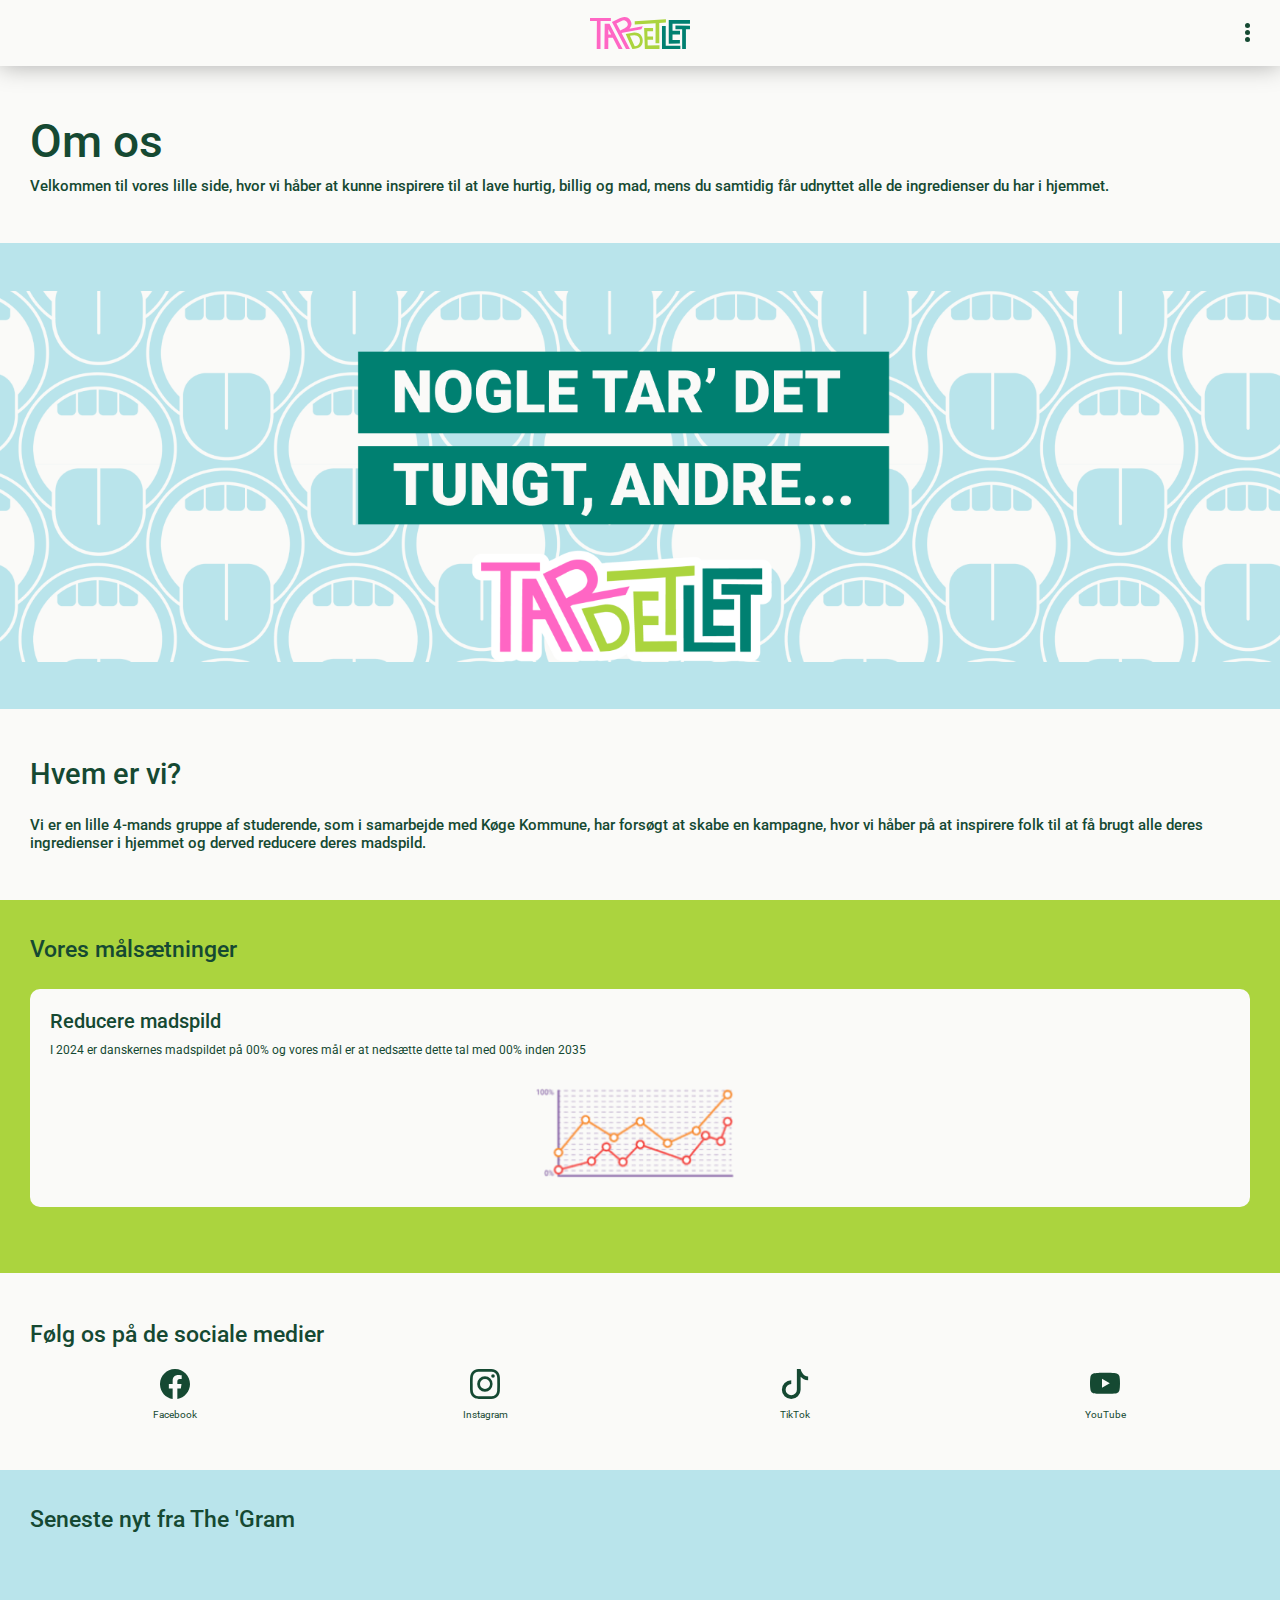
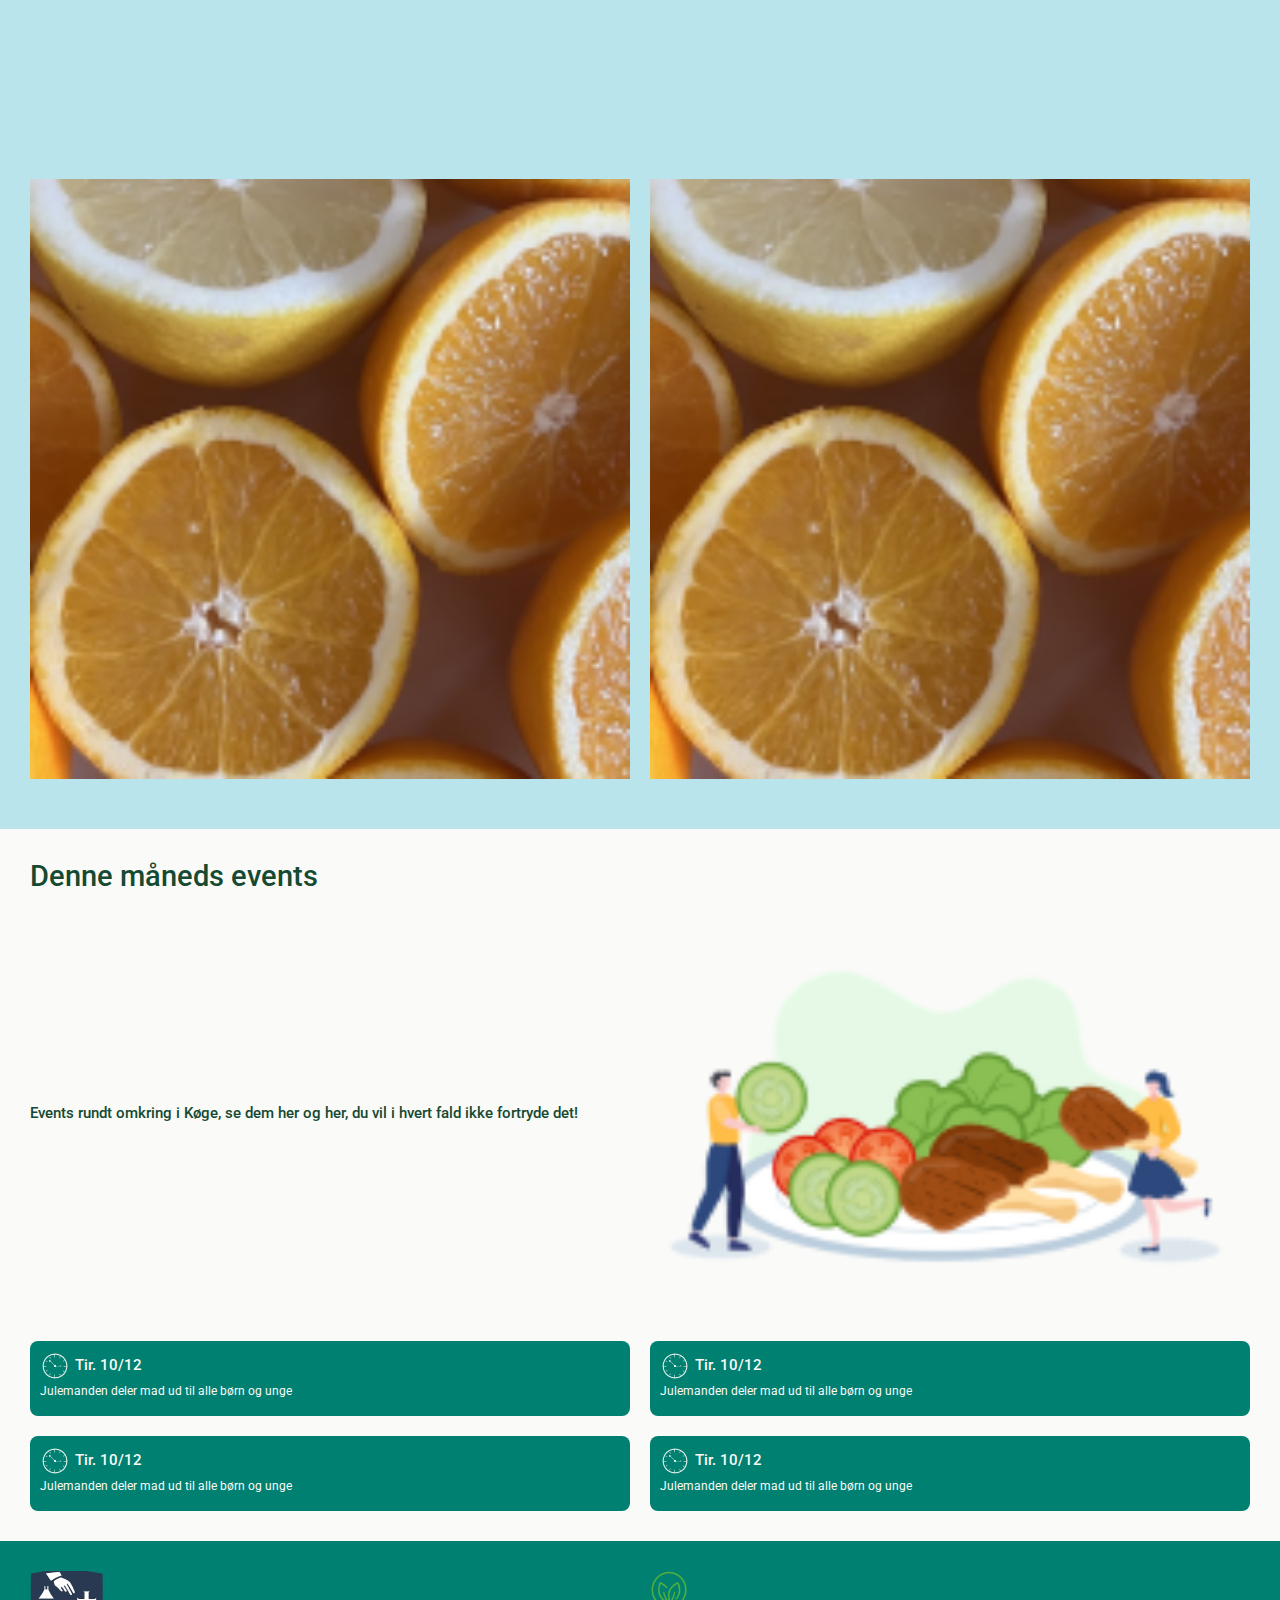
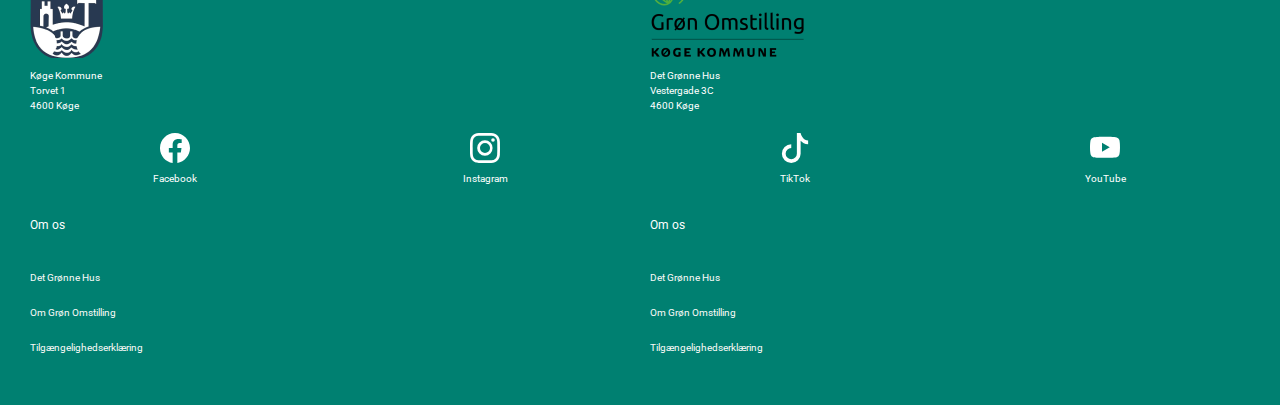
<file: omos.html>
<!DOCTYPE html>
<html lang="en">

<head>
    <meta charset="UTF-8">
    <meta name="viewport" content="width=device-width, initial-scale=1.0">
    <title>Om os</title>
    <link rel="stylesheet" href="css/styles.css">
    <link rel="icon" href="pics/logos/LogoMark_MultiColor.svg" type="image/x-icon">
    <link rel="preconnect" href="https://fonts.googleapis.com">
    <link rel="preconnect" href="https://fonts.gstatic.com" crossorigin>
    <link
        href="https://fonts.googleapis.com/css2?family=Roboto+Serif:ital,opsz,wght@0,8..144,100..900;1,8..144,100..900&family=Roboto:ital,wght@0,100;0,300;0,400;0,500;0,700;0,900;1,100;1,300;1,400;1,500;1,700;1,900&display=swap"
        rel="stylesheet">
    <meta name="description"
        content="Nemme opskrifter og billig mad til den travle hverdag. Hos TaRDeTLeT har vi samlet en masse forskellige opskrifter, samt tips og tricks så du kan reducere madspildet i dit hjem." />
</head>

<body>
    <!--Navigation header-->
    <div class="navigation">
        <div class="space">

        </div>
        <div class="navi-logo">
            <a href="index.html">
                <img src="pics/logos/LogoType_MultiColor.svg" width="100px" alt="">
            </a>
        </div>

        <div class="udvid" style="cursor:pointer" onclick="openNav()">
            <div class="menuknap">
                <div class="cirkel"></div>
                <div class="cirkel"></div>
                <div class="cirkel"></div>
            </div>
        </div>
    </div>
    <!--Offcanvas menu-->
    <div id="sideNav" class="sidenav">
        <div class="topmenu">
            <a href="index.html">
                <img src="pics/logos/LogoType_Ivory.svg" width="100px" alt="">
            </a>
            <a href="javascript:void(0)" class="closebtn" onclick="closeNav()">&times;</a>
        </div>
        <hr class="menulinje">
        <div class="menulinks">

            <a href="nemt.html">
                <div class="menupunkt">
                    <img src="pics/nemtbilligt.png" alt="billede af ur og pristag">
                    <p>Nemt og billigt</p>
                    <svg xmlns="http://www.w3.org/2000/svg" width="16" height="16" fill="currentColor"
                        class="bi bi-arrow-right" viewBox="0 0 16 16">
                        <path fill-rule="evenodd"
                            d="M1 8a.5.5 0 0 1 .5-.5h11.793l-3.147-3.146a.5.5 0 0 1 .708-.708l4 4a.5.5 0 0 1 0 .708l-4 4a.5.5 0 0 1-.708-.708L13.293 8.5H1.5A.5.5 0 0 1 1 8" />
                    </svg>
                </div>
            </a>
            <a href="tips.html">
                <div class="menupunkt">
                    <img src="pics/tipstricks.png" alt="billede af lyspære">
                    <p>Tips og tricks</p>
                    <svg xmlns="http://www.w3.org/2000/svg" width="16" height="16" fill="currentColor"
                        class="bi bi-arrow-right" viewBox="0 0 16 16">
                        <path fill-rule="evenodd"
                            d="M1 8a.5.5 0 0 1 .5-.5h11.793l-3.147-3.146a.5.5 0 0 1 .708-.708l4 4a.5.5 0 0 1 0 .708l-4 4a.5.5 0 0 1-.708-.708L13.293 8.5H1.5A.5.5 0 0 1 1 8" />
                    </svg>
                </div>
            </a>
            <a href="omos.html">
                <div class="menupunkt">
                    <img src="pics/omos.png" alt="billede af informationsikon">
                    <p>Om os</p>
                    <svg xmlns="http://www.w3.org/2000/svg" width="16" height="16" fill="currentColor"
                        class="bi bi-arrow-right" viewBox="0 0 16 16">
                        <path fill-rule="evenodd"
                            d="M1 8a.5.5 0 0 1 .5-.5h11.793l-3.147-3.146a.5.5 0 0 1 .708-.708l4 4a.5.5 0 0 1 0 .708l-4 4a.5.5 0 0 1-.708-.708L13.293 8.5H1.5A.5.5 0 0 1 1 8" />
                    </svg>
                </div>
            </a>
        </div>
        <hr class="menulinje">

        <div class="kampagne">

            <div class="tarteletbillede">
                <img src="pics/logos/logomarkwhite.svg" height="200px" alt="tardetlet's logo mark ikon">
            </div>
        </div>

        <hr class="menulinje">
        <div class="menusocials">
            <div class="socials"> <!--Ikoner hentet fra Bootstrap-->
                <div class="social">
                    <svg xmlns="http://www.w3.org/2000/svg" width="30" height="30" fill="currentColor"
                        class="bi bi-facebook" viewBox="0 0 16 16">
                        <path
                            d="M16 8.049c0-4.446-3.582-8.05-8-8.05C3.58 0-.002 3.603-.002 8.05c0 4.017 2.926 7.347 6.75 7.951v-5.625h-2.03V8.05H6.75V6.275c0-2.017 1.195-3.131 3.022-3.131.876 0 1.791.157 1.791.157v1.98h-1.009c-.993 0-1.303.621-1.303 1.258v1.51h2.218l-.354 2.326H9.25V16c3.824-.604 6.75-3.934 6.75-7.951" />
                    </svg>
                    <small class="mt-2">Facebook</small>
                </div>
                <div class="social">
                    <svg xmlns="http://www.w3.org/2000/svg" width="30" height="30" fill="currentColor"
                        class="bi bi-instagram" viewBox="0 0 16 16">
                        <path
                            d="M8 0C5.829 0 5.556.01 4.703.048 3.85.088 3.269.222 2.76.42a3.9 3.9 0 0 0-1.417.923A3.9 3.9 0 0 0 .42 2.76C.222 3.268.087 3.85.048 4.7.01 5.555 0 5.827 0 8.001c0 2.172.01 2.444.048 3.297.04.852.174 1.433.372 1.942.205.526.478.972.923 1.417.444.445.89.719 1.416.923.51.198 1.09.333 1.942.372C5.555 15.99 5.827 16 8 16s2.444-.01 3.298-.048c.851-.04 1.434-.174 1.943-.372a3.9 3.9 0 0 0 1.416-.923c.445-.445.718-.891.923-1.417.197-.509.332-1.09.372-1.942C15.99 10.445 16 10.173 16 8s-.01-2.445-.048-3.299c-.04-.851-.175-1.433-.372-1.941a3.9 3.9 0 0 0-.923-1.417A3.9 3.9 0 0 0 13.24.42c-.51-.198-1.092-.333-1.943-.372C10.443.01 10.172 0 7.998 0zm-.717 1.442h.718c2.136 0 2.389.007 3.232.046.78.035 1.204.166 1.486.275.373.145.64.319.92.599s.453.546.598.92c.11.281.24.705.275 1.485.039.843.047 1.096.047 3.231s-.008 2.389-.047 3.232c-.035.78-.166 1.203-.275 1.485a2.5 2.5 0 0 1-.599.919c-.28.28-.546.453-.92.598-.28.11-.704.24-1.485.276-.843.038-1.096.047-3.232.047s-2.39-.009-3.233-.047c-.78-.036-1.203-.166-1.485-.276a2.5 2.5 0 0 1-.92-.598 2.5 2.5 0 0 1-.6-.92c-.109-.281-.24-.705-.275-1.485-.038-.843-.046-1.096-.046-3.233s.008-2.388.046-3.231c.036-.78.166-1.204.276-1.486.145-.373.319-.64.599-.92s.546-.453.92-.598c.282-.11.705-.24 1.485-.276.738-.034 1.024-.044 2.515-.045zm4.988 1.328a.96.96 0 1 0 0 1.92.96.96 0 0 0 0-1.92m-4.27 1.122a4.109 4.109 0 1 0 0 8.217 4.109 4.109 0 0 0 0-8.217m0 1.441a2.667 2.667 0 1 1 0 5.334 2.667 2.667 0 0 1 0-5.334" />
                    </svg>
                    <small class="mt-2">Instagram</small>
                </div>
                <div class="social">
                    <svg xmlns="http://www.w3.org/2000/svg" width="30" height="30" fill="currentColor"
                        class="bi bi-tiktok" viewBox="0 0 16 16">
                        <path
                            d="M9 0h1.98c.144.715.54 1.617 1.235 2.512C12.895 3.389 13.797 4 15 4v2c-1.753 0-3.07-.814-4-1.829V11a5 5 0 1 1-5-5v2a3 3 0 1 0 3 3z" />
                    </svg>
                    <small class="mt-2">TikTok</small>
                </div>
                <div class="social">
                    <svg xmlns="http://www.w3.org/2000/svg" width="30" height="30" fill="currentColor"
                        class="bi bi-youtube" viewBox="0 0 16 16">
                        <path
                            d="M8.051 1.999h.089c.822.003 4.987.033 6.11.335a2.01 2.01 0 0 1 1.415 1.42c.101.38.172.883.22 1.402l.01.104.022.26.008.104c.065.914.073 1.77.074 1.957v.075c-.001.194-.01 1.108-.082 2.06l-.008.105-.009.104c-.05.572-.124 1.14-.235 1.558a2.01 2.01 0 0 1-1.415 1.42c-1.16.312-5.569.334-6.18.335h-.142c-.309 0-1.587-.006-2.927-.052l-.17-.006-.087-.004-.171-.007-.171-.007c-1.11-.049-2.167-.128-2.654-.26a2.01 2.01 0 0 1-1.415-1.419c-.111-.417-.185-.986-.235-1.558L.09 9.82l-.008-.104A31 31 0 0 1 0 7.68v-.123c.002-.215.01-.958.064-1.778l.007-.103.003-.052.008-.104.022-.26.01-.104c.048-.519.119-1.023.22-1.402a2.01 2.01 0 0 1 1.415-1.42c.487-.13 1.544-.21 2.654-.26l.17-.007.172-.006.086-.003.171-.007A100 100 0 0 1 7.858 2zM6.4 5.209v4.818l4.157-2.408z" />
                    </svg>
                    <small class="mt-2">YouTube</small>
                </div>
            </div>
        </div>
    </div>
    <!--Script til off-canvas-->
    <script>
        function openNav() {
            document.getElementById("sideNav").style.width = "75%";
        }

        function closeNav() {
            document.getElementById("sideNav").style.width = "0";
        }
    </script>

    <div class="overskrifter">
        <h1>Om os</h1>
        <h6>Velkommen til vores lille side, hvor vi håber at kunne inspirere til at lave hurtig, billig og mad, mens du
            samtidig får udnyttet alle de ingredienser du har i hjemmet.
        </h6>
    </div>

    <div id="baggrundsbillede">
        <img src="pics/omosheader.png" width="100%" alt="">
    </div>

    <div class="overskrifter">
        <h3>
            Hvem er vi?
        </h3>
        <h6 class="mt-4"> <!--Bootstrap margin top 4-->
            Vi er en lille 4-mands gruppe af studerende, som i samarbejde med Køge Kommune, har
            forsøgt at skabe en kampagne, hvor vi håber på at inspirere folk til at få brugt alle deres
            ingredienser i hjemmet og derved reducere deres madspild.
        </h6>
    </div>

    <div id="målsætninger" class="text-primary">


        <h4>Vores målsætninger</h4>

        <div id="målsætningslideshow">
            <div class="målsætningslide">
                <div>
                    <h5>Reducere madspild</h5>
                    <p>
                        I 2024 er danskernes madspildet på 00% og vores mål er at nedsætte dette tal med 00% inden 2035
                    </p>
                </div>

                <div class="målsætningbillede">
                    <img src="pics/graf.png" alt="">
                </div>
            </div>
        </div>

    </div>

    <div class="overskrifter">
        <h4>
            Følg os på de sociale medier
        </h4>
        <div class="socials"> <!--Ikoner hentet fra Bootstrap-->
            <div class="social">
                <svg xmlns="http://www.w3.org/2000/svg" width="30" height="30" fill="currentColor"
                    class="bi bi-facebook" viewBox="0 0 16 16">
                    <path
                        d="M16 8.049c0-4.446-3.582-8.05-8-8.05C3.58 0-.002 3.603-.002 8.05c0 4.017 2.926 7.347 6.75 7.951v-5.625h-2.03V8.05H6.75V6.275c0-2.017 1.195-3.131 3.022-3.131.876 0 1.791.157 1.791.157v1.98h-1.009c-.993 0-1.303.621-1.303 1.258v1.51h2.218l-.354 2.326H9.25V16c3.824-.604 6.75-3.934 6.75-7.951" />
                </svg>
                <small class="mt-2">Facebook</small>
            </div>
            <div class="social">
                <svg xmlns="http://www.w3.org/2000/svg" width="30" height="30" fill="currentColor"
                    class="bi bi-instagram" viewBox="0 0 16 16">
                    <path
                        d="M8 0C5.829 0 5.556.01 4.703.048 3.85.088 3.269.222 2.76.42a3.9 3.9 0 0 0-1.417.923A3.9 3.9 0 0 0 .42 2.76C.222 3.268.087 3.85.048 4.7.01 5.555 0 5.827 0 8.001c0 2.172.01 2.444.048 3.297.04.852.174 1.433.372 1.942.205.526.478.972.923 1.417.444.445.89.719 1.416.923.51.198 1.09.333 1.942.372C5.555 15.99 5.827 16 8 16s2.444-.01 3.298-.048c.851-.04 1.434-.174 1.943-.372a3.9 3.9 0 0 0 1.416-.923c.445-.445.718-.891.923-1.417.197-.509.332-1.09.372-1.942C15.99 10.445 16 10.173 16 8s-.01-2.445-.048-3.299c-.04-.851-.175-1.433-.372-1.941a3.9 3.9 0 0 0-.923-1.417A3.9 3.9 0 0 0 13.24.42c-.51-.198-1.092-.333-1.943-.372C10.443.01 10.172 0 7.998 0zm-.717 1.442h.718c2.136 0 2.389.007 3.232.046.78.035 1.204.166 1.486.275.373.145.64.319.92.599s.453.546.598.92c.11.281.24.705.275 1.485.039.843.047 1.096.047 3.231s-.008 2.389-.047 3.232c-.035.78-.166 1.203-.275 1.485a2.5 2.5 0 0 1-.599.919c-.28.28-.546.453-.92.598-.28.11-.704.24-1.485.276-.843.038-1.096.047-3.232.047s-2.39-.009-3.233-.047c-.78-.036-1.203-.166-1.485-.276a2.5 2.5 0 0 1-.92-.598 2.5 2.5 0 0 1-.6-.92c-.109-.281-.24-.705-.275-1.485-.038-.843-.046-1.096-.046-3.233s.008-2.388.046-3.231c.036-.78.166-1.204.276-1.486.145-.373.319-.64.599-.92s.546-.453.92-.598c.282-.11.705-.24 1.485-.276.738-.034 1.024-.044 2.515-.045zm4.988 1.328a.96.96 0 1 0 0 1.92.96.96 0 0 0 0-1.92m-4.27 1.122a4.109 4.109 0 1 0 0 8.217 4.109 4.109 0 0 0 0-8.217m0 1.441a2.667 2.667 0 1 1 0 5.334 2.667 2.667 0 0 1 0-5.334" />
                </svg>
                <small class="mt-2">Instagram</small>
            </div>
            <div class="social">
                <svg xmlns="http://www.w3.org/2000/svg" width="30" height="30" fill="currentColor" class="bi bi-tiktok"
                    viewBox="0 0 16 16">
                    <path
                        d="M9 0h1.98c.144.715.54 1.617 1.235 2.512C12.895 3.389 13.797 4 15 4v2c-1.753 0-3.07-.814-4-1.829V11a5 5 0 1 1-5-5v2a3 3 0 1 0 3 3z" />
                </svg>
                <small class="mt-2">TikTok</small>
            </div>
            <div class="social">
                <svg xmlns="http://www.w3.org/2000/svg" width="30" height="30" fill="currentColor" class="bi bi-youtube"
                    viewBox="0 0 16 16">
                    <path
                        d="M8.051 1.999h.089c.822.003 4.987.033 6.11.335a2.01 2.01 0 0 1 1.415 1.42c.101.38.172.883.22 1.402l.01.104.022.26.008.104c.065.914.073 1.77.074 1.957v.075c-.001.194-.01 1.108-.082 2.06l-.008.105-.009.104c-.05.572-.124 1.14-.235 1.558a2.01 2.01 0 0 1-1.415 1.42c-1.16.312-5.569.334-6.18.335h-.142c-.309 0-1.587-.006-2.927-.052l-.17-.006-.087-.004-.171-.007-.171-.007c-1.11-.049-2.167-.128-2.654-.26a2.01 2.01 0 0 1-1.415-1.419c-.111-.417-.185-.986-.235-1.558L.09 9.82l-.008-.104A31 31 0 0 1 0 7.68v-.123c.002-.215.01-.958.064-1.778l.007-.103.003-.052.008-.104.022-.26.01-.104c.048-.519.119-1.023.22-1.402a2.01 2.01 0 0 1 1.415-1.42c.487-.13 1.544-.21 2.654-.26l.17-.007.172-.006.086-.003.171-.007A100 100 0 0 1 7.858 2zM6.4 5.209v4.818l4.157-2.408z" />
                </svg>
                <small class="mt-2">YouTube</small>
            </div>
        </div>
    </div>

    <div class="blåsektion">


        <div class="opbevaringoverskrifter text-primary">
            <h4>
                Seneste nyt fra The 'Gram
            </h4>
        </div>

        <div class="instagrid">

            <div class="gridboks">
                <iframe width="175" height="175" src="https://www.youtube.com/embed/ardxxI17wIU"
                    title="Grøntsags haul TooGoodToGo" frameborder="0"
                    allow="accelerometer; autoplay; clipboard-write; encrypted-media; gyroscope; picture-in-picture; web-share"
                    referrerpolicy="strict-origin-when-cross-origin" allowfullscreen></iframe>
            </div>
            <div class="gridboks">
                <iframe width="175" height="175" src="https://www.youtube.com/embed/_YgoLGgwK7s"
                    title="Tøm dit køleskab" frameborder="0"
                    allow="accelerometer; autoplay; clipboard-write; encrypted-media; gyroscope; picture-in-picture; web-share"
                    referrerpolicy="strict-origin-when-cross-origin" allowfullscreen></iframe>
            </div>
            <div class="gridboks">
                <img src="pics/appelsin.png" alt="">
            </div>
            <div class="gridboks">
                <img src="pics/appelsin.png" alt="">
            </div>

        </div>

    </div>


    <div class="månedevents text-primary">
        <h3>
            Denne måneds events
        </h3>
        <div class="månedunder">
            <div class="månedoverskrift">
                <h6>
                    Events rundt omkring i Køge, se dem her og her, du vil i hvert fald ikke fortryde det!
                </h6>
            </div>

            <div class="månedbillede">
                <img src="pics/image35.png" alt="">
            </div>
        </div>

        <div class="eventgrid">
            <div class="enkeltevent">
                <div class="eventdato">
                    <div>
                        <img src="pics/event.png" alt="">
                    </div>
                    <h6>Tir. 10/12</h6>
                </div>
                <div>
                    <p>
                        Julemanden deler mad ud til alle børn og unge
                    </p>
                </div>
            </div>
            <div class="enkeltevent">
                <div class="eventdato">
                    <div>
                        <img src="pics/event.png" alt="">
                    </div>
                    <h6>Tir. 10/12</h6>
                </div>
                <div>
                    <p>
                        Julemanden deler mad ud til alle børn og unge
                    </p>
                </div>
            </div>
            <div class="enkeltevent">
                <div class="eventdato">
                    <div>
                        <img src="pics/event.png" alt="">
                    </div>
                    <h6>Tir. 10/12</h6>
                </div>
                <div>
                    <p>
                        Julemanden deler mad ud til alle børn og unge
                    </p>
                </div>
            </div>
            <div class="enkeltevent">
                <div class="eventdato">
                    <div>
                        <img src="pics/event.png" alt="">
                    </div>
                    <h6>Tir. 10/12</h6>
                </div>
                <div>
                    <p>
                        Julemanden deler mad ud til alle børn og unge
                    </p>
                </div>
            </div>
        </div>
    </div>


    <!--Footer-->
    <div class="footer">

        <div class="footergrid">
            <div>
                <div>
                    <img src="pics/image10.png" alt="">
                </div>
                <div class="footerflex">
                    <small>Køge Kommune</small>
                    <small>Torvet 1</small>
                    <small>4600 Køge</small>
                </div>
            </div>
            <div>
                <div>
                    <img src="pics/image9.png" alt="">
                </div>
                <div class="footerflex">
                    <small>Det Grønne Hus</small>
                    <small>Vestergade 3C</small>
                    <small>4600 Køge</small>
                </div>
            </div>
        </div>

        <div class="socialsfooter">
            <div class="social">
                <svg xmlns="http://www.w3.org/2000/svg" width="30" height="30" fill="currentColor"
                    class="bi bi-facebook" viewBox="0 0 16 16">
                    <path
                        d="M16 8.049c0-4.446-3.582-8.05-8-8.05C3.58 0-.002 3.603-.002 8.05c0 4.017 2.926 7.347 6.75 7.951v-5.625h-2.03V8.05H6.75V6.275c0-2.017 1.195-3.131 3.022-3.131.876 0 1.791.157 1.791.157v1.98h-1.009c-.993 0-1.303.621-1.303 1.258v1.51h2.218l-.354 2.326H9.25V16c3.824-.604 6.75-3.934 6.75-7.951" />
                </svg>
                <small class="mt-2">Facebook</small>
            </div>
            <div class="social">
                <svg xmlns="http://www.w3.org/2000/svg" width="30" height="30" fill="currentColor"
                    class="bi bi-instagram" viewBox="0 0 16 16">
                    <path
                        d="M8 0C5.829 0 5.556.01 4.703.048 3.85.088 3.269.222 2.76.42a3.9 3.9 0 0 0-1.417.923A3.9 3.9 0 0 0 .42 2.76C.222 3.268.087 3.85.048 4.7.01 5.555 0 5.827 0 8.001c0 2.172.01 2.444.048 3.297.04.852.174 1.433.372 1.942.205.526.478.972.923 1.417.444.445.89.719 1.416.923.51.198 1.09.333 1.942.372C5.555 15.99 5.827 16 8 16s2.444-.01 3.298-.048c.851-.04 1.434-.174 1.943-.372a3.9 3.9 0 0 0 1.416-.923c.445-.445.718-.891.923-1.417.197-.509.332-1.09.372-1.942C15.99 10.445 16 10.173 16 8s-.01-2.445-.048-3.299c-.04-.851-.175-1.433-.372-1.941a3.9 3.9 0 0 0-.923-1.417A3.9 3.9 0 0 0 13.24.42c-.51-.198-1.092-.333-1.943-.372C10.443.01 10.172 0 7.998 0zm-.717 1.442h.718c2.136 0 2.389.007 3.232.046.78.035 1.204.166 1.486.275.373.145.64.319.92.599s.453.546.598.92c.11.281.24.705.275 1.485.039.843.047 1.096.047 3.231s-.008 2.389-.047 3.232c-.035.78-.166 1.203-.275 1.485a2.5 2.5 0 0 1-.599.919c-.28.28-.546.453-.92.598-.28.11-.704.24-1.485.276-.843.038-1.096.047-3.232.047s-2.39-.009-3.233-.047c-.78-.036-1.203-.166-1.485-.276a2.5 2.5 0 0 1-.92-.598 2.5 2.5 0 0 1-.6-.92c-.109-.281-.24-.705-.275-1.485-.038-.843-.046-1.096-.046-3.233s.008-2.388.046-3.231c.036-.78.166-1.204.276-1.486.145-.373.319-.64.599-.92s.546-.453.92-.598c.282-.11.705-.24 1.485-.276.738-.034 1.024-.044 2.515-.045zm4.988 1.328a.96.96 0 1 0 0 1.92.96.96 0 0 0 0-1.92m-4.27 1.122a4.109 4.109 0 1 0 0 8.217 4.109 4.109 0 0 0 0-8.217m0 1.441a2.667 2.667 0 1 1 0 5.334 2.667 2.667 0 0 1 0-5.334" />
                </svg>
                <small class="mt-2">Instagram</small>
            </div>
            <div class="social">
                <svg xmlns="http://www.w3.org/2000/svg" width="30" height="30" fill="currentColor" class="bi bi-tiktok"
                    viewBox="0 0 16 16">
                    <path
                        d="M9 0h1.98c.144.715.54 1.617 1.235 2.512C12.895 3.389 13.797 4 15 4v2c-1.753 0-3.07-.814-4-1.829V11a5 5 0 1 1-5-5v2a3 3 0 1 0 3 3z" />
                </svg>
                <small class="mt-2">TikTok</small>
            </div>
            <div class="social">
                <svg xmlns="http://www.w3.org/2000/svg" width="30" height="30" fill="currentColor" class="bi bi-youtube"
                    viewBox="0 0 16 16">
                    <path
                        d="M8.051 1.999h.089c.822.003 4.987.033 6.11.335a2.01 2.01 0 0 1 1.415 1.42c.101.38.172.883.22 1.402l.01.104.022.26.008.104c.065.914.073 1.77.074 1.957v.075c-.001.194-.01 1.108-.082 2.06l-.008.105-.009.104c-.05.572-.124 1.14-.235 1.558a2.01 2.01 0 0 1-1.415 1.42c-1.16.312-5.569.334-6.18.335h-.142c-.309 0-1.587-.006-2.927-.052l-.17-.006-.087-.004-.171-.007-.171-.007c-1.11-.049-2.167-.128-2.654-.26a2.01 2.01 0 0 1-1.415-1.419c-.111-.417-.185-.986-.235-1.558L.09 9.82l-.008-.104A31 31 0 0 1 0 7.68v-.123c.002-.215.01-.958.064-1.778l.007-.103.003-.052.008-.104.022-.26.01-.104c.048-.519.119-1.023.22-1.402a2.01 2.01 0 0 1 1.415-1.42c.487-.13 1.544-.21 2.654-.26l.17-.007.172-.006.086-.003.171-.007A100 100 0 0 1 7.858 2zM6.4 5.209v4.818l4.157-2.408z" />
                </svg>
                <small class="mt-2">YouTube</small>
            </div>
        </div>

        <div class="footergrid">
            <div class="footerflex">
                <p>
                    Om os
                </p>
                <a href="" class="footerlink link-light">Det Grønne Hus</a>
                <a href="" class="footerlink link-light">Om Grøn Omstilling</a>
                <a href="" class="footerlink link-light">Tilgængelighedserklæring</a>
            </div>
            <div class="footerflex">
                <p>
                    Om os
                </p>
                <a href="" class="footerlink link-light">Det Grønne Hus</a>
                <a href="" class="footerlink link-light">Om Grøn Omstilling</a>
                <a href="" class="footerlink link-light">Tilgængelighedserklæring</a>
            </div>

        </div>

    </div>




</body>

</html>
</file>
<file: css/styles.css>
﻿:root,[data-bs-theme=light]{--bs-blue: #0d6efd;--bs-indigo: #6610f2;--bs-purple: #6f42c1;--bs-pink: #d63384;--bs-red: #dc3545;--bs-orange: #fd7e14;--bs-yellow: #ffc107;--bs-green: #198754;--bs-teal: #20c997;--bs-cyan: #0dcaf0;--bs-black: #000;--bs-white: #fff;--bs-gray: #6c757d;--bs-gray-dark: #343a40;--bs-gray-100: #f8f9fa;--bs-gray-200: #e9ecef;--bs-gray-300: #dee2e6;--bs-gray-400: #ced4da;--bs-gray-500: #adb5bd;--bs-gray-600: #6c757d;--bs-gray-700: #495057;--bs-gray-800: #343a40;--bs-gray-900: #212529;--bs-primary: #154932;--bs-secondary: #FF66C4;--bs-success: #198754;--bs-info: #0dcaf0;--bs-warning: #ffc107;--bs-danger: #dc3545;--bs-light: #FAFAF8;--bs-dark: #212529;--bs-lysblå: #B9E4EB;--bs-turkis: #008071;--bs-lysgrøn: #ABD43E;--bs-primary-rgb: 21, 73, 50;--bs-secondary-rgb: 255, 102, 196;--bs-success-rgb: 25, 135, 84;--bs-info-rgb: 13, 202, 240;--bs-warning-rgb: 255, 193, 7;--bs-danger-rgb: 220, 53, 69;--bs-light-rgb: 250, 250, 248;--bs-dark-rgb: 33, 37, 41;--bs-lysblå-rgb: 185, 228, 235;--bs-turkis-rgb: 0, 128, 113;--bs-lysgrøn-rgb: 171, 212, 62;--bs-primary-text-emphasis: #081d14;--bs-secondary-text-emphasis: #66294e;--bs-success-text-emphasis: #0a3622;--bs-info-text-emphasis: #055160;--bs-warning-text-emphasis: #664d03;--bs-danger-text-emphasis: #58151c;--bs-light-text-emphasis: #495057;--bs-dark-text-emphasis: #495057;--bs-primary-bg-subtle: #d0dbd6;--bs-secondary-bg-subtle: #ffe0f3;--bs-success-bg-subtle: #d1e7dd;--bs-info-bg-subtle: #cff4fc;--bs-warning-bg-subtle: #fff3cd;--bs-danger-bg-subtle: #f8d7da;--bs-light-bg-subtle: #fcfcfd;--bs-dark-bg-subtle: #ced4da;--bs-primary-border-subtle: #a1b6ad;--bs-secondary-border-subtle: #ffc2e7;--bs-success-border-subtle: #a3cfbb;--bs-info-border-subtle: #9eeaf9;--bs-warning-border-subtle: #ffe69c;--bs-danger-border-subtle: #f1aeb5;--bs-light-border-subtle: #e9ecef;--bs-dark-border-subtle: #adb5bd;--bs-white-rgb: 255, 255, 255;--bs-black-rgb: 0, 0, 0;--bs-font-sans-serif: system-ui, -apple-system, "Segoe UI", Roboto, "Helvetica Neue", "Noto Sans", "Liberation Sans", Arial, sans-serif, "Apple Color Emoji", "Segoe UI Emoji", "Segoe UI Symbol", "Noto Color Emoji";--bs-font-monospace: SFMono-Regular, Menlo, Monaco, Consolas, "Liberation Mono", "Courier New", monospace;--bs-gradient: linear-gradient(180deg, rgba(255, 255, 255, 0.15), rgba(255, 255, 255, 0));--bs-body-font-family: var(--bs-font-sans-serif);--bs-body-font-size:1rem;--bs-body-font-weight: 400;--bs-body-line-height: 1.5;--bs-body-color: #212529;--bs-body-color-rgb: 33, 37, 41;--bs-body-bg: #fff;--bs-body-bg-rgb: 255, 255, 255;--bs-emphasis-color: #000;--bs-emphasis-color-rgb: 0, 0, 0;--bs-secondary-color: rgba(33, 37, 41, 0.75);--bs-secondary-color-rgb: 33, 37, 41;--bs-secondary-bg: #e9ecef;--bs-secondary-bg-rgb: 233, 236, 239;--bs-tertiary-color: rgba(33, 37, 41, 0.5);--bs-tertiary-color-rgb: 33, 37, 41;--bs-tertiary-bg: #f8f9fa;--bs-tertiary-bg-rgb: 248, 249, 250;--bs-heading-color: inherit;--bs-link-color: #154932;--bs-link-color-rgb: 21, 73, 50;--bs-link-decoration: none;--bs-link-hover-color: #113a28;--bs-link-hover-color-rgb: 17, 58, 40;--bs-code-color: #d63384;--bs-highlight-color: #212529;--bs-highlight-bg: #fff3cd;--bs-border-width: 1px;--bs-border-style: solid;--bs-border-color: #dee2e6;--bs-border-color-translucent: rgba(0, 0, 0, 0.175);--bs-border-radius: 0.375rem;--bs-border-radius-sm: 0.25rem;--bs-border-radius-lg: 0.5rem;--bs-border-radius-xl: 1rem;--bs-border-radius-xxl: 2rem;--bs-border-radius-2xl: var(--bs-border-radius-xxl);--bs-border-radius-pill: 50rem;--bs-box-shadow: 0 0.5rem 1rem rgba(0, 0, 0, 0.15);--bs-box-shadow-sm: 0 0.125rem 0.25rem rgba(0, 0, 0, 0.075);--bs-box-shadow-lg: 0 1rem 3rem rgba(0, 0, 0, 0.175);--bs-box-shadow-inset: inset 0 1px 2px rgba(0, 0, 0, 0.075);--bs-focus-ring-width: 0.25rem;--bs-focus-ring-opacity: 0.25;--bs-focus-ring-color: rgba(21, 73, 50, 0.25);--bs-form-valid-color: #198754;--bs-form-valid-border-color: #198754;--bs-form-invalid-color: #dc3545;--bs-form-invalid-border-color: #dc3545}[data-bs-theme=dark]{color-scheme:dark;--bs-body-color: #dee2e6;--bs-body-color-rgb: 222, 226, 230;--bs-body-bg: #212529;--bs-body-bg-rgb: 33, 37, 41;--bs-emphasis-color: #fff;--bs-emphasis-color-rgb: 255, 255, 255;--bs-secondary-color: rgba(222, 226, 230, 0.75);--bs-secondary-color-rgb: 222, 226, 230;--bs-secondary-bg: #343a40;--bs-secondary-bg-rgb: 52, 58, 64;--bs-tertiary-color: rgba(222, 226, 230, 0.5);--bs-tertiary-color-rgb: 222, 226, 230;--bs-tertiary-bg: #2b3035;--bs-tertiary-bg-rgb: 43, 48, 53;--bs-primary-text-emphasis: #739284;--bs-secondary-text-emphasis: #ffa3dc;--bs-success-text-emphasis: #75b798;--bs-info-text-emphasis: #6edff6;--bs-warning-text-emphasis: #ffda6a;--bs-danger-text-emphasis: #ea868f;--bs-light-text-emphasis: #f8f9fa;--bs-dark-text-emphasis: #dee2e6;--bs-primary-bg-subtle: #040f0a;--bs-secondary-bg-subtle: #331427;--bs-success-bg-subtle: #051b11;--bs-info-bg-subtle: #032830;--bs-warning-bg-subtle: #332701;--bs-danger-bg-subtle: #2c0b0e;--bs-light-bg-subtle: #343a40;--bs-dark-bg-subtle: #1a1d20;--bs-primary-border-subtle: #0d2c1e;--bs-secondary-border-subtle: #993d76;--bs-success-border-subtle: #0f5132;--bs-info-border-subtle: #087990;--bs-warning-border-subtle: #997404;--bs-danger-border-subtle: #842029;--bs-light-border-subtle: #495057;--bs-dark-border-subtle: #343a40;--bs-heading-color: inherit;--bs-link-color: #739284;--bs-link-hover-color: #8fa89d;--bs-link-color-rgb: 115, 146, 132;--bs-link-hover-color-rgb: 143, 168, 157;--bs-code-color: #e685b5;--bs-highlight-color: #dee2e6;--bs-highlight-bg: #664d03;--bs-border-color: #495057;--bs-border-color-translucent: rgba(255, 255, 255, 0.15);--bs-form-valid-color: #75b798;--bs-form-valid-border-color: #75b798;--bs-form-invalid-color: #ea868f;--bs-form-invalid-border-color: #ea868f}*,*::before,*::after{box-sizing:border-box}@media(prefers-reduced-motion: no-preference){:root{scroll-behavior:smooth}}body{margin:0;font-family:var(--bs-body-font-family);font-size:var(--bs-body-font-size);font-weight:var(--bs-body-font-weight);line-height:var(--bs-body-line-height);color:var(--bs-body-color);text-align:var(--bs-body-text-align);background-color:var(--bs-body-bg);-webkit-text-size-adjust:100%;-webkit-tap-highlight-color:rgba(0,0,0,0)}hr{margin:1rem 0;color:inherit;border:0;border-top:var(--bs-border-width) solid;opacity:.25}h6,.h6,h5,.h5,h4,.h4,h3,.h3,h2,.h2,h1,.h1{margin-top:0;margin-bottom:.5rem;font-weight:500;line-height:1.2;color:var(--bs-heading-color)}h1,.h1{font-size:calc(1.375rem + 1.5vw)}@media(min-width: 1200px){h1,.h1{font-size:2.5rem}}h2,.h2{font-size:calc(1.325rem + 0.9vw)}@media(min-width: 1200px){h2,.h2{font-size:2rem}}h3,.h3{font-size:calc(1.3rem + 0.6vw)}@media(min-width: 1200px){h3,.h3{font-size:1.75rem}}h4,.h4{font-size:calc(1.275rem + 0.3vw)}@media(min-width: 1200px){h4,.h4{font-size:1.5rem}}h5,.h5{font-size:1.25rem}h6,.h6{font-size:1rem}p{margin-top:0;margin-bottom:1rem}abbr[title]{text-decoration:underline dotted;cursor:help;text-decoration-skip-ink:none}address{margin-bottom:1rem;font-style:normal;line-height:inherit}ol,ul{padding-left:2rem}ol,ul,dl{margin-top:0;margin-bottom:1rem}ol ol,ul ul,ol ul,ul ol{margin-bottom:0}dt{font-weight:700}dd{margin-bottom:.5rem;margin-left:0}blockquote{margin:0 0 1rem}b,strong{font-weight:bolder}small,.small{font-size:0.875em}mark,.mark{padding:.1875em;color:var(--bs-highlight-color);background-color:var(--bs-highlight-bg)}sub,sup{position:relative;font-size:0.75em;line-height:0;vertical-align:baseline}sub{bottom:-0.25em}sup{top:-0.5em}a{color:rgba(var(--bs-link-color-rgb), var(--bs-link-opacity, 1));text-decoration:none}a:hover{--bs-link-color-rgb: var(--bs-link-hover-color-rgb)}a:not([href]):not([class]),a:not([href]):not([class]):hover{color:inherit;text-decoration:none}pre,code,kbd,samp{font-family:var(--bs-font-monospace);font-size:1em}pre{display:block;margin-top:0;margin-bottom:1rem;overflow:auto;font-size:0.875em}pre code{font-size:inherit;color:inherit;word-break:normal}code{font-size:0.875em;color:var(--bs-code-color);word-wrap:break-word}a>code{color:inherit}kbd{padding:.1875rem .375rem;font-size:0.875em;color:var(--bs-body-bg);background-color:var(--bs-body-color);border-radius:.25rem}kbd kbd{padding:0;font-size:1em}figure{margin:0 0 1rem}img,svg{vertical-align:middle}table{caption-side:bottom;border-collapse:collapse}caption{padding-top:.5rem;padding-bottom:.5rem;color:var(--bs-secondary-color);text-align:left}th{text-align:inherit;text-align:-webkit-match-parent}thead,tbody,tfoot,tr,td,th{border-color:inherit;border-style:solid;border-width:0}label{display:inline-block}button{border-radius:0}button:focus:not(:focus-visible){outline:0}input,button,select,optgroup,textarea{margin:0;font-family:inherit;font-size:inherit;line-height:inherit}button,select{text-transform:none}[role=button]{cursor:pointer}select{word-wrap:normal}select:disabled{opacity:1}[list]:not([type=date]):not([type=datetime-local]):not([type=month]):not([type=week]):not([type=time])::-webkit-calendar-picker-indicator{display:none !important}button,[type=button],[type=reset],[type=submit]{-webkit-appearance:button}button:not(:disabled),[type=button]:not(:disabled),[type=reset]:not(:disabled),[type=submit]:not(:disabled){cursor:pointer}::-moz-focus-inner{padding:0;border-style:none}textarea{resize:vertical}fieldset{min-width:0;padding:0;margin:0;border:0}legend{float:left;width:100%;padding:0;margin-bottom:.5rem;font-size:calc(1.275rem + 0.3vw);line-height:inherit}@media(min-width: 1200px){legend{font-size:1.5rem}}legend+*{clear:left}::-webkit-datetime-edit-fields-wrapper,::-webkit-datetime-edit-text,::-webkit-datetime-edit-minute,::-webkit-datetime-edit-hour-field,::-webkit-datetime-edit-day-field,::-webkit-datetime-edit-month-field,::-webkit-datetime-edit-year-field{padding:0}::-webkit-inner-spin-button{height:auto}[type=search]{-webkit-appearance:textfield;outline-offset:-2px}::-webkit-search-decoration{-webkit-appearance:none}::-webkit-color-swatch-wrapper{padding:0}::file-selector-button{font:inherit;-webkit-appearance:button}output{display:inline-block}iframe{border:0}summary{display:list-item;cursor:pointer}progress{vertical-align:baseline}[hidden]{display:none !important}.lead{font-size:1.25rem;font-weight:300}.display-1{font-size:calc(1.625rem + 4.5vw);font-weight:300;line-height:1.2}@media(min-width: 1200px){.display-1{font-size:5rem}}.display-2{font-size:calc(1.575rem + 3.9vw);font-weight:300;line-height:1.2}@media(min-width: 1200px){.display-2{font-size:4.5rem}}.display-3{font-size:calc(1.525rem + 3.3vw);font-weight:300;line-height:1.2}@media(min-width: 1200px){.display-3{font-size:4rem}}.display-4{font-size:calc(1.475rem + 2.7vw);font-weight:300;line-height:1.2}@media(min-width: 1200px){.display-4{font-size:3.5rem}}.display-5{font-size:calc(1.425rem + 2.1vw);font-weight:300;line-height:1.2}@media(min-width: 1200px){.display-5{font-size:3rem}}.display-6{font-size:calc(1.375rem + 1.5vw);font-weight:300;line-height:1.2}@media(min-width: 1200px){.display-6{font-size:2.5rem}}.list-unstyled{padding-left:0;list-style:none}.list-inline{padding-left:0;list-style:none}.list-inline-item{display:inline-block}.list-inline-item:not(:last-child){margin-right:.5rem}.initialism{font-size:0.875em;text-transform:uppercase}.blockquote{margin-bottom:1rem;font-size:1.25rem}.blockquote>:last-child{margin-bottom:0}.blockquote-footer{margin-top:-1rem;margin-bottom:1rem;font-size:0.875em;color:#6c757d}.blockquote-footer::before{content:"— "}.img-fluid{max-width:100%;height:auto}.img-thumbnail{padding:.25rem;background-color:var(--bs-body-bg);border:var(--bs-border-width) solid var(--bs-border-color);border-radius:var(--bs-border-radius);max-width:100%;height:auto}.figure{display:inline-block}.figure-img{margin-bottom:.5rem;line-height:1}.figure-caption{font-size:0.875em;color:var(--bs-secondary-color)}.container,.container-fluid,.container-xxl,.container-xl,.container-lg,.container-md,.container-sm{--bs-gutter-x: 1.5rem;--bs-gutter-y: 0;width:100%;padding-right:calc(var(--bs-gutter-x)*.5);padding-left:calc(var(--bs-gutter-x)*.5);margin-right:auto;margin-left:auto}@media(min-width: 576px){.container-sm,.container{max-width:540px}}@media(min-width: 768px){.container-md,.container-sm,.container{max-width:720px}}@media(min-width: 992px){.container-lg,.container-md,.container-sm,.container{max-width:960px}}@media(min-width: 1200px){.container-xl,.container-lg,.container-md,.container-sm,.container{max-width:1140px}}@media(min-width: 1400px){.container-xxl,.container-xl,.container-lg,.container-md,.container-sm,.container{max-width:1320px}}:root{--bs-breakpoint-xs: 0;--bs-breakpoint-sm: 576px;--bs-breakpoint-md: 768px;--bs-breakpoint-lg: 992px;--bs-breakpoint-xl: 1200px;--bs-breakpoint-xxl: 1400px}.row{--bs-gutter-x: 1.5rem;--bs-gutter-y: 0;display:flex;flex-wrap:wrap;margin-top:calc(-1*var(--bs-gutter-y));margin-right:calc(-0.5*var(--bs-gutter-x));margin-left:calc(-0.5*var(--bs-gutter-x))}.row>*{flex-shrink:0;width:100%;max-width:100%;padding-right:calc(var(--bs-gutter-x)*.5);padding-left:calc(var(--bs-gutter-x)*.5);margin-top:var(--bs-gutter-y)}.col{flex:1 0 0%}.row-cols-auto>*{flex:0 0 auto;width:auto}.row-cols-1>*{flex:0 0 auto;width:100%}.row-cols-2>*{flex:0 0 auto;width:50%}.row-cols-3>*{flex:0 0 auto;width:33.33333333%}.row-cols-4>*{flex:0 0 auto;width:25%}.row-cols-5>*{flex:0 0 auto;width:20%}.row-cols-6>*{flex:0 0 auto;width:16.66666667%}.col-auto{flex:0 0 auto;width:auto}.col-1{flex:0 0 auto;width:8.33333333%}.col-2{flex:0 0 auto;width:16.66666667%}.col-3{flex:0 0 auto;width:25%}.col-4{flex:0 0 auto;width:33.33333333%}.col-5{flex:0 0 auto;width:41.66666667%}.col-6{flex:0 0 auto;width:50%}.col-7{flex:0 0 auto;width:58.33333333%}.col-8{flex:0 0 auto;width:66.66666667%}.col-9{flex:0 0 auto;width:75%}.col-10{flex:0 0 auto;width:83.33333333%}.col-11{flex:0 0 auto;width:91.66666667%}.col-12{flex:0 0 auto;width:100%}.offset-1{margin-left:8.33333333%}.offset-2{margin-left:16.66666667%}.offset-3{margin-left:25%}.offset-4{margin-left:33.33333333%}.offset-5{margin-left:41.66666667%}.offset-6{margin-left:50%}.offset-7{margin-left:58.33333333%}.offset-8{margin-left:66.66666667%}.offset-9{margin-left:75%}.offset-10{margin-left:83.33333333%}.offset-11{margin-left:91.66666667%}.g-0,.gx-0{--bs-gutter-x: 0}.g-0,.gy-0{--bs-gutter-y: 0}.g-1,.gx-1{--bs-gutter-x: 0.25rem}.g-1,.gy-1{--bs-gutter-y: 0.25rem}.g-2,.gx-2{--bs-gutter-x: 0.5rem}.g-2,.gy-2{--bs-gutter-y: 0.5rem}.g-3,.gx-3{--bs-gutter-x: 1rem}.g-3,.gy-3{--bs-gutter-y: 1rem}.g-4,.gx-4{--bs-gutter-x: 1.5rem}.g-4,.gy-4{--bs-gutter-y: 1.5rem}.g-5,.gx-5{--bs-gutter-x: 3rem}.g-5,.gy-5{--bs-gutter-y: 3rem}@media(min-width: 576px){.col-sm{flex:1 0 0%}.row-cols-sm-auto>*{flex:0 0 auto;width:auto}.row-cols-sm-1>*{flex:0 0 auto;width:100%}.row-cols-sm-2>*{flex:0 0 auto;width:50%}.row-cols-sm-3>*{flex:0 0 auto;width:33.33333333%}.row-cols-sm-4>*{flex:0 0 auto;width:25%}.row-cols-sm-5>*{flex:0 0 auto;width:20%}.row-cols-sm-6>*{flex:0 0 auto;width:16.66666667%}.col-sm-auto{flex:0 0 auto;width:auto}.col-sm-1{flex:0 0 auto;width:8.33333333%}.col-sm-2{flex:0 0 auto;width:16.66666667%}.col-sm-3{flex:0 0 auto;width:25%}.col-sm-4{flex:0 0 auto;width:33.33333333%}.col-sm-5{flex:0 0 auto;width:41.66666667%}.col-sm-6{flex:0 0 auto;width:50%}.col-sm-7{flex:0 0 auto;width:58.33333333%}.col-sm-8{flex:0 0 auto;width:66.66666667%}.col-sm-9{flex:0 0 auto;width:75%}.col-sm-10{flex:0 0 auto;width:83.33333333%}.col-sm-11{flex:0 0 auto;width:91.66666667%}.col-sm-12{flex:0 0 auto;width:100%}.offset-sm-0{margin-left:0}.offset-sm-1{margin-left:8.33333333%}.offset-sm-2{margin-left:16.66666667%}.offset-sm-3{margin-left:25%}.offset-sm-4{margin-left:33.33333333%}.offset-sm-5{margin-left:41.66666667%}.offset-sm-6{margin-left:50%}.offset-sm-7{margin-left:58.33333333%}.offset-sm-8{margin-left:66.66666667%}.offset-sm-9{margin-left:75%}.offset-sm-10{margin-left:83.33333333%}.offset-sm-11{margin-left:91.66666667%}.g-sm-0,.gx-sm-0{--bs-gutter-x: 0}.g-sm-0,.gy-sm-0{--bs-gutter-y: 0}.g-sm-1,.gx-sm-1{--bs-gutter-x: 0.25rem}.g-sm-1,.gy-sm-1{--bs-gutter-y: 0.25rem}.g-sm-2,.gx-sm-2{--bs-gutter-x: 0.5rem}.g-sm-2,.gy-sm-2{--bs-gutter-y: 0.5rem}.g-sm-3,.gx-sm-3{--bs-gutter-x: 1rem}.g-sm-3,.gy-sm-3{--bs-gutter-y: 1rem}.g-sm-4,.gx-sm-4{--bs-gutter-x: 1.5rem}.g-sm-4,.gy-sm-4{--bs-gutter-y: 1.5rem}.g-sm-5,.gx-sm-5{--bs-gutter-x: 3rem}.g-sm-5,.gy-sm-5{--bs-gutter-y: 3rem}}@media(min-width: 768px){.col-md{flex:1 0 0%}.row-cols-md-auto>*{flex:0 0 auto;width:auto}.row-cols-md-1>*{flex:0 0 auto;width:100%}.row-cols-md-2>*{flex:0 0 auto;width:50%}.row-cols-md-3>*{flex:0 0 auto;width:33.33333333%}.row-cols-md-4>*{flex:0 0 auto;width:25%}.row-cols-md-5>*{flex:0 0 auto;width:20%}.row-cols-md-6>*{flex:0 0 auto;width:16.66666667%}.col-md-auto{flex:0 0 auto;width:auto}.col-md-1{flex:0 0 auto;width:8.33333333%}.col-md-2{flex:0 0 auto;width:16.66666667%}.col-md-3{flex:0 0 auto;width:25%}.col-md-4{flex:0 0 auto;width:33.33333333%}.col-md-5{flex:0 0 auto;width:41.66666667%}.col-md-6{flex:0 0 auto;width:50%}.col-md-7{flex:0 0 auto;width:58.33333333%}.col-md-8{flex:0 0 auto;width:66.66666667%}.col-md-9{flex:0 0 auto;width:75%}.col-md-10{flex:0 0 auto;width:83.33333333%}.col-md-11{flex:0 0 auto;width:91.66666667%}.col-md-12{flex:0 0 auto;width:100%}.offset-md-0{margin-left:0}.offset-md-1{margin-left:8.33333333%}.offset-md-2{margin-left:16.66666667%}.offset-md-3{margin-left:25%}.offset-md-4{margin-left:33.33333333%}.offset-md-5{margin-left:41.66666667%}.offset-md-6{margin-left:50%}.offset-md-7{margin-left:58.33333333%}.offset-md-8{margin-left:66.66666667%}.offset-md-9{margin-left:75%}.offset-md-10{margin-left:83.33333333%}.offset-md-11{margin-left:91.66666667%}.g-md-0,.gx-md-0{--bs-gutter-x: 0}.g-md-0,.gy-md-0{--bs-gutter-y: 0}.g-md-1,.gx-md-1{--bs-gutter-x: 0.25rem}.g-md-1,.gy-md-1{--bs-gutter-y: 0.25rem}.g-md-2,.gx-md-2{--bs-gutter-x: 0.5rem}.g-md-2,.gy-md-2{--bs-gutter-y: 0.5rem}.g-md-3,.gx-md-3{--bs-gutter-x: 1rem}.g-md-3,.gy-md-3{--bs-gutter-y: 1rem}.g-md-4,.gx-md-4{--bs-gutter-x: 1.5rem}.g-md-4,.gy-md-4{--bs-gutter-y: 1.5rem}.g-md-5,.gx-md-5{--bs-gutter-x: 3rem}.g-md-5,.gy-md-5{--bs-gutter-y: 3rem}}@media(min-width: 992px){.col-lg{flex:1 0 0%}.row-cols-lg-auto>*{flex:0 0 auto;width:auto}.row-cols-lg-1>*{flex:0 0 auto;width:100%}.row-cols-lg-2>*{flex:0 0 auto;width:50%}.row-cols-lg-3>*{flex:0 0 auto;width:33.33333333%}.row-cols-lg-4>*{flex:0 0 auto;width:25%}.row-cols-lg-5>*{flex:0 0 auto;width:20%}.row-cols-lg-6>*{flex:0 0 auto;width:16.66666667%}.col-lg-auto{flex:0 0 auto;width:auto}.col-lg-1{flex:0 0 auto;width:8.33333333%}.col-lg-2{flex:0 0 auto;width:16.66666667%}.col-lg-3{flex:0 0 auto;width:25%}.col-lg-4{flex:0 0 auto;width:33.33333333%}.col-lg-5{flex:0 0 auto;width:41.66666667%}.col-lg-6{flex:0 0 auto;width:50%}.col-lg-7{flex:0 0 auto;width:58.33333333%}.col-lg-8{flex:0 0 auto;width:66.66666667%}.col-lg-9{flex:0 0 auto;width:75%}.col-lg-10{flex:0 0 auto;width:83.33333333%}.col-lg-11{flex:0 0 auto;width:91.66666667%}.col-lg-12{flex:0 0 auto;width:100%}.offset-lg-0{margin-left:0}.offset-lg-1{margin-left:8.33333333%}.offset-lg-2{margin-left:16.66666667%}.offset-lg-3{margin-left:25%}.offset-lg-4{margin-left:33.33333333%}.offset-lg-5{margin-left:41.66666667%}.offset-lg-6{margin-left:50%}.offset-lg-7{margin-left:58.33333333%}.offset-lg-8{margin-left:66.66666667%}.offset-lg-9{margin-left:75%}.offset-lg-10{margin-left:83.33333333%}.offset-lg-11{margin-left:91.66666667%}.g-lg-0,.gx-lg-0{--bs-gutter-x: 0}.g-lg-0,.gy-lg-0{--bs-gutter-y: 0}.g-lg-1,.gx-lg-1{--bs-gutter-x: 0.25rem}.g-lg-1,.gy-lg-1{--bs-gutter-y: 0.25rem}.g-lg-2,.gx-lg-2{--bs-gutter-x: 0.5rem}.g-lg-2,.gy-lg-2{--bs-gutter-y: 0.5rem}.g-lg-3,.gx-lg-3{--bs-gutter-x: 1rem}.g-lg-3,.gy-lg-3{--bs-gutter-y: 1rem}.g-lg-4,.gx-lg-4{--bs-gutter-x: 1.5rem}.g-lg-4,.gy-lg-4{--bs-gutter-y: 1.5rem}.g-lg-5,.gx-lg-5{--bs-gutter-x: 3rem}.g-lg-5,.gy-lg-5{--bs-gutter-y: 3rem}}@media(min-width: 1200px){.col-xl{flex:1 0 0%}.row-cols-xl-auto>*{flex:0 0 auto;width:auto}.row-cols-xl-1>*{flex:0 0 auto;width:100%}.row-cols-xl-2>*{flex:0 0 auto;width:50%}.row-cols-xl-3>*{flex:0 0 auto;width:33.33333333%}.row-cols-xl-4>*{flex:0 0 auto;width:25%}.row-cols-xl-5>*{flex:0 0 auto;width:20%}.row-cols-xl-6>*{flex:0 0 auto;width:16.66666667%}.col-xl-auto{flex:0 0 auto;width:auto}.col-xl-1{flex:0 0 auto;width:8.33333333%}.col-xl-2{flex:0 0 auto;width:16.66666667%}.col-xl-3{flex:0 0 auto;width:25%}.col-xl-4{flex:0 0 auto;width:33.33333333%}.col-xl-5{flex:0 0 auto;width:41.66666667%}.col-xl-6{flex:0 0 auto;width:50%}.col-xl-7{flex:0 0 auto;width:58.33333333%}.col-xl-8{flex:0 0 auto;width:66.66666667%}.col-xl-9{flex:0 0 auto;width:75%}.col-xl-10{flex:0 0 auto;width:83.33333333%}.col-xl-11{flex:0 0 auto;width:91.66666667%}.col-xl-12{flex:0 0 auto;width:100%}.offset-xl-0{margin-left:0}.offset-xl-1{margin-left:8.33333333%}.offset-xl-2{margin-left:16.66666667%}.offset-xl-3{margin-left:25%}.offset-xl-4{margin-left:33.33333333%}.offset-xl-5{margin-left:41.66666667%}.offset-xl-6{margin-left:50%}.offset-xl-7{margin-left:58.33333333%}.offset-xl-8{margin-left:66.66666667%}.offset-xl-9{margin-left:75%}.offset-xl-10{margin-left:83.33333333%}.offset-xl-11{margin-left:91.66666667%}.g-xl-0,.gx-xl-0{--bs-gutter-x: 0}.g-xl-0,.gy-xl-0{--bs-gutter-y: 0}.g-xl-1,.gx-xl-1{--bs-gutter-x: 0.25rem}.g-xl-1,.gy-xl-1{--bs-gutter-y: 0.25rem}.g-xl-2,.gx-xl-2{--bs-gutter-x: 0.5rem}.g-xl-2,.gy-xl-2{--bs-gutter-y: 0.5rem}.g-xl-3,.gx-xl-3{--bs-gutter-x: 1rem}.g-xl-3,.gy-xl-3{--bs-gutter-y: 1rem}.g-xl-4,.gx-xl-4{--bs-gutter-x: 1.5rem}.g-xl-4,.gy-xl-4{--bs-gutter-y: 1.5rem}.g-xl-5,.gx-xl-5{--bs-gutter-x: 3rem}.g-xl-5,.gy-xl-5{--bs-gutter-y: 3rem}}@media(min-width: 1400px){.col-xxl{flex:1 0 0%}.row-cols-xxl-auto>*{flex:0 0 auto;width:auto}.row-cols-xxl-1>*{flex:0 0 auto;width:100%}.row-cols-xxl-2>*{flex:0 0 auto;width:50%}.row-cols-xxl-3>*{flex:0 0 auto;width:33.33333333%}.row-cols-xxl-4>*{flex:0 0 auto;width:25%}.row-cols-xxl-5>*{flex:0 0 auto;width:20%}.row-cols-xxl-6>*{flex:0 0 auto;width:16.66666667%}.col-xxl-auto{flex:0 0 auto;width:auto}.col-xxl-1{flex:0 0 auto;width:8.33333333%}.col-xxl-2{flex:0 0 auto;width:16.66666667%}.col-xxl-3{flex:0 0 auto;width:25%}.col-xxl-4{flex:0 0 auto;width:33.33333333%}.col-xxl-5{flex:0 0 auto;width:41.66666667%}.col-xxl-6{flex:0 0 auto;width:50%}.col-xxl-7{flex:0 0 auto;width:58.33333333%}.col-xxl-8{flex:0 0 auto;width:66.66666667%}.col-xxl-9{flex:0 0 auto;width:75%}.col-xxl-10{flex:0 0 auto;width:83.33333333%}.col-xxl-11{flex:0 0 auto;width:91.66666667%}.col-xxl-12{flex:0 0 auto;width:100%}.offset-xxl-0{margin-left:0}.offset-xxl-1{margin-left:8.33333333%}.offset-xxl-2{margin-left:16.66666667%}.offset-xxl-3{margin-left:25%}.offset-xxl-4{margin-left:33.33333333%}.offset-xxl-5{margin-left:41.66666667%}.offset-xxl-6{margin-left:50%}.offset-xxl-7{margin-left:58.33333333%}.offset-xxl-8{margin-left:66.66666667%}.offset-xxl-9{margin-left:75%}.offset-xxl-10{margin-left:83.33333333%}.offset-xxl-11{margin-left:91.66666667%}.g-xxl-0,.gx-xxl-0{--bs-gutter-x: 0}.g-xxl-0,.gy-xxl-0{--bs-gutter-y: 0}.g-xxl-1,.gx-xxl-1{--bs-gutter-x: 0.25rem}.g-xxl-1,.gy-xxl-1{--bs-gutter-y: 0.25rem}.g-xxl-2,.gx-xxl-2{--bs-gutter-x: 0.5rem}.g-xxl-2,.gy-xxl-2{--bs-gutter-y: 0.5rem}.g-xxl-3,.gx-xxl-3{--bs-gutter-x: 1rem}.g-xxl-3,.gy-xxl-3{--bs-gutter-y: 1rem}.g-xxl-4,.gx-xxl-4{--bs-gutter-x: 1.5rem}.g-xxl-4,.gy-xxl-4{--bs-gutter-y: 1.5rem}.g-xxl-5,.gx-xxl-5{--bs-gutter-x: 3rem}.g-xxl-5,.gy-xxl-5{--bs-gutter-y: 3rem}}.table{--bs-table-color-type: initial;--bs-table-bg-type: initial;--bs-table-color-state: initial;--bs-table-bg-state: initial;--bs-table-color: var(--bs-emphasis-color);--bs-table-bg: var(--bs-body-bg);--bs-table-border-color: var(--bs-border-color);--bs-table-accent-bg: transparent;--bs-table-striped-color: var(--bs-emphasis-color);--bs-table-striped-bg: rgba(var(--bs-emphasis-color-rgb), 0.05);--bs-table-active-color: var(--bs-emphasis-color);--bs-table-active-bg: rgba(var(--bs-emphasis-color-rgb), 0.1);--bs-table-hover-color: var(--bs-emphasis-color);--bs-table-hover-bg: rgba(var(--bs-emphasis-color-rgb), 0.075);width:100%;margin-bottom:1rem;vertical-align:top;border-color:var(--bs-table-border-color)}.table>:not(caption)>*>*{padding:.5rem .5rem;color:var(--bs-table-color-state, var(--bs-table-color-type, var(--bs-table-color)));background-color:var(--bs-table-bg);border-bottom-width:var(--bs-border-width);box-shadow:inset 0 0 0 9999px var(--bs-table-bg-state, var(--bs-table-bg-type, var(--bs-table-accent-bg)))}.table>tbody{vertical-align:inherit}.table>thead{vertical-align:bottom}.table-group-divider{border-top:calc(var(--bs-border-width)*2) solid currentcolor}.caption-top{caption-side:top}.table-sm>:not(caption)>*>*{padding:.25rem .25rem}.table-bordered>:not(caption)>*{border-width:var(--bs-border-width) 0}.table-bordered>:not(caption)>*>*{border-width:0 var(--bs-border-width)}.table-borderless>:not(caption)>*>*{border-bottom-width:0}.table-borderless>:not(:first-child){border-top-width:0}.table-striped>tbody>tr:nth-of-type(odd)>*{--bs-table-color-type: var(--bs-table-striped-color);--bs-table-bg-type: var(--bs-table-striped-bg)}.table-striped-columns>:not(caption)>tr>:nth-child(even){--bs-table-color-type: var(--bs-table-striped-color);--bs-table-bg-type: var(--bs-table-striped-bg)}.table-active{--bs-table-color-state: var(--bs-table-active-color);--bs-table-bg-state: var(--bs-table-active-bg)}.table-hover>tbody>tr:hover>*{--bs-table-color-state: var(--bs-table-hover-color);--bs-table-bg-state: var(--bs-table-hover-bg)}.table-primary{--bs-table-color: #000;--bs-table-bg: #d0dbd6;--bs-table-border-color: #a6afab;--bs-table-striped-bg: #c6d0cb;--bs-table-striped-color: #000;--bs-table-active-bg: #bbc5c1;--bs-table-active-color: #000;--bs-table-hover-bg: #c0cbc6;--bs-table-hover-color: #000;color:var(--bs-table-color);border-color:var(--bs-table-border-color)}.table-secondary{--bs-table-color: #000;--bs-table-bg: #ffe0f3;--bs-table-border-color: #ccb3c2;--bs-table-striped-bg: #f2d5e7;--bs-table-striped-color: #000;--bs-table-active-bg: #e6cadb;--bs-table-active-color: #000;--bs-table-hover-bg: #eccfe1;--bs-table-hover-color: #000;color:var(--bs-table-color);border-color:var(--bs-table-border-color)}.table-success{--bs-table-color: #000;--bs-table-bg: #d1e7dd;--bs-table-border-color: #a7b9b1;--bs-table-striped-bg: #c7dbd2;--bs-table-striped-color: #000;--bs-table-active-bg: #bcd0c7;--bs-table-active-color: #000;--bs-table-hover-bg: #c1d6cc;--bs-table-hover-color: #000;color:var(--bs-table-color);border-color:var(--bs-table-border-color)}.table-info{--bs-table-color: #000;--bs-table-bg: #cff4fc;--bs-table-border-color: #a6c3ca;--bs-table-striped-bg: #c5e8ef;--bs-table-striped-color: #000;--bs-table-active-bg: #badce3;--bs-table-active-color: #000;--bs-table-hover-bg: #bfe2e9;--bs-table-hover-color: #000;color:var(--bs-table-color);border-color:var(--bs-table-border-color)}.table-warning{--bs-table-color: #000;--bs-table-bg: #fff3cd;--bs-table-border-color: #ccc2a4;--bs-table-striped-bg: #f2e7c3;--bs-table-striped-color: #000;--bs-table-active-bg: #e6dbb9;--bs-table-active-color: #000;--bs-table-hover-bg: #ece1be;--bs-table-hover-color: #000;color:var(--bs-table-color);border-color:var(--bs-table-border-color)}.table-danger{--bs-table-color: #000;--bs-table-bg: #f8d7da;--bs-table-border-color: #c6acae;--bs-table-striped-bg: #eccccf;--bs-table-striped-color: #000;--bs-table-active-bg: #dfc2c4;--bs-table-active-color: #000;--bs-table-hover-bg: #e5c7ca;--bs-table-hover-color: #000;color:var(--bs-table-color);border-color:var(--bs-table-border-color)}.table-light{--bs-table-color: #000;--bs-table-bg: #FAFAF8;--bs-table-border-color: #c8c8c6;--bs-table-striped-bg: #eeeeec;--bs-table-striped-color: #000;--bs-table-active-bg: #e1e1df;--bs-table-active-color: #000;--bs-table-hover-bg: #e7e7e5;--bs-table-hover-color: #000;color:var(--bs-table-color);border-color:var(--bs-table-border-color)}.table-dark{--bs-table-color: #fff;--bs-table-bg: #212529;--bs-table-border-color: #4d5154;--bs-table-striped-bg: #2c3034;--bs-table-striped-color: #fff;--bs-table-active-bg: #373b3e;--bs-table-active-color: #fff;--bs-table-hover-bg: #323539;--bs-table-hover-color: #fff;color:var(--bs-table-color);border-color:var(--bs-table-border-color)}.table-responsive{overflow-x:auto;-webkit-overflow-scrolling:touch}@media(max-width: 575.98px){.table-responsive-sm{overflow-x:auto;-webkit-overflow-scrolling:touch}}@media(max-width: 767.98px){.table-responsive-md{overflow-x:auto;-webkit-overflow-scrolling:touch}}@media(max-width: 991.98px){.table-responsive-lg{overflow-x:auto;-webkit-overflow-scrolling:touch}}@media(max-width: 1199.98px){.table-responsive-xl{overflow-x:auto;-webkit-overflow-scrolling:touch}}@media(max-width: 1399.98px){.table-responsive-xxl{overflow-x:auto;-webkit-overflow-scrolling:touch}}.form-label{margin-bottom:.5rem}.col-form-label{padding-top:calc(0.375rem + var(--bs-border-width));padding-bottom:calc(0.375rem + var(--bs-border-width));margin-bottom:0;font-size:inherit;line-height:1.5}.col-form-label-lg{padding-top:calc(0.5rem + var(--bs-border-width));padding-bottom:calc(0.5rem + var(--bs-border-width));font-size:1.25rem}.col-form-label-sm{padding-top:calc(0.25rem + var(--bs-border-width));padding-bottom:calc(0.25rem + var(--bs-border-width));font-size:0.875rem}.form-text{margin-top:.25rem;font-size:0.875em;color:var(--bs-secondary-color)}.form-control{display:block;width:100%;padding:.375rem .75rem;font-size:1rem;font-weight:400;line-height:1.5;color:var(--bs-body-color);appearance:none;background-color:var(--bs-body-bg);background-clip:padding-box;border:var(--bs-border-width) solid var(--bs-border-color);border-radius:var(--bs-border-radius);transition:border-color .15s ease-in-out,box-shadow .15s ease-in-out}@media(prefers-reduced-motion: reduce){.form-control{transition:none}}.form-control[type=file]{overflow:hidden}.form-control[type=file]:not(:disabled):not([readonly]){cursor:pointer}.form-control:focus{color:var(--bs-body-color);background-color:var(--bs-body-bg);border-color:#8aa499;outline:0;box-shadow:0 0 0 .25rem rgba(21,73,50,.25)}.form-control::-webkit-date-and-time-value{min-width:85px;height:1.5em;margin:0}.form-control::-webkit-datetime-edit{display:block;padding:0}.form-control::placeholder{color:var(--bs-secondary-color);opacity:1}.form-control:disabled{background-color:var(--bs-secondary-bg);opacity:1}.form-control::file-selector-button{padding:.375rem .75rem;margin:-0.375rem -0.75rem;margin-inline-end:.75rem;color:var(--bs-body-color);background-color:var(--bs-tertiary-bg);pointer-events:none;border-color:inherit;border-style:solid;border-width:0;border-inline-end-width:var(--bs-border-width);border-radius:0;transition:color .15s ease-in-out,background-color .15s ease-in-out,border-color .15s ease-in-out,box-shadow .15s ease-in-out}@media(prefers-reduced-motion: reduce){.form-control::file-selector-button{transition:none}}.form-control:hover:not(:disabled):not([readonly])::file-selector-button{background-color:var(--bs-secondary-bg)}.form-control-plaintext{display:block;width:100%;padding:.375rem 0;margin-bottom:0;line-height:1.5;color:var(--bs-body-color);background-color:rgba(0,0,0,0);border:solid rgba(0,0,0,0);border-width:var(--bs-border-width) 0}.form-control-plaintext:focus{outline:0}.form-control-plaintext.form-control-sm,.form-control-plaintext.form-control-lg{padding-right:0;padding-left:0}.form-control-sm{min-height:calc(1.5em + 0.5rem + calc(var(--bs-border-width) * 2));padding:.25rem .5rem;font-size:0.875rem;border-radius:var(--bs-border-radius-sm)}.form-control-sm::file-selector-button{padding:.25rem .5rem;margin:-0.25rem -0.5rem;margin-inline-end:.5rem}.form-control-lg{min-height:calc(1.5em + 1rem + calc(var(--bs-border-width) * 2));padding:.5rem 1rem;font-size:1.25rem;border-radius:var(--bs-border-radius-lg)}.form-control-lg::file-selector-button{padding:.5rem 1rem;margin:-0.5rem -1rem;margin-inline-end:1rem}textarea.form-control{min-height:calc(1.5em + 0.75rem + calc(var(--bs-border-width) * 2))}textarea.form-control-sm{min-height:calc(1.5em + 0.5rem + calc(var(--bs-border-width) * 2))}textarea.form-control-lg{min-height:calc(1.5em + 1rem + calc(var(--bs-border-width) * 2))}.form-control-color{width:3rem;height:calc(1.5em + 0.75rem + calc(var(--bs-border-width) * 2));padding:.375rem}.form-control-color:not(:disabled):not([readonly]){cursor:pointer}.form-control-color::-moz-color-swatch{border:0 !important;border-radius:var(--bs-border-radius)}.form-control-color::-webkit-color-swatch{border:0 !important;border-radius:var(--bs-border-radius)}.form-control-color.form-control-sm{height:calc(1.5em + 0.5rem + calc(var(--bs-border-width) * 2))}.form-control-color.form-control-lg{height:calc(1.5em + 1rem + calc(var(--bs-border-width) * 2))}.form-select{--bs-form-select-bg-img: url("data:image/svg+xml,%3csvg xmlns='http://www.w3.org/2000/svg' viewBox='0 0 16 16'%3e%3cpath fill='none' stroke='%23343a40' stroke-linecap='round' stroke-linejoin='round' stroke-width='2' d='m2 5 6 6 6-6'/%3e%3c/svg%3e");display:block;width:100%;padding:.375rem 2.25rem .375rem .75rem;font-size:1rem;font-weight:400;line-height:1.5;color:var(--bs-body-color);appearance:none;background-color:var(--bs-body-bg);background-image:var(--bs-form-select-bg-img),var(--bs-form-select-bg-icon, none);background-repeat:no-repeat;background-position:right .75rem center;background-size:16px 12px;border:var(--bs-border-width) solid var(--bs-border-color);border-radius:var(--bs-border-radius);transition:border-color .15s ease-in-out,box-shadow .15s ease-in-out}@media(prefers-reduced-motion: reduce){.form-select{transition:none}}.form-select:focus{border-color:#8aa499;outline:0;box-shadow:0 0 0 .25rem rgba(21,73,50,.25)}.form-select[multiple],.form-select[size]:not([size="1"]){padding-right:.75rem;background-image:none}.form-select:disabled{background-color:var(--bs-secondary-bg)}.form-select:-moz-focusring{color:rgba(0,0,0,0);text-shadow:0 0 0 var(--bs-body-color)}.form-select-sm{padding-top:.25rem;padding-bottom:.25rem;padding-left:.5rem;font-size:0.875rem;border-radius:var(--bs-border-radius-sm)}.form-select-lg{padding-top:.5rem;padding-bottom:.5rem;padding-left:1rem;font-size:1.25rem;border-radius:var(--bs-border-radius-lg)}[data-bs-theme=dark] .form-select{--bs-form-select-bg-img: url("data:image/svg+xml,%3csvg xmlns='http://www.w3.org/2000/svg' viewBox='0 0 16 16'%3e%3cpath fill='none' stroke='%23dee2e6' stroke-linecap='round' stroke-linejoin='round' stroke-width='2' d='m2 5 6 6 6-6'/%3e%3c/svg%3e")}.form-check{display:block;min-height:1.5rem;padding-left:1.5em;margin-bottom:.125rem}.form-check .form-check-input{float:left;margin-left:-1.5em}.form-check-reverse{padding-right:1.5em;padding-left:0;text-align:right}.form-check-reverse .form-check-input{float:right;margin-right:-1.5em;margin-left:0}.form-check-input{--bs-form-check-bg: var(--bs-body-bg);flex-shrink:0;width:1em;height:1em;margin-top:.25em;vertical-align:top;appearance:none;background-color:var(--bs-form-check-bg);background-image:var(--bs-form-check-bg-image);background-repeat:no-repeat;background-position:center;background-size:contain;border:var(--bs-border-width) solid var(--bs-border-color);print-color-adjust:exact}.form-check-input[type=checkbox]{border-radius:.25em}.form-check-input[type=radio]{border-radius:50%}.form-check-input:active{filter:brightness(90%)}.form-check-input:focus{border-color:#8aa499;outline:0;box-shadow:0 0 0 .25rem rgba(21,73,50,.25)}.form-check-input:checked{background-color:#154932;border-color:#154932}.form-check-input:checked[type=checkbox]{--bs-form-check-bg-image: url("data:image/svg+xml,%3csvg xmlns='http://www.w3.org/2000/svg' viewBox='0 0 20 20'%3e%3cpath fill='none' stroke='%23fff' stroke-linecap='round' stroke-linejoin='round' stroke-width='3' d='m6 10 3 3 6-6'/%3e%3c/svg%3e")}.form-check-input:checked[type=radio]{--bs-form-check-bg-image: url("data:image/svg+xml,%3csvg xmlns='http://www.w3.org/2000/svg' viewBox='-4 -4 8 8'%3e%3ccircle r='2' fill='%23fff'/%3e%3c/svg%3e")}.form-check-input[type=checkbox]:indeterminate{background-color:#154932;border-color:#154932;--bs-form-check-bg-image: url("data:image/svg+xml,%3csvg xmlns='http://www.w3.org/2000/svg' viewBox='0 0 20 20'%3e%3cpath fill='none' stroke='%23fff' stroke-linecap='round' stroke-linejoin='round' stroke-width='3' d='M6 10h8'/%3e%3c/svg%3e")}.form-check-input:disabled{pointer-events:none;filter:none;opacity:.5}.form-check-input[disabled]~.form-check-label,.form-check-input:disabled~.form-check-label{cursor:default;opacity:.5}.form-switch{padding-left:2.5em}.form-switch .form-check-input{--bs-form-switch-bg: url("data:image/svg+xml,%3csvg xmlns='http://www.w3.org/2000/svg' viewBox='-4 -4 8 8'%3e%3ccircle r='3' fill='rgba%280, 0, 0, 0.25%29'/%3e%3c/svg%3e");width:2em;margin-left:-2.5em;background-image:var(--bs-form-switch-bg);background-position:left center;border-radius:2em;transition:background-position .15s ease-in-out}@media(prefers-reduced-motion: reduce){.form-switch .form-check-input{transition:none}}.form-switch .form-check-input:focus{--bs-form-switch-bg: url("data:image/svg+xml,%3csvg xmlns='http://www.w3.org/2000/svg' viewBox='-4 -4 8 8'%3e%3ccircle r='3' fill='%238aa499'/%3e%3c/svg%3e")}.form-switch .form-check-input:checked{background-position:right center;--bs-form-switch-bg: url("data:image/svg+xml,%3csvg xmlns='http://www.w3.org/2000/svg' viewBox='-4 -4 8 8'%3e%3ccircle r='3' fill='%23fff'/%3e%3c/svg%3e")}.form-switch.form-check-reverse{padding-right:2.5em;padding-left:0}.form-switch.form-check-reverse .form-check-input{margin-right:-2.5em;margin-left:0}.form-check-inline{display:inline-block;margin-right:1rem}.btn-check{position:absolute;clip:rect(0, 0, 0, 0);pointer-events:none}.btn-check[disabled]+.btn,.btn-check:disabled+.btn{pointer-events:none;filter:none;opacity:.65}[data-bs-theme=dark] .form-switch .form-check-input:not(:checked):not(:focus){--bs-form-switch-bg: url("data:image/svg+xml,%3csvg xmlns='http://www.w3.org/2000/svg' viewBox='-4 -4 8 8'%3e%3ccircle r='3' fill='rgba%28255, 255, 255, 0.25%29'/%3e%3c/svg%3e")}.form-range{width:100%;height:1.5rem;padding:0;appearance:none;background-color:rgba(0,0,0,0)}.form-range:focus{outline:0}.form-range:focus::-webkit-slider-thumb{box-shadow:0 0 0 1px #fff,0 0 0 .25rem rgba(21,73,50,.25)}.form-range:focus::-moz-range-thumb{box-shadow:0 0 0 1px #fff,0 0 0 .25rem rgba(21,73,50,.25)}.form-range::-moz-focus-outer{border:0}.form-range::-webkit-slider-thumb{width:1rem;height:1rem;margin-top:-0.25rem;appearance:none;background-color:#154932;border:0;border-radius:1rem;transition:background-color .15s ease-in-out,border-color .15s ease-in-out,box-shadow .15s ease-in-out}@media(prefers-reduced-motion: reduce){.form-range::-webkit-slider-thumb{transition:none}}.form-range::-webkit-slider-thumb:active{background-color:#b9c8c2}.form-range::-webkit-slider-runnable-track{width:100%;height:.5rem;color:rgba(0,0,0,0);cursor:pointer;background-color:var(--bs-secondary-bg);border-color:rgba(0,0,0,0);border-radius:1rem}.form-range::-moz-range-thumb{width:1rem;height:1rem;appearance:none;background-color:#154932;border:0;border-radius:1rem;transition:background-color .15s ease-in-out,border-color .15s ease-in-out,box-shadow .15s ease-in-out}@media(prefers-reduced-motion: reduce){.form-range::-moz-range-thumb{transition:none}}.form-range::-moz-range-thumb:active{background-color:#b9c8c2}.form-range::-moz-range-track{width:100%;height:.5rem;color:rgba(0,0,0,0);cursor:pointer;background-color:var(--bs-secondary-bg);border-color:rgba(0,0,0,0);border-radius:1rem}.form-range:disabled{pointer-events:none}.form-range:disabled::-webkit-slider-thumb{background-color:var(--bs-secondary-color)}.form-range:disabled::-moz-range-thumb{background-color:var(--bs-secondary-color)}.form-floating{position:relative}.form-floating>.form-control,.form-floating>.form-control-plaintext,.form-floating>.form-select{height:calc(3.5rem + calc(var(--bs-border-width) * 2));min-height:calc(3.5rem + calc(var(--bs-border-width) * 2));line-height:1.25}.form-floating>label{position:absolute;top:0;left:0;z-index:2;height:100%;padding:1rem .75rem;overflow:hidden;text-align:start;text-overflow:ellipsis;white-space:nowrap;pointer-events:none;border:var(--bs-border-width) solid rgba(0,0,0,0);transform-origin:0 0;transition:opacity .1s ease-in-out,transform .1s ease-in-out}@media(prefers-reduced-motion: reduce){.form-floating>label{transition:none}}.form-floating>.form-control,.form-floating>.form-control-plaintext{padding:1rem .75rem}.form-floating>.form-control::placeholder,.form-floating>.form-control-plaintext::placeholder{color:rgba(0,0,0,0)}.form-floating>.form-control:focus,.form-floating>.form-control:not(:placeholder-shown),.form-floating>.form-control-plaintext:focus,.form-floating>.form-control-plaintext:not(:placeholder-shown){padding-top:1.625rem;padding-bottom:.625rem}.form-floating>.form-control:-webkit-autofill,.form-floating>.form-control-plaintext:-webkit-autofill{padding-top:1.625rem;padding-bottom:.625rem}.form-floating>.form-select{padding-top:1.625rem;padding-bottom:.625rem}.form-floating>.form-control:focus~label,.form-floating>.form-control:not(:placeholder-shown)~label,.form-floating>.form-control-plaintext~label,.form-floating>.form-select~label{color:rgba(var(--bs-body-color-rgb), 0.65);transform:scale(0.85) translateY(-0.5rem) translateX(0.15rem)}.form-floating>.form-control:focus~label::after,.form-floating>.form-control:not(:placeholder-shown)~label::after,.form-floating>.form-control-plaintext~label::after,.form-floating>.form-select~label::after{position:absolute;inset:1rem .375rem;z-index:-1;height:1.5em;content:"";background-color:var(--bs-body-bg);border-radius:var(--bs-border-radius)}.form-floating>.form-control:-webkit-autofill~label{color:rgba(var(--bs-body-color-rgb), 0.65);transform:scale(0.85) translateY(-0.5rem) translateX(0.15rem)}.form-floating>.form-control-plaintext~label{border-width:var(--bs-border-width) 0}.form-floating>:disabled~label,.form-floating>.form-control:disabled~label{color:#6c757d}.form-floating>:disabled~label::after,.form-floating>.form-control:disabled~label::after{background-color:var(--bs-secondary-bg)}.input-group{position:relative;display:flex;flex-wrap:wrap;align-items:stretch;width:100%}.input-group>.form-control,.input-group>.form-select,.input-group>.form-floating{position:relative;flex:1 1 auto;width:1%;min-width:0}.input-group>.form-control:focus,.input-group>.form-select:focus,.input-group>.form-floating:focus-within{z-index:5}.input-group .btn{position:relative;z-index:2}.input-group .btn:focus{z-index:5}.input-group-text{display:flex;align-items:center;padding:.375rem .75rem;font-size:1rem;font-weight:400;line-height:1.5;color:var(--bs-body-color);text-align:center;white-space:nowrap;background-color:var(--bs-tertiary-bg);border:var(--bs-border-width) solid var(--bs-border-color);border-radius:var(--bs-border-radius)}.input-group-lg>.form-control,.input-group-lg>.form-select,.input-group-lg>.input-group-text,.input-group-lg>.btn{padding:.5rem 1rem;font-size:1.25rem;border-radius:var(--bs-border-radius-lg)}.input-group-sm>.form-control,.input-group-sm>.form-select,.input-group-sm>.input-group-text,.input-group-sm>.btn{padding:.25rem .5rem;font-size:0.875rem;border-radius:var(--bs-border-radius-sm)}.input-group-lg>.form-select,.input-group-sm>.form-select{padding-right:3rem}.input-group:not(.has-validation)>:not(:last-child):not(.dropdown-toggle):not(.dropdown-menu):not(.form-floating),.input-group:not(.has-validation)>.dropdown-toggle:nth-last-child(n+3),.input-group:not(.has-validation)>.form-floating:not(:last-child)>.form-control,.input-group:not(.has-validation)>.form-floating:not(:last-child)>.form-select{border-top-right-radius:0;border-bottom-right-radius:0}.input-group.has-validation>:nth-last-child(n+3):not(.dropdown-toggle):not(.dropdown-menu):not(.form-floating),.input-group.has-validation>.dropdown-toggle:nth-last-child(n+4),.input-group.has-validation>.form-floating:nth-last-child(n+3)>.form-control,.input-group.has-validation>.form-floating:nth-last-child(n+3)>.form-select{border-top-right-radius:0;border-bottom-right-radius:0}.input-group>:not(:first-child):not(.dropdown-menu):not(.valid-tooltip):not(.valid-feedback):not(.invalid-tooltip):not(.invalid-feedback){margin-left:calc(var(--bs-border-width)*-1);border-top-left-radius:0;border-bottom-left-radius:0}.input-group>.form-floating:not(:first-child)>.form-control,.input-group>.form-floating:not(:first-child)>.form-select{border-top-left-radius:0;border-bottom-left-radius:0}.valid-feedback{display:none;width:100%;margin-top:.25rem;font-size:0.875em;color:var(--bs-form-valid-color)}.valid-tooltip{position:absolute;top:100%;z-index:5;display:none;max-width:100%;padding:.25rem .5rem;margin-top:.1rem;font-size:0.875rem;color:#fff;background-color:var(--bs-success);border-radius:var(--bs-border-radius)}.was-validated :valid~.valid-feedback,.was-validated :valid~.valid-tooltip,.is-valid~.valid-feedback,.is-valid~.valid-tooltip{display:block}.was-validated .form-control:valid,.form-control.is-valid{border-color:var(--bs-form-valid-border-color);padding-right:calc(1.5em + 0.75rem);background-image:url("data:image/svg+xml,%3csvg xmlns='http://www.w3.org/2000/svg' viewBox='0 0 8 8'%3e%3cpath fill='%23198754' d='M2.3 6.73.6 4.53c-.4-1.04.46-1.4 1.1-.8l1.1 1.4 3.4-3.8c.6-.63 1.6-.27 1.2.7l-4 4.6c-.43.5-.8.4-1.1.1z'/%3e%3c/svg%3e");background-repeat:no-repeat;background-position:right calc(0.375em + 0.1875rem) center;background-size:calc(0.75em + 0.375rem) calc(0.75em + 0.375rem)}.was-validated .form-control:valid:focus,.form-control.is-valid:focus{border-color:var(--bs-form-valid-border-color);box-shadow:0 0 0 .25rem rgba(var(--bs-success-rgb), 0.25)}.was-validated textarea.form-control:valid,textarea.form-control.is-valid{padding-right:calc(1.5em + 0.75rem);background-position:top calc(0.375em + 0.1875rem) right calc(0.375em + 0.1875rem)}.was-validated .form-select:valid,.form-select.is-valid{border-color:var(--bs-form-valid-border-color)}.was-validated .form-select:valid:not([multiple]):not([size]),.was-validated .form-select:valid:not([multiple])[size="1"],.form-select.is-valid:not([multiple]):not([size]),.form-select.is-valid:not([multiple])[size="1"]{--bs-form-select-bg-icon: url("data:image/svg+xml,%3csvg xmlns='http://www.w3.org/2000/svg' viewBox='0 0 8 8'%3e%3cpath fill='%23198754' d='M2.3 6.73.6 4.53c-.4-1.04.46-1.4 1.1-.8l1.1 1.4 3.4-3.8c.6-.63 1.6-.27 1.2.7l-4 4.6c-.43.5-.8.4-1.1.1z'/%3e%3c/svg%3e");padding-right:4.125rem;background-position:right .75rem center,center right 2.25rem;background-size:16px 12px,calc(0.75em + 0.375rem) calc(0.75em + 0.375rem)}.was-validated .form-select:valid:focus,.form-select.is-valid:focus{border-color:var(--bs-form-valid-border-color);box-shadow:0 0 0 .25rem rgba(var(--bs-success-rgb), 0.25)}.was-validated .form-control-color:valid,.form-control-color.is-valid{width:calc(3rem + calc(1.5em + 0.75rem))}.was-validated .form-check-input:valid,.form-check-input.is-valid{border-color:var(--bs-form-valid-border-color)}.was-validated .form-check-input:valid:checked,.form-check-input.is-valid:checked{background-color:var(--bs-form-valid-color)}.was-validated .form-check-input:valid:focus,.form-check-input.is-valid:focus{box-shadow:0 0 0 .25rem rgba(var(--bs-success-rgb), 0.25)}.was-validated .form-check-input:valid~.form-check-label,.form-check-input.is-valid~.form-check-label{color:var(--bs-form-valid-color)}.form-check-inline .form-check-input~.valid-feedback{margin-left:.5em}.was-validated .input-group>.form-control:not(:focus):valid,.input-group>.form-control:not(:focus).is-valid,.was-validated .input-group>.form-select:not(:focus):valid,.input-group>.form-select:not(:focus).is-valid,.was-validated .input-group>.form-floating:not(:focus-within):valid,.input-group>.form-floating:not(:focus-within).is-valid{z-index:3}.invalid-feedback{display:none;width:100%;margin-top:.25rem;font-size:0.875em;color:var(--bs-form-invalid-color)}.invalid-tooltip{position:absolute;top:100%;z-index:5;display:none;max-width:100%;padding:.25rem .5rem;margin-top:.1rem;font-size:0.875rem;color:#fff;background-color:var(--bs-danger);border-radius:var(--bs-border-radius)}.was-validated :invalid~.invalid-feedback,.was-validated :invalid~.invalid-tooltip,.is-invalid~.invalid-feedback,.is-invalid~.invalid-tooltip{display:block}.was-validated .form-control:invalid,.form-control.is-invalid{border-color:var(--bs-form-invalid-border-color);padding-right:calc(1.5em + 0.75rem);background-image:url("data:image/svg+xml,%3csvg xmlns='http://www.w3.org/2000/svg' viewBox='0 0 12 12' width='12' height='12' fill='none' stroke='%23dc3545'%3e%3ccircle cx='6' cy='6' r='4.5'/%3e%3cpath stroke-linejoin='round' d='M5.8 3.6h.4L6 6.5z'/%3e%3ccircle cx='6' cy='8.2' r='.6' fill='%23dc3545' stroke='none'/%3e%3c/svg%3e");background-repeat:no-repeat;background-position:right calc(0.375em + 0.1875rem) center;background-size:calc(0.75em + 0.375rem) calc(0.75em + 0.375rem)}.was-validated .form-control:invalid:focus,.form-control.is-invalid:focus{border-color:var(--bs-form-invalid-border-color);box-shadow:0 0 0 .25rem rgba(var(--bs-danger-rgb), 0.25)}.was-validated textarea.form-control:invalid,textarea.form-control.is-invalid{padding-right:calc(1.5em + 0.75rem);background-position:top calc(0.375em + 0.1875rem) right calc(0.375em + 0.1875rem)}.was-validated .form-select:invalid,.form-select.is-invalid{border-color:var(--bs-form-invalid-border-color)}.was-validated .form-select:invalid:not([multiple]):not([size]),.was-validated .form-select:invalid:not([multiple])[size="1"],.form-select.is-invalid:not([multiple]):not([size]),.form-select.is-invalid:not([multiple])[size="1"]{--bs-form-select-bg-icon: url("data:image/svg+xml,%3csvg xmlns='http://www.w3.org/2000/svg' viewBox='0 0 12 12' width='12' height='12' fill='none' stroke='%23dc3545'%3e%3ccircle cx='6' cy='6' r='4.5'/%3e%3cpath stroke-linejoin='round' d='M5.8 3.6h.4L6 6.5z'/%3e%3ccircle cx='6' cy='8.2' r='.6' fill='%23dc3545' stroke='none'/%3e%3c/svg%3e");padding-right:4.125rem;background-position:right .75rem center,center right 2.25rem;background-size:16px 12px,calc(0.75em + 0.375rem) calc(0.75em + 0.375rem)}.was-validated .form-select:invalid:focus,.form-select.is-invalid:focus{border-color:var(--bs-form-invalid-border-color);box-shadow:0 0 0 .25rem rgba(var(--bs-danger-rgb), 0.25)}.was-validated .form-control-color:invalid,.form-control-color.is-invalid{width:calc(3rem + calc(1.5em + 0.75rem))}.was-validated .form-check-input:invalid,.form-check-input.is-invalid{border-color:var(--bs-form-invalid-border-color)}.was-validated .form-check-input:invalid:checked,.form-check-input.is-invalid:checked{background-color:var(--bs-form-invalid-color)}.was-validated .form-check-input:invalid:focus,.form-check-input.is-invalid:focus{box-shadow:0 0 0 .25rem rgba(var(--bs-danger-rgb), 0.25)}.was-validated .form-check-input:invalid~.form-check-label,.form-check-input.is-invalid~.form-check-label{color:var(--bs-form-invalid-color)}.form-check-inline .form-check-input~.invalid-feedback{margin-left:.5em}.was-validated .input-group>.form-control:not(:focus):invalid,.input-group>.form-control:not(:focus).is-invalid,.was-validated .input-group>.form-select:not(:focus):invalid,.input-group>.form-select:not(:focus).is-invalid,.was-validated .input-group>.form-floating:not(:focus-within):invalid,.input-group>.form-floating:not(:focus-within).is-invalid{z-index:4}.btn{--bs-btn-padding-x: 0.75rem;--bs-btn-padding-y: 0.375rem;--bs-btn-font-family: ;--bs-btn-font-size:1rem;--bs-btn-font-weight: 400;--bs-btn-line-height: 1.5;--bs-btn-color: var(--bs-body-color);--bs-btn-bg: transparent;--bs-btn-border-width: var(--bs-border-width);--bs-btn-border-color: transparent;--bs-btn-border-radius: var(--bs-border-radius);--bs-btn-hover-border-color: transparent;--bs-btn-box-shadow: inset 0 1px 0 rgba(255, 255, 255, 0.15), 0 1px 1px rgba(0, 0, 0, 0.075);--bs-btn-disabled-opacity: 0.65;--bs-btn-focus-box-shadow: 0 0 0 0.25rem rgba(var(--bs-btn-focus-shadow-rgb), .5);display:inline-block;padding:var(--bs-btn-padding-y) var(--bs-btn-padding-x);font-family:var(--bs-btn-font-family);font-size:var(--bs-btn-font-size);font-weight:var(--bs-btn-font-weight);line-height:var(--bs-btn-line-height);color:var(--bs-btn-color);text-align:center;vertical-align:middle;cursor:pointer;user-select:none;border:var(--bs-btn-border-width) solid var(--bs-btn-border-color);border-radius:var(--bs-btn-border-radius);background-color:var(--bs-btn-bg);transition:color .15s ease-in-out,background-color .15s ease-in-out,border-color .15s ease-in-out,box-shadow .15s ease-in-out}@media(prefers-reduced-motion: reduce){.btn{transition:none}}.btn:hover{color:var(--bs-btn-hover-color);background-color:var(--bs-btn-hover-bg);border-color:var(--bs-btn-hover-border-color)}.btn-check+.btn:hover{color:var(--bs-btn-color);background-color:var(--bs-btn-bg);border-color:var(--bs-btn-border-color)}.btn:focus-visible{color:var(--bs-btn-hover-color);background-color:var(--bs-btn-hover-bg);border-color:var(--bs-btn-hover-border-color);outline:0;box-shadow:var(--bs-btn-focus-box-shadow)}.btn-check:focus-visible+.btn{border-color:var(--bs-btn-hover-border-color);outline:0;box-shadow:var(--bs-btn-focus-box-shadow)}.btn-check:checked+.btn,:not(.btn-check)+.btn:active,.btn:first-child:active,.btn.active,.btn.show{color:var(--bs-btn-active-color);background-color:var(--bs-btn-active-bg);border-color:var(--bs-btn-active-border-color)}.btn-check:checked+.btn:focus-visible,:not(.btn-check)+.btn:active:focus-visible,.btn:first-child:active:focus-visible,.btn.active:focus-visible,.btn.show:focus-visible{box-shadow:var(--bs-btn-focus-box-shadow)}.btn-check:checked:focus-visible+.btn{box-shadow:var(--bs-btn-focus-box-shadow)}.btn:disabled,.btn.disabled,fieldset:disabled .btn{color:var(--bs-btn-disabled-color);pointer-events:none;background-color:var(--bs-btn-disabled-bg);border-color:var(--bs-btn-disabled-border-color);opacity:var(--bs-btn-disabled-opacity)}.btn-primary{--bs-btn-color: #fff;--bs-btn-bg: #154932;--bs-btn-border-color: #154932;--bs-btn-hover-color: #fff;--bs-btn-hover-bg: #123e2b;--bs-btn-hover-border-color: #113a28;--bs-btn-focus-shadow-rgb: 56, 100, 81;--bs-btn-active-color: #fff;--bs-btn-active-bg: #113a28;--bs-btn-active-border-color: #103726;--bs-btn-active-shadow: inset 0 3px 5px rgba(0, 0, 0, 0.125);--bs-btn-disabled-color: #fff;--bs-btn-disabled-bg: #154932;--bs-btn-disabled-border-color: #154932}.btn-secondary{--bs-btn-color: #000;--bs-btn-bg: #FF66C4;--bs-btn-border-color: #FF66C4;--bs-btn-hover-color: #000;--bs-btn-hover-bg: #ff7dcd;--bs-btn-hover-border-color: #ff75ca;--bs-btn-focus-shadow-rgb: 217, 87, 167;--bs-btn-active-color: #000;--bs-btn-active-bg: #ff85d0;--bs-btn-active-border-color: #ff75ca;--bs-btn-active-shadow: inset 0 3px 5px rgba(0, 0, 0, 0.125);--bs-btn-disabled-color: #000;--bs-btn-disabled-bg: #FF66C4;--bs-btn-disabled-border-color: #FF66C4}.btn-success{--bs-btn-color: #fff;--bs-btn-bg: #198754;--bs-btn-border-color: #198754;--bs-btn-hover-color: #fff;--bs-btn-hover-bg: #157347;--bs-btn-hover-border-color: #146c43;--bs-btn-focus-shadow-rgb: 60, 153, 110;--bs-btn-active-color: #fff;--bs-btn-active-bg: #146c43;--bs-btn-active-border-color: #13653f;--bs-btn-active-shadow: inset 0 3px 5px rgba(0, 0, 0, 0.125);--bs-btn-disabled-color: #fff;--bs-btn-disabled-bg: #198754;--bs-btn-disabled-border-color: #198754}.btn-info{--bs-btn-color: #000;--bs-btn-bg: #0dcaf0;--bs-btn-border-color: #0dcaf0;--bs-btn-hover-color: #000;--bs-btn-hover-bg: #31d2f2;--bs-btn-hover-border-color: #25cff2;--bs-btn-focus-shadow-rgb: 11, 172, 204;--bs-btn-active-color: #000;--bs-btn-active-bg: #3dd5f3;--bs-btn-active-border-color: #25cff2;--bs-btn-active-shadow: inset 0 3px 5px rgba(0, 0, 0, 0.125);--bs-btn-disabled-color: #000;--bs-btn-disabled-bg: #0dcaf0;--bs-btn-disabled-border-color: #0dcaf0}.btn-warning{--bs-btn-color: #000;--bs-btn-bg: #ffc107;--bs-btn-border-color: #ffc107;--bs-btn-hover-color: #000;--bs-btn-hover-bg: #ffca2c;--bs-btn-hover-border-color: #ffc720;--bs-btn-focus-shadow-rgb: 217, 164, 6;--bs-btn-active-color: #000;--bs-btn-active-bg: #ffcd39;--bs-btn-active-border-color: #ffc720;--bs-btn-active-shadow: inset 0 3px 5px rgba(0, 0, 0, 0.125);--bs-btn-disabled-color: #000;--bs-btn-disabled-bg: #ffc107;--bs-btn-disabled-border-color: #ffc107}.btn-danger{--bs-btn-color: #fff;--bs-btn-bg: #dc3545;--bs-btn-border-color: #dc3545;--bs-btn-hover-color: #fff;--bs-btn-hover-bg: #bb2d3b;--bs-btn-hover-border-color: #b02a37;--bs-btn-focus-shadow-rgb: 225, 83, 97;--bs-btn-active-color: #fff;--bs-btn-active-bg: #b02a37;--bs-btn-active-border-color: #a52834;--bs-btn-active-shadow: inset 0 3px 5px rgba(0, 0, 0, 0.125);--bs-btn-disabled-color: #fff;--bs-btn-disabled-bg: #dc3545;--bs-btn-disabled-border-color: #dc3545}.btn-light{--bs-btn-color: #000;--bs-btn-bg: #FAFAF8;--bs-btn-border-color: #FAFAF8;--bs-btn-hover-color: #000;--bs-btn-hover-bg: #d5d5d3;--bs-btn-hover-border-color: #c8c8c6;--bs-btn-focus-shadow-rgb: 213, 213, 211;--bs-btn-active-color: #000;--bs-btn-active-bg: #c8c8c6;--bs-btn-active-border-color: #bcbcba;--bs-btn-active-shadow: inset 0 3px 5px rgba(0, 0, 0, 0.125);--bs-btn-disabled-color: #000;--bs-btn-disabled-bg: #FAFAF8;--bs-btn-disabled-border-color: #FAFAF8}.btn-dark{--bs-btn-color: #fff;--bs-btn-bg: #212529;--bs-btn-border-color: #212529;--bs-btn-hover-color: #fff;--bs-btn-hover-bg: #424649;--bs-btn-hover-border-color: #373b3e;--bs-btn-focus-shadow-rgb: 66, 70, 73;--bs-btn-active-color: #fff;--bs-btn-active-bg: #4d5154;--bs-btn-active-border-color: #373b3e;--bs-btn-active-shadow: inset 0 3px 5px rgba(0, 0, 0, 0.125);--bs-btn-disabled-color: #fff;--bs-btn-disabled-bg: #212529;--bs-btn-disabled-border-color: #212529}.btn-lysblå{--bs-btn-color: #000;--bs-btn-bg: #B9E4EB;--bs-btn-border-color: #B9E4EB;--bs-btn-hover-color: #000;--bs-btn-hover-bg: #c4e8ee;--bs-btn-hover-border-color: #c0e7ed;--bs-btn-focus-shadow-rgb: 157, 194, 200;--bs-btn-active-color: #000;--bs-btn-active-bg: #c7e9ef;--bs-btn-active-border-color: #c0e7ed;--bs-btn-active-shadow: inset 0 3px 5px rgba(0, 0, 0, 0.125);--bs-btn-disabled-color: #000;--bs-btn-disabled-bg: #B9E4EB;--bs-btn-disabled-border-color: #B9E4EB}.btn-turkis{--bs-btn-color: #fff;--bs-btn-bg: #008071;--bs-btn-border-color: #008071;--bs-btn-hover-color: #fff;--bs-btn-hover-bg: #006d60;--bs-btn-hover-border-color: #00665a;--bs-btn-focus-shadow-rgb: 38, 147, 134;--bs-btn-active-color: #fff;--bs-btn-active-bg: #00665a;--bs-btn-active-border-color: #006055;--bs-btn-active-shadow: inset 0 3px 5px rgba(0, 0, 0, 0.125);--bs-btn-disabled-color: #fff;--bs-btn-disabled-bg: #008071;--bs-btn-disabled-border-color: #008071}.btn-lysgrøn{--bs-btn-color: #000;--bs-btn-bg: #ABD43E;--bs-btn-border-color: #ABD43E;--bs-btn-hover-color: #000;--bs-btn-hover-bg: #b8da5b;--bs-btn-hover-border-color: #b3d851;--bs-btn-focus-shadow-rgb: 145, 180, 53;--bs-btn-active-color: #000;--bs-btn-active-bg: #bcdd65;--bs-btn-active-border-color: #b3d851;--bs-btn-active-shadow: inset 0 3px 5px rgba(0, 0, 0, 0.125);--bs-btn-disabled-color: #000;--bs-btn-disabled-bg: #ABD43E;--bs-btn-disabled-border-color: #ABD43E}.btn-outline-primary{--bs-btn-color: #154932;--bs-btn-border-color: #154932;--bs-btn-hover-color: #fff;--bs-btn-hover-bg: #154932;--bs-btn-hover-border-color: #154932;--bs-btn-focus-shadow-rgb: 21, 73, 50;--bs-btn-active-color: #fff;--bs-btn-active-bg: #154932;--bs-btn-active-border-color: #154932;--bs-btn-active-shadow: inset 0 3px 5px rgba(0, 0, 0, 0.125);--bs-btn-disabled-color: #154932;--bs-btn-disabled-bg: transparent;--bs-btn-disabled-border-color: #154932;--bs-gradient: none}.btn-outline-secondary{--bs-btn-color: #FF66C4;--bs-btn-border-color: #FF66C4;--bs-btn-hover-color: #000;--bs-btn-hover-bg: #FF66C4;--bs-btn-hover-border-color: #FF66C4;--bs-btn-focus-shadow-rgb: 255, 102, 196;--bs-btn-active-color: #000;--bs-btn-active-bg: #FF66C4;--bs-btn-active-border-color: #FF66C4;--bs-btn-active-shadow: inset 0 3px 5px rgba(0, 0, 0, 0.125);--bs-btn-disabled-color: #FF66C4;--bs-btn-disabled-bg: transparent;--bs-btn-disabled-border-color: #FF66C4;--bs-gradient: none}.btn-outline-success{--bs-btn-color: #198754;--bs-btn-border-color: #198754;--bs-btn-hover-color: #fff;--bs-btn-hover-bg: #198754;--bs-btn-hover-border-color: #198754;--bs-btn-focus-shadow-rgb: 25, 135, 84;--bs-btn-active-color: #fff;--bs-btn-active-bg: #198754;--bs-btn-active-border-color: #198754;--bs-btn-active-shadow: inset 0 3px 5px rgba(0, 0, 0, 0.125);--bs-btn-disabled-color: #198754;--bs-btn-disabled-bg: transparent;--bs-btn-disabled-border-color: #198754;--bs-gradient: none}.btn-outline-info{--bs-btn-color: #0dcaf0;--bs-btn-border-color: #0dcaf0;--bs-btn-hover-color: #000;--bs-btn-hover-bg: #0dcaf0;--bs-btn-hover-border-color: #0dcaf0;--bs-btn-focus-shadow-rgb: 13, 202, 240;--bs-btn-active-color: #000;--bs-btn-active-bg: #0dcaf0;--bs-btn-active-border-color: #0dcaf0;--bs-btn-active-shadow: inset 0 3px 5px rgba(0, 0, 0, 0.125);--bs-btn-disabled-color: #0dcaf0;--bs-btn-disabled-bg: transparent;--bs-btn-disabled-border-color: #0dcaf0;--bs-gradient: none}.btn-outline-warning{--bs-btn-color: #ffc107;--bs-btn-border-color: #ffc107;--bs-btn-hover-color: #000;--bs-btn-hover-bg: #ffc107;--bs-btn-hover-border-color: #ffc107;--bs-btn-focus-shadow-rgb: 255, 193, 7;--bs-btn-active-color: #000;--bs-btn-active-bg: #ffc107;--bs-btn-active-border-color: #ffc107;--bs-btn-active-shadow: inset 0 3px 5px rgba(0, 0, 0, 0.125);--bs-btn-disabled-color: #ffc107;--bs-btn-disabled-bg: transparent;--bs-btn-disabled-border-color: #ffc107;--bs-gradient: none}.btn-outline-danger{--bs-btn-color: #dc3545;--bs-btn-border-color: #dc3545;--bs-btn-hover-color: #fff;--bs-btn-hover-bg: #dc3545;--bs-btn-hover-border-color: #dc3545;--bs-btn-focus-shadow-rgb: 220, 53, 69;--bs-btn-active-color: #fff;--bs-btn-active-bg: #dc3545;--bs-btn-active-border-color: #dc3545;--bs-btn-active-shadow: inset 0 3px 5px rgba(0, 0, 0, 0.125);--bs-btn-disabled-color: #dc3545;--bs-btn-disabled-bg: transparent;--bs-btn-disabled-border-color: #dc3545;--bs-gradient: none}.btn-outline-light{--bs-btn-color: #FAFAF8;--bs-btn-border-color: #FAFAF8;--bs-btn-hover-color: #000;--bs-btn-hover-bg: #FAFAF8;--bs-btn-hover-border-color: #FAFAF8;--bs-btn-focus-shadow-rgb: 250, 250, 248;--bs-btn-active-color: #000;--bs-btn-active-bg: #FAFAF8;--bs-btn-active-border-color: #FAFAF8;--bs-btn-active-shadow: inset 0 3px 5px rgba(0, 0, 0, 0.125);--bs-btn-disabled-color: #FAFAF8;--bs-btn-disabled-bg: transparent;--bs-btn-disabled-border-color: #FAFAF8;--bs-gradient: none}.btn-outline-dark{--bs-btn-color: #212529;--bs-btn-border-color: #212529;--bs-btn-hover-color: #fff;--bs-btn-hover-bg: #212529;--bs-btn-hover-border-color: #212529;--bs-btn-focus-shadow-rgb: 33, 37, 41;--bs-btn-active-color: #fff;--bs-btn-active-bg: #212529;--bs-btn-active-border-color: #212529;--bs-btn-active-shadow: inset 0 3px 5px rgba(0, 0, 0, 0.125);--bs-btn-disabled-color: #212529;--bs-btn-disabled-bg: transparent;--bs-btn-disabled-border-color: #212529;--bs-gradient: none}.btn-outline-lysblå{--bs-btn-color: #B9E4EB;--bs-btn-border-color: #B9E4EB;--bs-btn-hover-color: #000;--bs-btn-hover-bg: #B9E4EB;--bs-btn-hover-border-color: #B9E4EB;--bs-btn-focus-shadow-rgb: 185, 228, 235;--bs-btn-active-color: #000;--bs-btn-active-bg: #B9E4EB;--bs-btn-active-border-color: #B9E4EB;--bs-btn-active-shadow: inset 0 3px 5px rgba(0, 0, 0, 0.125);--bs-btn-disabled-color: #B9E4EB;--bs-btn-disabled-bg: transparent;--bs-btn-disabled-border-color: #B9E4EB;--bs-gradient: none}.btn-outline-turkis{--bs-btn-color: #008071;--bs-btn-border-color: #008071;--bs-btn-hover-color: #fff;--bs-btn-hover-bg: #008071;--bs-btn-hover-border-color: #008071;--bs-btn-focus-shadow-rgb: 0, 128, 113;--bs-btn-active-color: #fff;--bs-btn-active-bg: #008071;--bs-btn-active-border-color: #008071;--bs-btn-active-shadow: inset 0 3px 5px rgba(0, 0, 0, 0.125);--bs-btn-disabled-color: #008071;--bs-btn-disabled-bg: transparent;--bs-btn-disabled-border-color: #008071;--bs-gradient: none}.btn-outline-lysgrøn{--bs-btn-color: #ABD43E;--bs-btn-border-color: #ABD43E;--bs-btn-hover-color: #000;--bs-btn-hover-bg: #ABD43E;--bs-btn-hover-border-color: #ABD43E;--bs-btn-focus-shadow-rgb: 171, 212, 62;--bs-btn-active-color: #000;--bs-btn-active-bg: #ABD43E;--bs-btn-active-border-color: #ABD43E;--bs-btn-active-shadow: inset 0 3px 5px rgba(0, 0, 0, 0.125);--bs-btn-disabled-color: #ABD43E;--bs-btn-disabled-bg: transparent;--bs-btn-disabled-border-color: #ABD43E;--bs-gradient: none}.btn-link{--bs-btn-font-weight: 400;--bs-btn-color: var(--bs-link-color);--bs-btn-bg: transparent;--bs-btn-border-color: transparent;--bs-btn-hover-color: var(--bs-link-hover-color);--bs-btn-hover-border-color: transparent;--bs-btn-active-color: var(--bs-link-hover-color);--bs-btn-active-border-color: transparent;--bs-btn-disabled-color: #6c757d;--bs-btn-disabled-border-color: transparent;--bs-btn-box-shadow: 0 0 0 #000;--bs-btn-focus-shadow-rgb: 56, 100, 81;text-decoration:none}.btn-link:focus-visible{color:var(--bs-btn-color)}.btn-link:hover{color:var(--bs-btn-hover-color)}.btn-lg,.btn-group-lg>.btn{--bs-btn-padding-y: 0.5rem;--bs-btn-padding-x: 1rem;--bs-btn-font-size:1.25rem;--bs-btn-border-radius: var(--bs-border-radius-lg)}.btn-sm,.btn-group-sm>.btn{--bs-btn-padding-y: 0.25rem;--bs-btn-padding-x: 0.5rem;--bs-btn-font-size:0.875rem;--bs-btn-border-radius: var(--bs-border-radius-sm)}.fade{transition:opacity .15s linear}@media(prefers-reduced-motion: reduce){.fade{transition:none}}.fade:not(.show){opacity:0}.collapse:not(.show){display:none}.collapsing{height:0;overflow:hidden;transition:height .35s ease}@media(prefers-reduced-motion: reduce){.collapsing{transition:none}}.collapsing.collapse-horizontal{width:0;height:auto;transition:width .35s ease}@media(prefers-reduced-motion: reduce){.collapsing.collapse-horizontal{transition:none}}.dropup,.dropend,.dropdown,.dropstart,.dropup-center,.dropdown-center{position:relative}.dropdown-toggle{white-space:nowrap}.dropdown-toggle::after{display:inline-block;margin-left:.255em;vertical-align:.255em;content:"";border-top:.3em solid;border-right:.3em solid rgba(0,0,0,0);border-bottom:0;border-left:.3em solid rgba(0,0,0,0)}.dropdown-toggle:empty::after{margin-left:0}.dropdown-menu{--bs-dropdown-zindex: 1000;--bs-dropdown-min-width: 10rem;--bs-dropdown-padding-x: 0;--bs-dropdown-padding-y: 0.5rem;--bs-dropdown-spacer: 0.125rem;--bs-dropdown-font-size:1rem;--bs-dropdown-color: var(--bs-body-color);--bs-dropdown-bg: var(--bs-body-bg);--bs-dropdown-border-color: var(--bs-border-color-translucent);--bs-dropdown-border-radius: var(--bs-border-radius);--bs-dropdown-border-width: var(--bs-border-width);--bs-dropdown-inner-border-radius: calc(var(--bs-border-radius) - var(--bs-border-width));--bs-dropdown-divider-bg: var(--bs-border-color-translucent);--bs-dropdown-divider-margin-y: 0.5rem;--bs-dropdown-box-shadow: var(--bs-box-shadow);--bs-dropdown-link-color: var(--bs-body-color);--bs-dropdown-link-hover-color: var(--bs-body-color);--bs-dropdown-link-hover-bg: var(--bs-tertiary-bg);--bs-dropdown-link-active-color: #fff;--bs-dropdown-link-active-bg: #154932;--bs-dropdown-link-disabled-color: var(--bs-tertiary-color);--bs-dropdown-item-padding-x: 1rem;--bs-dropdown-item-padding-y: 0.25rem;--bs-dropdown-header-color: #6c757d;--bs-dropdown-header-padding-x: 1rem;--bs-dropdown-header-padding-y: 0.5rem;position:absolute;z-index:var(--bs-dropdown-zindex);display:none;min-width:var(--bs-dropdown-min-width);padding:var(--bs-dropdown-padding-y) var(--bs-dropdown-padding-x);margin:0;font-size:var(--bs-dropdown-font-size);color:var(--bs-dropdown-color);text-align:left;list-style:none;background-color:var(--bs-dropdown-bg);background-clip:padding-box;border:var(--bs-dropdown-border-width) solid var(--bs-dropdown-border-color);border-radius:var(--bs-dropdown-border-radius)}.dropdown-menu[data-bs-popper]{top:100%;left:0;margin-top:var(--bs-dropdown-spacer)}.dropdown-menu-start{--bs-position: start}.dropdown-menu-start[data-bs-popper]{right:auto;left:0}.dropdown-menu-end{--bs-position: end}.dropdown-menu-end[data-bs-popper]{right:0;left:auto}@media(min-width: 576px){.dropdown-menu-sm-start{--bs-position: start}.dropdown-menu-sm-start[data-bs-popper]{right:auto;left:0}.dropdown-menu-sm-end{--bs-position: end}.dropdown-menu-sm-end[data-bs-popper]{right:0;left:auto}}@media(min-width: 768px){.dropdown-menu-md-start{--bs-position: start}.dropdown-menu-md-start[data-bs-popper]{right:auto;left:0}.dropdown-menu-md-end{--bs-position: end}.dropdown-menu-md-end[data-bs-popper]{right:0;left:auto}}@media(min-width: 992px){.dropdown-menu-lg-start{--bs-position: start}.dropdown-menu-lg-start[data-bs-popper]{right:auto;left:0}.dropdown-menu-lg-end{--bs-position: end}.dropdown-menu-lg-end[data-bs-popper]{right:0;left:auto}}@media(min-width: 1200px){.dropdown-menu-xl-start{--bs-position: start}.dropdown-menu-xl-start[data-bs-popper]{right:auto;left:0}.dropdown-menu-xl-end{--bs-position: end}.dropdown-menu-xl-end[data-bs-popper]{right:0;left:auto}}@media(min-width: 1400px){.dropdown-menu-xxl-start{--bs-position: start}.dropdown-menu-xxl-start[data-bs-popper]{right:auto;left:0}.dropdown-menu-xxl-end{--bs-position: end}.dropdown-menu-xxl-end[data-bs-popper]{right:0;left:auto}}.dropup .dropdown-menu[data-bs-popper]{top:auto;bottom:100%;margin-top:0;margin-bottom:var(--bs-dropdown-spacer)}.dropup .dropdown-toggle::after{display:inline-block;margin-left:.255em;vertical-align:.255em;content:"";border-top:0;border-right:.3em solid rgba(0,0,0,0);border-bottom:.3em solid;border-left:.3em solid rgba(0,0,0,0)}.dropup .dropdown-toggle:empty::after{margin-left:0}.dropend .dropdown-menu[data-bs-popper]{top:0;right:auto;left:100%;margin-top:0;margin-left:var(--bs-dropdown-spacer)}.dropend .dropdown-toggle::after{display:inline-block;margin-left:.255em;vertical-align:.255em;content:"";border-top:.3em solid rgba(0,0,0,0);border-right:0;border-bottom:.3em solid rgba(0,0,0,0);border-left:.3em solid}.dropend .dropdown-toggle:empty::after{margin-left:0}.dropend .dropdown-toggle::after{vertical-align:0}.dropstart .dropdown-menu[data-bs-popper]{top:0;right:100%;left:auto;margin-top:0;margin-right:var(--bs-dropdown-spacer)}.dropstart .dropdown-toggle::after{display:inline-block;margin-left:.255em;vertical-align:.255em;content:""}.dropstart .dropdown-toggle::after{display:none}.dropstart .dropdown-toggle::before{display:inline-block;margin-right:.255em;vertical-align:.255em;content:"";border-top:.3em solid rgba(0,0,0,0);border-right:.3em solid;border-bottom:.3em solid rgba(0,0,0,0)}.dropstart .dropdown-toggle:empty::after{margin-left:0}.dropstart .dropdown-toggle::before{vertical-align:0}.dropdown-divider{height:0;margin:var(--bs-dropdown-divider-margin-y) 0;overflow:hidden;border-top:1px solid var(--bs-dropdown-divider-bg);opacity:1}.dropdown-item{display:block;width:100%;padding:var(--bs-dropdown-item-padding-y) var(--bs-dropdown-item-padding-x);clear:both;font-weight:400;color:var(--bs-dropdown-link-color);text-align:inherit;white-space:nowrap;background-color:rgba(0,0,0,0);border:0;border-radius:var(--bs-dropdown-item-border-radius, 0)}.dropdown-item:hover,.dropdown-item:focus{color:var(--bs-dropdown-link-hover-color);background-color:var(--bs-dropdown-link-hover-bg)}.dropdown-item.active,.dropdown-item:active{color:var(--bs-dropdown-link-active-color);text-decoration:none;background-color:var(--bs-dropdown-link-active-bg)}.dropdown-item.disabled,.dropdown-item:disabled{color:var(--bs-dropdown-link-disabled-color);pointer-events:none;background-color:rgba(0,0,0,0)}.dropdown-menu.show{display:block}.dropdown-header{display:block;padding:var(--bs-dropdown-header-padding-y) var(--bs-dropdown-header-padding-x);margin-bottom:0;font-size:0.875rem;color:var(--bs-dropdown-header-color);white-space:nowrap}.dropdown-item-text{display:block;padding:var(--bs-dropdown-item-padding-y) var(--bs-dropdown-item-padding-x);color:var(--bs-dropdown-link-color)}.dropdown-menu-dark{--bs-dropdown-color: #dee2e6;--bs-dropdown-bg: #343a40;--bs-dropdown-border-color: var(--bs-border-color-translucent);--bs-dropdown-box-shadow: ;--bs-dropdown-link-color: #dee2e6;--bs-dropdown-link-hover-color: #fff;--bs-dropdown-divider-bg: var(--bs-border-color-translucent);--bs-dropdown-link-hover-bg: rgba(255, 255, 255, 0.15);--bs-dropdown-link-active-color: #fff;--bs-dropdown-link-active-bg: #154932;--bs-dropdown-link-disabled-color: #adb5bd;--bs-dropdown-header-color: #adb5bd}.btn-group,.btn-group-vertical{position:relative;display:inline-flex;vertical-align:middle}.btn-group>.btn,.btn-group-vertical>.btn{position:relative;flex:1 1 auto}.btn-group>.btn-check:checked+.btn,.btn-group>.btn-check:focus+.btn,.btn-group>.btn:hover,.btn-group>.btn:focus,.btn-group>.btn:active,.btn-group>.btn.active,.btn-group-vertical>.btn-check:checked+.btn,.btn-group-vertical>.btn-check:focus+.btn,.btn-group-vertical>.btn:hover,.btn-group-vertical>.btn:focus,.btn-group-vertical>.btn:active,.btn-group-vertical>.btn.active{z-index:1}.btn-toolbar{display:flex;flex-wrap:wrap;justify-content:flex-start}.btn-toolbar .input-group{width:auto}.btn-group{border-radius:var(--bs-border-radius)}.btn-group>:not(.btn-check:first-child)+.btn,.btn-group>.btn-group:not(:first-child){margin-left:calc(var(--bs-border-width)*-1)}.btn-group>.btn:not(:last-child):not(.dropdown-toggle),.btn-group>.btn.dropdown-toggle-split:first-child,.btn-group>.btn-group:not(:last-child)>.btn{border-top-right-radius:0;border-bottom-right-radius:0}.btn-group>.btn:nth-child(n+3),.btn-group>:not(.btn-check)+.btn,.btn-group>.btn-group:not(:first-child)>.btn{border-top-left-radius:0;border-bottom-left-radius:0}.dropdown-toggle-split{padding-right:.5625rem;padding-left:.5625rem}.dropdown-toggle-split::after,.dropup .dropdown-toggle-split::after,.dropend .dropdown-toggle-split::after{margin-left:0}.dropstart .dropdown-toggle-split::before{margin-right:0}.btn-sm+.dropdown-toggle-split,.btn-group-sm>.btn+.dropdown-toggle-split{padding-right:.375rem;padding-left:.375rem}.btn-lg+.dropdown-toggle-split,.btn-group-lg>.btn+.dropdown-toggle-split{padding-right:.75rem;padding-left:.75rem}.btn-group-vertical{flex-direction:column;align-items:flex-start;justify-content:center}.btn-group-vertical>.btn,.btn-group-vertical>.btn-group{width:100%}.btn-group-vertical>.btn:not(:first-child),.btn-group-vertical>.btn-group:not(:first-child){margin-top:calc(var(--bs-border-width)*-1)}.btn-group-vertical>.btn:not(:last-child):not(.dropdown-toggle),.btn-group-vertical>.btn-group:not(:last-child)>.btn{border-bottom-right-radius:0;border-bottom-left-radius:0}.btn-group-vertical>.btn~.btn,.btn-group-vertical>.btn-group:not(:first-child)>.btn{border-top-left-radius:0;border-top-right-radius:0}.nav{--bs-nav-link-padding-x: 1rem;--bs-nav-link-padding-y: 0.5rem;--bs-nav-link-font-weight: ;--bs-nav-link-color: var(--bs-link-color);--bs-nav-link-hover-color: var(--bs-link-hover-color);--bs-nav-link-disabled-color: var(--bs-secondary-color);display:flex;flex-wrap:wrap;padding-left:0;margin-bottom:0;list-style:none}.nav-link{display:block;padding:var(--bs-nav-link-padding-y) var(--bs-nav-link-padding-x);font-size:var(--bs-nav-link-font-size);font-weight:var(--bs-nav-link-font-weight);color:var(--bs-nav-link-color);background:none;border:0;transition:color .15s ease-in-out,background-color .15s ease-in-out,border-color .15s ease-in-out}@media(prefers-reduced-motion: reduce){.nav-link{transition:none}}.nav-link:hover,.nav-link:focus{color:var(--bs-nav-link-hover-color)}.nav-link:focus-visible{outline:0;box-shadow:0 0 0 .25rem rgba(21,73,50,.25)}.nav-link.disabled,.nav-link:disabled{color:var(--bs-nav-link-disabled-color);pointer-events:none;cursor:default}.nav-tabs{--bs-nav-tabs-border-width: var(--bs-border-width);--bs-nav-tabs-border-color: var(--bs-border-color);--bs-nav-tabs-border-radius: var(--bs-border-radius);--bs-nav-tabs-link-hover-border-color: var(--bs-secondary-bg) var(--bs-secondary-bg) var(--bs-border-color);--bs-nav-tabs-link-active-color: var(--bs-emphasis-color);--bs-nav-tabs-link-active-bg: var(--bs-body-bg);--bs-nav-tabs-link-active-border-color: var(--bs-border-color) var(--bs-border-color) var(--bs-body-bg);border-bottom:var(--bs-nav-tabs-border-width) solid var(--bs-nav-tabs-border-color)}.nav-tabs .nav-link{margin-bottom:calc(-1*var(--bs-nav-tabs-border-width));border:var(--bs-nav-tabs-border-width) solid rgba(0,0,0,0);border-top-left-radius:var(--bs-nav-tabs-border-radius);border-top-right-radius:var(--bs-nav-tabs-border-radius)}.nav-tabs .nav-link:hover,.nav-tabs .nav-link:focus{isolation:isolate;border-color:var(--bs-nav-tabs-link-hover-border-color)}.nav-tabs .nav-link.active,.nav-tabs .nav-item.show .nav-link{color:var(--bs-nav-tabs-link-active-color);background-color:var(--bs-nav-tabs-link-active-bg);border-color:var(--bs-nav-tabs-link-active-border-color)}.nav-tabs .dropdown-menu{margin-top:calc(-1*var(--bs-nav-tabs-border-width));border-top-left-radius:0;border-top-right-radius:0}.nav-pills{--bs-nav-pills-border-radius: var(--bs-border-radius);--bs-nav-pills-link-active-color: #fff;--bs-nav-pills-link-active-bg: #154932}.nav-pills .nav-link{border-radius:var(--bs-nav-pills-border-radius)}.nav-pills .nav-link.active,.nav-pills .show>.nav-link{color:var(--bs-nav-pills-link-active-color);background-color:var(--bs-nav-pills-link-active-bg)}.nav-underline{--bs-nav-underline-gap: 1rem;--bs-nav-underline-border-width: 0.125rem;--bs-nav-underline-link-active-color: var(--bs-emphasis-color);gap:var(--bs-nav-underline-gap)}.nav-underline .nav-link{padding-right:0;padding-left:0;border-bottom:var(--bs-nav-underline-border-width) solid rgba(0,0,0,0)}.nav-underline .nav-link:hover,.nav-underline .nav-link:focus{border-bottom-color:currentcolor}.nav-underline .nav-link.active,.nav-underline .show>.nav-link{font-weight:700;color:var(--bs-nav-underline-link-active-color);border-bottom-color:currentcolor}.nav-fill>.nav-link,.nav-fill .nav-item{flex:1 1 auto;text-align:center}.nav-justified>.nav-link,.nav-justified .nav-item{flex-basis:0;flex-grow:1;text-align:center}.nav-fill .nav-item .nav-link,.nav-justified .nav-item .nav-link{width:100%}.tab-content>.tab-pane{display:none}.tab-content>.active{display:block}.navbar{--bs-navbar-padding-x: 0;--bs-navbar-padding-y: 0.5rem;--bs-navbar-color: rgba(var(--bs-emphasis-color-rgb), 0.65);--bs-navbar-hover-color: rgba(var(--bs-emphasis-color-rgb), 0.8);--bs-navbar-disabled-color: rgba(var(--bs-emphasis-color-rgb), 0.3);--bs-navbar-active-color: rgba(var(--bs-emphasis-color-rgb), 1);--bs-navbar-brand-padding-y: 0.3125rem;--bs-navbar-brand-margin-end: 1rem;--bs-navbar-brand-font-size: 1.25rem;--bs-navbar-brand-color: rgba(var(--bs-emphasis-color-rgb), 1);--bs-navbar-brand-hover-color: rgba(var(--bs-emphasis-color-rgb), 1);--bs-navbar-nav-link-padding-x: 0.5rem;--bs-navbar-toggler-padding-y: 0.25rem;--bs-navbar-toggler-padding-x: 0.75rem;--bs-navbar-toggler-font-size: 1.25rem;--bs-navbar-toggler-icon-bg: url("data:image/svg+xml,%3csvg xmlns='http://www.w3.org/2000/svg' viewBox='0 0 30 30'%3e%3cpath stroke='rgba%2833, 37, 41, 0.75%29' stroke-linecap='round' stroke-miterlimit='10' stroke-width='2' d='M4 7h22M4 15h22M4 23h22'/%3e%3c/svg%3e");--bs-navbar-toggler-border-color: rgba(var(--bs-emphasis-color-rgb), 0.15);--bs-navbar-toggler-border-radius: var(--bs-border-radius);--bs-navbar-toggler-focus-width: 0.25rem;--bs-navbar-toggler-transition: box-shadow 0.15s ease-in-out;position:relative;display:flex;flex-wrap:wrap;align-items:center;justify-content:space-between;padding:var(--bs-navbar-padding-y) var(--bs-navbar-padding-x)}.navbar>.container,.navbar>.container-fluid,.navbar>.container-sm,.navbar>.container-md,.navbar>.container-lg,.navbar>.container-xl,.navbar>.container-xxl{display:flex;flex-wrap:inherit;align-items:center;justify-content:space-between}.navbar-brand{padding-top:var(--bs-navbar-brand-padding-y);padding-bottom:var(--bs-navbar-brand-padding-y);margin-right:var(--bs-navbar-brand-margin-end);font-size:var(--bs-navbar-brand-font-size);color:var(--bs-navbar-brand-color);white-space:nowrap}.navbar-brand:hover,.navbar-brand:focus{color:var(--bs-navbar-brand-hover-color)}.navbar-nav{--bs-nav-link-padding-x: 0;--bs-nav-link-padding-y: 0.5rem;--bs-nav-link-font-weight: ;--bs-nav-link-color: var(--bs-navbar-color);--bs-nav-link-hover-color: var(--bs-navbar-hover-color);--bs-nav-link-disabled-color: var(--bs-navbar-disabled-color);display:flex;flex-direction:column;padding-left:0;margin-bottom:0;list-style:none}.navbar-nav .nav-link.active,.navbar-nav .nav-link.show{color:var(--bs-navbar-active-color)}.navbar-nav .dropdown-menu{position:static}.navbar-text{padding-top:.5rem;padding-bottom:.5rem;color:var(--bs-navbar-color)}.navbar-text a,.navbar-text a:hover,.navbar-text a:focus{color:var(--bs-navbar-active-color)}.navbar-collapse{flex-basis:100%;flex-grow:1;align-items:center}.navbar-toggler{padding:var(--bs-navbar-toggler-padding-y) var(--bs-navbar-toggler-padding-x);font-size:var(--bs-navbar-toggler-font-size);line-height:1;color:var(--bs-navbar-color);background-color:rgba(0,0,0,0);border:var(--bs-border-width) solid var(--bs-navbar-toggler-border-color);border-radius:var(--bs-navbar-toggler-border-radius);transition:var(--bs-navbar-toggler-transition)}@media(prefers-reduced-motion: reduce){.navbar-toggler{transition:none}}.navbar-toggler:hover{text-decoration:none}.navbar-toggler:focus{text-decoration:none;outline:0;box-shadow:0 0 0 var(--bs-navbar-toggler-focus-width)}.navbar-toggler-icon{display:inline-block;width:1.5em;height:1.5em;vertical-align:middle;background-image:var(--bs-navbar-toggler-icon-bg);background-repeat:no-repeat;background-position:center;background-size:100%}.navbar-nav-scroll{max-height:var(--bs-scroll-height, 75vh);overflow-y:auto}@media(min-width: 576px){.navbar-expand-sm{flex-wrap:nowrap;justify-content:flex-start}.navbar-expand-sm .navbar-nav{flex-direction:row}.navbar-expand-sm .navbar-nav .dropdown-menu{position:absolute}.navbar-expand-sm .navbar-nav .nav-link{padding-right:var(--bs-navbar-nav-link-padding-x);padding-left:var(--bs-navbar-nav-link-padding-x)}.navbar-expand-sm .navbar-nav-scroll{overflow:visible}.navbar-expand-sm .navbar-collapse{display:flex !important;flex-basis:auto}.navbar-expand-sm .navbar-toggler{display:none}.navbar-expand-sm .offcanvas{position:static;z-index:auto;flex-grow:1;width:auto !important;height:auto !important;visibility:visible !important;background-color:rgba(0,0,0,0) !important;border:0 !important;transform:none !important;transition:none}.navbar-expand-sm .offcanvas .offcanvas-header{display:none}.navbar-expand-sm .offcanvas .offcanvas-body{display:flex;flex-grow:0;padding:0;overflow-y:visible}}@media(min-width: 768px){.navbar-expand-md{flex-wrap:nowrap;justify-content:flex-start}.navbar-expand-md .navbar-nav{flex-direction:row}.navbar-expand-md .navbar-nav .dropdown-menu{position:absolute}.navbar-expand-md .navbar-nav .nav-link{padding-right:var(--bs-navbar-nav-link-padding-x);padding-left:var(--bs-navbar-nav-link-padding-x)}.navbar-expand-md .navbar-nav-scroll{overflow:visible}.navbar-expand-md .navbar-collapse{display:flex !important;flex-basis:auto}.navbar-expand-md .navbar-toggler{display:none}.navbar-expand-md .offcanvas{position:static;z-index:auto;flex-grow:1;width:auto !important;height:auto !important;visibility:visible !important;background-color:rgba(0,0,0,0) !important;border:0 !important;transform:none !important;transition:none}.navbar-expand-md .offcanvas .offcanvas-header{display:none}.navbar-expand-md .offcanvas .offcanvas-body{display:flex;flex-grow:0;padding:0;overflow-y:visible}}@media(min-width: 992px){.navbar-expand-lg{flex-wrap:nowrap;justify-content:flex-start}.navbar-expand-lg .navbar-nav{flex-direction:row}.navbar-expand-lg .navbar-nav .dropdown-menu{position:absolute}.navbar-expand-lg .navbar-nav .nav-link{padding-right:var(--bs-navbar-nav-link-padding-x);padding-left:var(--bs-navbar-nav-link-padding-x)}.navbar-expand-lg .navbar-nav-scroll{overflow:visible}.navbar-expand-lg .navbar-collapse{display:flex !important;flex-basis:auto}.navbar-expand-lg .navbar-toggler{display:none}.navbar-expand-lg .offcanvas{position:static;z-index:auto;flex-grow:1;width:auto !important;height:auto !important;visibility:visible !important;background-color:rgba(0,0,0,0) !important;border:0 !important;transform:none !important;transition:none}.navbar-expand-lg .offcanvas .offcanvas-header{display:none}.navbar-expand-lg .offcanvas .offcanvas-body{display:flex;flex-grow:0;padding:0;overflow-y:visible}}@media(min-width: 1200px){.navbar-expand-xl{flex-wrap:nowrap;justify-content:flex-start}.navbar-expand-xl .navbar-nav{flex-direction:row}.navbar-expand-xl .navbar-nav .dropdown-menu{position:absolute}.navbar-expand-xl .navbar-nav .nav-link{padding-right:var(--bs-navbar-nav-link-padding-x);padding-left:var(--bs-navbar-nav-link-padding-x)}.navbar-expand-xl .navbar-nav-scroll{overflow:visible}.navbar-expand-xl .navbar-collapse{display:flex !important;flex-basis:auto}.navbar-expand-xl .navbar-toggler{display:none}.navbar-expand-xl .offcanvas{position:static;z-index:auto;flex-grow:1;width:auto !important;height:auto !important;visibility:visible !important;background-color:rgba(0,0,0,0) !important;border:0 !important;transform:none !important;transition:none}.navbar-expand-xl .offcanvas .offcanvas-header{display:none}.navbar-expand-xl .offcanvas .offcanvas-body{display:flex;flex-grow:0;padding:0;overflow-y:visible}}@media(min-width: 1400px){.navbar-expand-xxl{flex-wrap:nowrap;justify-content:flex-start}.navbar-expand-xxl .navbar-nav{flex-direction:row}.navbar-expand-xxl .navbar-nav .dropdown-menu{position:absolute}.navbar-expand-xxl .navbar-nav .nav-link{padding-right:var(--bs-navbar-nav-link-padding-x);padding-left:var(--bs-navbar-nav-link-padding-x)}.navbar-expand-xxl .navbar-nav-scroll{overflow:visible}.navbar-expand-xxl .navbar-collapse{display:flex !important;flex-basis:auto}.navbar-expand-xxl .navbar-toggler{display:none}.navbar-expand-xxl .offcanvas{position:static;z-index:auto;flex-grow:1;width:auto !important;height:auto !important;visibility:visible !important;background-color:rgba(0,0,0,0) !important;border:0 !important;transform:none !important;transition:none}.navbar-expand-xxl .offcanvas .offcanvas-header{display:none}.navbar-expand-xxl .offcanvas .offcanvas-body{display:flex;flex-grow:0;padding:0;overflow-y:visible}}.navbar-expand{flex-wrap:nowrap;justify-content:flex-start}.navbar-expand .navbar-nav{flex-direction:row}.navbar-expand .navbar-nav .dropdown-menu{position:absolute}.navbar-expand .navbar-nav .nav-link{padding-right:var(--bs-navbar-nav-link-padding-x);padding-left:var(--bs-navbar-nav-link-padding-x)}.navbar-expand .navbar-nav-scroll{overflow:visible}.navbar-expand .navbar-collapse{display:flex !important;flex-basis:auto}.navbar-expand .navbar-toggler{display:none}.navbar-expand .offcanvas{position:static;z-index:auto;flex-grow:1;width:auto !important;height:auto !important;visibility:visible !important;background-color:rgba(0,0,0,0) !important;border:0 !important;transform:none !important;transition:none}.navbar-expand .offcanvas .offcanvas-header{display:none}.navbar-expand .offcanvas .offcanvas-body{display:flex;flex-grow:0;padding:0;overflow-y:visible}.navbar-dark,.navbar[data-bs-theme=dark]{--bs-navbar-color: rgba(255, 255, 255, 0.55);--bs-navbar-hover-color: rgba(255, 255, 255, 0.75);--bs-navbar-disabled-color: rgba(255, 255, 255, 0.25);--bs-navbar-active-color: #fff;--bs-navbar-brand-color: #fff;--bs-navbar-brand-hover-color: #fff;--bs-navbar-toggler-border-color: rgba(255, 255, 255, 0.1);--bs-navbar-toggler-icon-bg: url("data:image/svg+xml,%3csvg xmlns='http://www.w3.org/2000/svg' viewBox='0 0 30 30'%3e%3cpath stroke='rgba%28255, 255, 255, 0.55%29' stroke-linecap='round' stroke-miterlimit='10' stroke-width='2' d='M4 7h22M4 15h22M4 23h22'/%3e%3c/svg%3e")}[data-bs-theme=dark] .navbar-toggler-icon{--bs-navbar-toggler-icon-bg: url("data:image/svg+xml,%3csvg xmlns='http://www.w3.org/2000/svg' viewBox='0 0 30 30'%3e%3cpath stroke='rgba%28255, 255, 255, 0.55%29' stroke-linecap='round' stroke-miterlimit='10' stroke-width='2' d='M4 7h22M4 15h22M4 23h22'/%3e%3c/svg%3e")}.card{--bs-card-spacer-y: 1rem;--bs-card-spacer-x: 1rem;--bs-card-title-spacer-y: 0.5rem;--bs-card-title-color: ;--bs-card-subtitle-color: ;--bs-card-border-width: var(--bs-border-width);--bs-card-border-color: var(--bs-border-color-translucent);--bs-card-border-radius: var(--bs-border-radius);--bs-card-box-shadow: ;--bs-card-inner-border-radius: calc(var(--bs-border-radius) - (var(--bs-border-width)));--bs-card-cap-padding-y: 0.5rem;--bs-card-cap-padding-x: 1rem;--bs-card-cap-bg: rgba(var(--bs-body-color-rgb), 0.03);--bs-card-cap-color: ;--bs-card-height: ;--bs-card-color: ;--bs-card-bg: var(--bs-body-bg);--bs-card-img-overlay-padding: 1rem;--bs-card-group-margin: 0.75rem;position:relative;display:flex;flex-direction:column;min-width:0;height:var(--bs-card-height);color:var(--bs-body-color);word-wrap:break-word;background-color:var(--bs-card-bg);background-clip:border-box;border:var(--bs-card-border-width) solid var(--bs-card-border-color);border-radius:var(--bs-card-border-radius)}.card>hr{margin-right:0;margin-left:0}.card>.list-group{border-top:inherit;border-bottom:inherit}.card>.list-group:first-child{border-top-width:0;border-top-left-radius:var(--bs-card-inner-border-radius);border-top-right-radius:var(--bs-card-inner-border-radius)}.card>.list-group:last-child{border-bottom-width:0;border-bottom-right-radius:var(--bs-card-inner-border-radius);border-bottom-left-radius:var(--bs-card-inner-border-radius)}.card>.card-header+.list-group,.card>.list-group+.card-footer{border-top:0}.card-body{flex:1 1 auto;padding:var(--bs-card-spacer-y) var(--bs-card-spacer-x);color:var(--bs-card-color)}.card-title{margin-bottom:var(--bs-card-title-spacer-y);color:var(--bs-card-title-color)}.card-subtitle{margin-top:calc(-0.5*var(--bs-card-title-spacer-y));margin-bottom:0;color:var(--bs-card-subtitle-color)}.card-text:last-child{margin-bottom:0}.card-link+.card-link{margin-left:var(--bs-card-spacer-x)}.card-header{padding:var(--bs-card-cap-padding-y) var(--bs-card-cap-padding-x);margin-bottom:0;color:var(--bs-card-cap-color);background-color:var(--bs-card-cap-bg);border-bottom:var(--bs-card-border-width) solid var(--bs-card-border-color)}.card-header:first-child{border-radius:var(--bs-card-inner-border-radius) var(--bs-card-inner-border-radius) 0 0}.card-footer{padding:var(--bs-card-cap-padding-y) var(--bs-card-cap-padding-x);color:var(--bs-card-cap-color);background-color:var(--bs-card-cap-bg);border-top:var(--bs-card-border-width) solid var(--bs-card-border-color)}.card-footer:last-child{border-radius:0 0 var(--bs-card-inner-border-radius) var(--bs-card-inner-border-radius)}.card-header-tabs{margin-right:calc(-0.5*var(--bs-card-cap-padding-x));margin-bottom:calc(-1*var(--bs-card-cap-padding-y));margin-left:calc(-0.5*var(--bs-card-cap-padding-x));border-bottom:0}.card-header-tabs .nav-link.active{background-color:var(--bs-card-bg);border-bottom-color:var(--bs-card-bg)}.card-header-pills{margin-right:calc(-0.5*var(--bs-card-cap-padding-x));margin-left:calc(-0.5*var(--bs-card-cap-padding-x))}.card-img-overlay{position:absolute;top:0;right:0;bottom:0;left:0;padding:var(--bs-card-img-overlay-padding);border-radius:var(--bs-card-inner-border-radius)}.card-img,.card-img-top,.card-img-bottom{width:100%}.card-img,.card-img-top{border-top-left-radius:var(--bs-card-inner-border-radius);border-top-right-radius:var(--bs-card-inner-border-radius)}.card-img,.card-img-bottom{border-bottom-right-radius:var(--bs-card-inner-border-radius);border-bottom-left-radius:var(--bs-card-inner-border-radius)}.card-group>.card{margin-bottom:var(--bs-card-group-margin)}@media(min-width: 576px){.card-group{display:flex;flex-flow:row wrap}.card-group>.card{flex:1 0 0%;margin-bottom:0}.card-group>.card+.card{margin-left:0;border-left:0}.card-group>.card:not(:last-child){border-top-right-radius:0;border-bottom-right-radius:0}.card-group>.card:not(:last-child) .card-img-top,.card-group>.card:not(:last-child) .card-header{border-top-right-radius:0}.card-group>.card:not(:last-child) .card-img-bottom,.card-group>.card:not(:last-child) .card-footer{border-bottom-right-radius:0}.card-group>.card:not(:first-child){border-top-left-radius:0;border-bottom-left-radius:0}.card-group>.card:not(:first-child) .card-img-top,.card-group>.card:not(:first-child) .card-header{border-top-left-radius:0}.card-group>.card:not(:first-child) .card-img-bottom,.card-group>.card:not(:first-child) .card-footer{border-bottom-left-radius:0}}.accordion{--bs-accordion-color: var(--bs-body-color);--bs-accordion-bg: var(--bs-body-bg);--bs-accordion-transition: color 0.15s ease-in-out, background-color 0.15s ease-in-out, border-color 0.15s ease-in-out, box-shadow 0.15s ease-in-out, border-radius 0.15s ease;--bs-accordion-border-color: var(--bs-border-color);--bs-accordion-border-width: var(--bs-border-width);--bs-accordion-border-radius: var(--bs-border-radius);--bs-accordion-inner-border-radius: calc(var(--bs-border-radius) - (var(--bs-border-width)));--bs-accordion-btn-padding-x: 1.25rem;--bs-accordion-btn-padding-y: 1rem;--bs-accordion-btn-color: var(--bs-body-color);--bs-accordion-btn-bg: var(--bs-accordion-bg);--bs-accordion-btn-icon: url("data:image/svg+xml,%3csvg xmlns='http://www.w3.org/2000/svg' viewBox='0 0 16 16' fill='none' stroke='%23212529' stroke-linecap='round' stroke-linejoin='round'%3e%3cpath d='M2 5L8 11L14 5'/%3e%3c/svg%3e");--bs-accordion-btn-icon-width: 1.25rem;--bs-accordion-btn-icon-transform: rotate(-180deg);--bs-accordion-btn-icon-transition: transform 0.2s ease-in-out;--bs-accordion-btn-active-icon: url("data:image/svg+xml,%3csvg xmlns='http://www.w3.org/2000/svg' viewBox='0 0 16 16' fill='none' stroke='%23081d14' stroke-linecap='round' stroke-linejoin='round'%3e%3cpath d='M2 5L8 11L14 5'/%3e%3c/svg%3e");--bs-accordion-btn-focus-box-shadow: 0 0 0 0.25rem rgba(21, 73, 50, 0.25);--bs-accordion-body-padding-x: 1.25rem;--bs-accordion-body-padding-y: 1rem;--bs-accordion-active-color: var(--bs-primary-text-emphasis);--bs-accordion-active-bg: var(--bs-primary-bg-subtle)}.accordion-button{position:relative;display:flex;align-items:center;width:100%;padding:var(--bs-accordion-btn-padding-y) var(--bs-accordion-btn-padding-x);font-size:1rem;color:var(--bs-accordion-btn-color);text-align:left;background-color:var(--bs-accordion-btn-bg);border:0;border-radius:0;overflow-anchor:none;transition:var(--bs-accordion-transition)}@media(prefers-reduced-motion: reduce){.accordion-button{transition:none}}.accordion-button:not(.collapsed){color:var(--bs-accordion-active-color);background-color:var(--bs-accordion-active-bg);box-shadow:inset 0 calc(-1*var(--bs-accordion-border-width)) 0 var(--bs-accordion-border-color)}.accordion-button:not(.collapsed)::after{background-image:var(--bs-accordion-btn-active-icon);transform:var(--bs-accordion-btn-icon-transform)}.accordion-button::after{flex-shrink:0;width:var(--bs-accordion-btn-icon-width);height:var(--bs-accordion-btn-icon-width);margin-left:auto;content:"";background-image:var(--bs-accordion-btn-icon);background-repeat:no-repeat;background-size:var(--bs-accordion-btn-icon-width);transition:var(--bs-accordion-btn-icon-transition)}@media(prefers-reduced-motion: reduce){.accordion-button::after{transition:none}}.accordion-button:hover{z-index:2}.accordion-button:focus{z-index:3;outline:0;box-shadow:var(--bs-accordion-btn-focus-box-shadow)}.accordion-header{margin-bottom:0}.accordion-item{color:var(--bs-accordion-color);background-color:var(--bs-accordion-bg);border:var(--bs-accordion-border-width) solid var(--bs-accordion-border-color)}.accordion-item:first-of-type{border-top-left-radius:var(--bs-accordion-border-radius);border-top-right-radius:var(--bs-accordion-border-radius)}.accordion-item:first-of-type>.accordion-header .accordion-button{border-top-left-radius:var(--bs-accordion-inner-border-radius);border-top-right-radius:var(--bs-accordion-inner-border-radius)}.accordion-item:not(:first-of-type){border-top:0}.accordion-item:last-of-type{border-bottom-right-radius:var(--bs-accordion-border-radius);border-bottom-left-radius:var(--bs-accordion-border-radius)}.accordion-item:last-of-type>.accordion-header .accordion-button.collapsed{border-bottom-right-radius:var(--bs-accordion-inner-border-radius);border-bottom-left-radius:var(--bs-accordion-inner-border-radius)}.accordion-item:last-of-type>.accordion-collapse{border-bottom-right-radius:var(--bs-accordion-border-radius);border-bottom-left-radius:var(--bs-accordion-border-radius)}.accordion-body{padding:var(--bs-accordion-body-padding-y) var(--bs-accordion-body-padding-x)}.accordion-flush>.accordion-item{border-right:0;border-left:0;border-radius:0}.accordion-flush>.accordion-item:first-child{border-top:0}.accordion-flush>.accordion-item:last-child{border-bottom:0}.accordion-flush>.accordion-item>.accordion-header .accordion-button,.accordion-flush>.accordion-item>.accordion-header .accordion-button.collapsed{border-radius:0}.accordion-flush>.accordion-item>.accordion-collapse{border-radius:0}[data-bs-theme=dark] .accordion-button::after{--bs-accordion-btn-icon: url("data:image/svg+xml,%3csvg xmlns='http://www.w3.org/2000/svg' viewBox='0 0 16 16' fill='%23739284'%3e%3cpath fill-rule='evenodd' d='M1.646 4.646a.5.5 0 0 1 .708 0L8 10.293l5.646-5.647a.5.5 0 0 1 .708.708l-6 6a.5.5 0 0 1-.708 0l-6-6a.5.5 0 0 1 0-.708z'/%3e%3c/svg%3e");--bs-accordion-btn-active-icon: url("data:image/svg+xml,%3csvg xmlns='http://www.w3.org/2000/svg' viewBox='0 0 16 16' fill='%23739284'%3e%3cpath fill-rule='evenodd' d='M1.646 4.646a.5.5 0 0 1 .708 0L8 10.293l5.646-5.647a.5.5 0 0 1 .708.708l-6 6a.5.5 0 0 1-.708 0l-6-6a.5.5 0 0 1 0-.708z'/%3e%3c/svg%3e")}.breadcrumb{--bs-breadcrumb-padding-x: 0;--bs-breadcrumb-padding-y: 0;--bs-breadcrumb-margin-bottom: 1rem;--bs-breadcrumb-bg: ;--bs-breadcrumb-border-radius: ;--bs-breadcrumb-divider-color: var(--bs-secondary-color);--bs-breadcrumb-item-padding-x: 0.5rem;--bs-breadcrumb-item-active-color: var(--bs-secondary-color);display:flex;flex-wrap:wrap;padding:var(--bs-breadcrumb-padding-y) var(--bs-breadcrumb-padding-x);margin-bottom:var(--bs-breadcrumb-margin-bottom);font-size:var(--bs-breadcrumb-font-size);list-style:none;background-color:var(--bs-breadcrumb-bg);border-radius:var(--bs-breadcrumb-border-radius)}.breadcrumb-item+.breadcrumb-item{padding-left:var(--bs-breadcrumb-item-padding-x)}.breadcrumb-item+.breadcrumb-item::before{float:left;padding-right:var(--bs-breadcrumb-item-padding-x);color:var(--bs-breadcrumb-divider-color);content:var(--bs-breadcrumb-divider, "/") /* rtl: var(--bs-breadcrumb-divider, "/") */}.breadcrumb-item.active{color:var(--bs-breadcrumb-item-active-color)}.pagination{--bs-pagination-padding-x: 0.75rem;--bs-pagination-padding-y: 0.375rem;--bs-pagination-font-size:1rem;--bs-pagination-color: var(--bs-link-color);--bs-pagination-bg: var(--bs-body-bg);--bs-pagination-border-width: var(--bs-border-width);--bs-pagination-border-color: var(--bs-border-color);--bs-pagination-border-radius: var(--bs-border-radius);--bs-pagination-hover-color: var(--bs-link-hover-color);--bs-pagination-hover-bg: var(--bs-tertiary-bg);--bs-pagination-hover-border-color: var(--bs-border-color);--bs-pagination-focus-color: var(--bs-link-hover-color);--bs-pagination-focus-bg: var(--bs-secondary-bg);--bs-pagination-focus-box-shadow: 0 0 0 0.25rem rgba(21, 73, 50, 0.25);--bs-pagination-active-color: #fff;--bs-pagination-active-bg: #154932;--bs-pagination-active-border-color: #154932;--bs-pagination-disabled-color: var(--bs-secondary-color);--bs-pagination-disabled-bg: var(--bs-secondary-bg);--bs-pagination-disabled-border-color: var(--bs-border-color);display:flex;padding-left:0;list-style:none}.page-link{position:relative;display:block;padding:var(--bs-pagination-padding-y) var(--bs-pagination-padding-x);font-size:var(--bs-pagination-font-size);color:var(--bs-pagination-color);background-color:var(--bs-pagination-bg);border:var(--bs-pagination-border-width) solid var(--bs-pagination-border-color);transition:color .15s ease-in-out,background-color .15s ease-in-out,border-color .15s ease-in-out,box-shadow .15s ease-in-out}@media(prefers-reduced-motion: reduce){.page-link{transition:none}}.page-link:hover{z-index:2;color:var(--bs-pagination-hover-color);background-color:var(--bs-pagination-hover-bg);border-color:var(--bs-pagination-hover-border-color)}.page-link:focus{z-index:3;color:var(--bs-pagination-focus-color);background-color:var(--bs-pagination-focus-bg);outline:0;box-shadow:var(--bs-pagination-focus-box-shadow)}.page-link.active,.active>.page-link{z-index:3;color:var(--bs-pagination-active-color);background-color:var(--bs-pagination-active-bg);border-color:var(--bs-pagination-active-border-color)}.page-link.disabled,.disabled>.page-link{color:var(--bs-pagination-disabled-color);pointer-events:none;background-color:var(--bs-pagination-disabled-bg);border-color:var(--bs-pagination-disabled-border-color)}.page-item:not(:first-child) .page-link{margin-left:calc(var(--bs-border-width)*-1)}.page-item:first-child .page-link{border-top-left-radius:var(--bs-pagination-border-radius);border-bottom-left-radius:var(--bs-pagination-border-radius)}.page-item:last-child .page-link{border-top-right-radius:var(--bs-pagination-border-radius);border-bottom-right-radius:var(--bs-pagination-border-radius)}.pagination-lg{--bs-pagination-padding-x: 1.5rem;--bs-pagination-padding-y: 0.75rem;--bs-pagination-font-size:1.25rem;--bs-pagination-border-radius: var(--bs-border-radius-lg)}.pagination-sm{--bs-pagination-padding-x: 0.5rem;--bs-pagination-padding-y: 0.25rem;--bs-pagination-font-size:0.875rem;--bs-pagination-border-radius: var(--bs-border-radius-sm)}.badge{--bs-badge-padding-x: 0.65em;--bs-badge-padding-y: 0.35em;--bs-badge-font-size:0.75em;--bs-badge-font-weight: 700;--bs-badge-color: #fff;--bs-badge-border-radius: var(--bs-border-radius);display:inline-block;padding:var(--bs-badge-padding-y) var(--bs-badge-padding-x);font-size:var(--bs-badge-font-size);font-weight:var(--bs-badge-font-weight);line-height:1;color:var(--bs-badge-color);text-align:center;white-space:nowrap;vertical-align:baseline;border-radius:var(--bs-badge-border-radius)}.badge:empty{display:none}.btn .badge{position:relative;top:-1px}.alert{--bs-alert-bg: transparent;--bs-alert-padding-x: 1rem;--bs-alert-padding-y: 1rem;--bs-alert-margin-bottom: 1rem;--bs-alert-color: inherit;--bs-alert-border-color: transparent;--bs-alert-border: var(--bs-border-width) solid var(--bs-alert-border-color);--bs-alert-border-radius: var(--bs-border-radius);--bs-alert-link-color: inherit;position:relative;padding:var(--bs-alert-padding-y) var(--bs-alert-padding-x);margin-bottom:var(--bs-alert-margin-bottom);color:var(--bs-alert-color);background-color:var(--bs-alert-bg);border:var(--bs-alert-border);border-radius:var(--bs-alert-border-radius)}.alert-heading{color:inherit}.alert-link{font-weight:700;color:var(--bs-alert-link-color)}.alert-dismissible{padding-right:3rem}.alert-dismissible .btn-close{position:absolute;top:0;right:0;z-index:2;padding:1.25rem 1rem}.alert-primary{--bs-alert-color: var(--bs-primary-text-emphasis);--bs-alert-bg: var(--bs-primary-bg-subtle);--bs-alert-border-color: var(--bs-primary-border-subtle);--bs-alert-link-color: var(--bs-primary-text-emphasis)}.alert-secondary{--bs-alert-color: var(--bs-secondary-text-emphasis);--bs-alert-bg: var(--bs-secondary-bg-subtle);--bs-alert-border-color: var(--bs-secondary-border-subtle);--bs-alert-link-color: var(--bs-secondary-text-emphasis)}.alert-success{--bs-alert-color: var(--bs-success-text-emphasis);--bs-alert-bg: var(--bs-success-bg-subtle);--bs-alert-border-color: var(--bs-success-border-subtle);--bs-alert-link-color: var(--bs-success-text-emphasis)}.alert-info{--bs-alert-color: var(--bs-info-text-emphasis);--bs-alert-bg: var(--bs-info-bg-subtle);--bs-alert-border-color: var(--bs-info-border-subtle);--bs-alert-link-color: var(--bs-info-text-emphasis)}.alert-warning{--bs-alert-color: var(--bs-warning-text-emphasis);--bs-alert-bg: var(--bs-warning-bg-subtle);--bs-alert-border-color: var(--bs-warning-border-subtle);--bs-alert-link-color: var(--bs-warning-text-emphasis)}.alert-danger{--bs-alert-color: var(--bs-danger-text-emphasis);--bs-alert-bg: var(--bs-danger-bg-subtle);--bs-alert-border-color: var(--bs-danger-border-subtle);--bs-alert-link-color: var(--bs-danger-text-emphasis)}.alert-light{--bs-alert-color: var(--bs-light-text-emphasis);--bs-alert-bg: var(--bs-light-bg-subtle);--bs-alert-border-color: var(--bs-light-border-subtle);--bs-alert-link-color: var(--bs-light-text-emphasis)}.alert-dark{--bs-alert-color: var(--bs-dark-text-emphasis);--bs-alert-bg: var(--bs-dark-bg-subtle);--bs-alert-border-color: var(--bs-dark-border-subtle);--bs-alert-link-color: var(--bs-dark-text-emphasis)}.alert-lysblå{--bs-alert-color: var(--bs-lysblå-text-emphasis);--bs-alert-bg: var(--bs-lysblå-bg-subtle);--bs-alert-border-color: var(--bs-lysblå-border-subtle);--bs-alert-link-color: var(--bs-lysblå-text-emphasis)}.alert-turkis{--bs-alert-color: var(--bs-turkis-text-emphasis);--bs-alert-bg: var(--bs-turkis-bg-subtle);--bs-alert-border-color: var(--bs-turkis-border-subtle);--bs-alert-link-color: var(--bs-turkis-text-emphasis)}.alert-lysgrøn{--bs-alert-color: var(--bs-lysgrøn-text-emphasis);--bs-alert-bg: var(--bs-lysgrøn-bg-subtle);--bs-alert-border-color: var(--bs-lysgrøn-border-subtle);--bs-alert-link-color: var(--bs-lysgrøn-text-emphasis)}@keyframes progress-bar-stripes{0%{background-position-x:1rem}}.progress,.progress-stacked{--bs-progress-height: 1rem;--bs-progress-font-size:0.75rem;--bs-progress-bg: var(--bs-secondary-bg);--bs-progress-border-radius: var(--bs-border-radius);--bs-progress-box-shadow: var(--bs-box-shadow-inset);--bs-progress-bar-color: #fff;--bs-progress-bar-bg: #154932;--bs-progress-bar-transition: width 0.6s ease;display:flex;height:var(--bs-progress-height);overflow:hidden;font-size:var(--bs-progress-font-size);background-color:var(--bs-progress-bg);border-radius:var(--bs-progress-border-radius)}.progress-bar{display:flex;flex-direction:column;justify-content:center;overflow:hidden;color:var(--bs-progress-bar-color);text-align:center;white-space:nowrap;background-color:var(--bs-progress-bar-bg);transition:var(--bs-progress-bar-transition)}@media(prefers-reduced-motion: reduce){.progress-bar{transition:none}}.progress-bar-striped{background-image:linear-gradient(45deg, rgba(255, 255, 255, 0.15) 25%, transparent 25%, transparent 50%, rgba(255, 255, 255, 0.15) 50%, rgba(255, 255, 255, 0.15) 75%, transparent 75%, transparent);background-size:var(--bs-progress-height) var(--bs-progress-height)}.progress-stacked>.progress{overflow:visible}.progress-stacked>.progress>.progress-bar{width:100%}.progress-bar-animated{animation:1s linear infinite progress-bar-stripes}@media(prefers-reduced-motion: reduce){.progress-bar-animated{animation:none}}.list-group{--bs-list-group-color: var(--bs-body-color);--bs-list-group-bg: var(--bs-body-bg);--bs-list-group-border-color: var(--bs-border-color);--bs-list-group-border-width: var(--bs-border-width);--bs-list-group-border-radius: var(--bs-border-radius);--bs-list-group-item-padding-x: 1rem;--bs-list-group-item-padding-y: 0.5rem;--bs-list-group-action-color: var(--bs-secondary-color);--bs-list-group-action-hover-color: var(--bs-emphasis-color);--bs-list-group-action-hover-bg: var(--bs-tertiary-bg);--bs-list-group-action-active-color: var(--bs-body-color);--bs-list-group-action-active-bg: var(--bs-secondary-bg);--bs-list-group-disabled-color: var(--bs-secondary-color);--bs-list-group-disabled-bg: var(--bs-body-bg);--bs-list-group-active-color: #fff;--bs-list-group-active-bg: #154932;--bs-list-group-active-border-color: #154932;display:flex;flex-direction:column;padding-left:0;margin-bottom:0;border-radius:var(--bs-list-group-border-radius)}.list-group-numbered{list-style-type:none;counter-reset:section}.list-group-numbered>.list-group-item::before{content:counters(section, ".") ". ";counter-increment:section}.list-group-item-action{width:100%;color:var(--bs-list-group-action-color);text-align:inherit}.list-group-item-action:hover,.list-group-item-action:focus{z-index:1;color:var(--bs-list-group-action-hover-color);text-decoration:none;background-color:var(--bs-list-group-action-hover-bg)}.list-group-item-action:active{color:var(--bs-list-group-action-active-color);background-color:var(--bs-list-group-action-active-bg)}.list-group-item{position:relative;display:block;padding:var(--bs-list-group-item-padding-y) var(--bs-list-group-item-padding-x);color:var(--bs-list-group-color);background-color:var(--bs-list-group-bg);border:var(--bs-list-group-border-width) solid var(--bs-list-group-border-color)}.list-group-item:first-child{border-top-left-radius:inherit;border-top-right-radius:inherit}.list-group-item:last-child{border-bottom-right-radius:inherit;border-bottom-left-radius:inherit}.list-group-item.disabled,.list-group-item:disabled{color:var(--bs-list-group-disabled-color);pointer-events:none;background-color:var(--bs-list-group-disabled-bg)}.list-group-item.active{z-index:2;color:var(--bs-list-group-active-color);background-color:var(--bs-list-group-active-bg);border-color:var(--bs-list-group-active-border-color)}.list-group-item+.list-group-item{border-top-width:0}.list-group-item+.list-group-item.active{margin-top:calc(-1*var(--bs-list-group-border-width));border-top-width:var(--bs-list-group-border-width)}.list-group-horizontal{flex-direction:row}.list-group-horizontal>.list-group-item:first-child:not(:last-child){border-bottom-left-radius:var(--bs-list-group-border-radius);border-top-right-radius:0}.list-group-horizontal>.list-group-item:last-child:not(:first-child){border-top-right-radius:var(--bs-list-group-border-radius);border-bottom-left-radius:0}.list-group-horizontal>.list-group-item.active{margin-top:0}.list-group-horizontal>.list-group-item+.list-group-item{border-top-width:var(--bs-list-group-border-width);border-left-width:0}.list-group-horizontal>.list-group-item+.list-group-item.active{margin-left:calc(-1*var(--bs-list-group-border-width));border-left-width:var(--bs-list-group-border-width)}@media(min-width: 576px){.list-group-horizontal-sm{flex-direction:row}.list-group-horizontal-sm>.list-group-item:first-child:not(:last-child){border-bottom-left-radius:var(--bs-list-group-border-radius);border-top-right-radius:0}.list-group-horizontal-sm>.list-group-item:last-child:not(:first-child){border-top-right-radius:var(--bs-list-group-border-radius);border-bottom-left-radius:0}.list-group-horizontal-sm>.list-group-item.active{margin-top:0}.list-group-horizontal-sm>.list-group-item+.list-group-item{border-top-width:var(--bs-list-group-border-width);border-left-width:0}.list-group-horizontal-sm>.list-group-item+.list-group-item.active{margin-left:calc(-1*var(--bs-list-group-border-width));border-left-width:var(--bs-list-group-border-width)}}@media(min-width: 768px){.list-group-horizontal-md{flex-direction:row}.list-group-horizontal-md>.list-group-item:first-child:not(:last-child){border-bottom-left-radius:var(--bs-list-group-border-radius);border-top-right-radius:0}.list-group-horizontal-md>.list-group-item:last-child:not(:first-child){border-top-right-radius:var(--bs-list-group-border-radius);border-bottom-left-radius:0}.list-group-horizontal-md>.list-group-item.active{margin-top:0}.list-group-horizontal-md>.list-group-item+.list-group-item{border-top-width:var(--bs-list-group-border-width);border-left-width:0}.list-group-horizontal-md>.list-group-item+.list-group-item.active{margin-left:calc(-1*var(--bs-list-group-border-width));border-left-width:var(--bs-list-group-border-width)}}@media(min-width: 992px){.list-group-horizontal-lg{flex-direction:row}.list-group-horizontal-lg>.list-group-item:first-child:not(:last-child){border-bottom-left-radius:var(--bs-list-group-border-radius);border-top-right-radius:0}.list-group-horizontal-lg>.list-group-item:last-child:not(:first-child){border-top-right-radius:var(--bs-list-group-border-radius);border-bottom-left-radius:0}.list-group-horizontal-lg>.list-group-item.active{margin-top:0}.list-group-horizontal-lg>.list-group-item+.list-group-item{border-top-width:var(--bs-list-group-border-width);border-left-width:0}.list-group-horizontal-lg>.list-group-item+.list-group-item.active{margin-left:calc(-1*var(--bs-list-group-border-width));border-left-width:var(--bs-list-group-border-width)}}@media(min-width: 1200px){.list-group-horizontal-xl{flex-direction:row}.list-group-horizontal-xl>.list-group-item:first-child:not(:last-child){border-bottom-left-radius:var(--bs-list-group-border-radius);border-top-right-radius:0}.list-group-horizontal-xl>.list-group-item:last-child:not(:first-child){border-top-right-radius:var(--bs-list-group-border-radius);border-bottom-left-radius:0}.list-group-horizontal-xl>.list-group-item.active{margin-top:0}.list-group-horizontal-xl>.list-group-item+.list-group-item{border-top-width:var(--bs-list-group-border-width);border-left-width:0}.list-group-horizontal-xl>.list-group-item+.list-group-item.active{margin-left:calc(-1*var(--bs-list-group-border-width));border-left-width:var(--bs-list-group-border-width)}}@media(min-width: 1400px){.list-group-horizontal-xxl{flex-direction:row}.list-group-horizontal-xxl>.list-group-item:first-child:not(:last-child){border-bottom-left-radius:var(--bs-list-group-border-radius);border-top-right-radius:0}.list-group-horizontal-xxl>.list-group-item:last-child:not(:first-child){border-top-right-radius:var(--bs-list-group-border-radius);border-bottom-left-radius:0}.list-group-horizontal-xxl>.list-group-item.active{margin-top:0}.list-group-horizontal-xxl>.list-group-item+.list-group-item{border-top-width:var(--bs-list-group-border-width);border-left-width:0}.list-group-horizontal-xxl>.list-group-item+.list-group-item.active{margin-left:calc(-1*var(--bs-list-group-border-width));border-left-width:var(--bs-list-group-border-width)}}.list-group-flush{border-radius:0}.list-group-flush>.list-group-item{border-width:0 0 var(--bs-list-group-border-width)}.list-group-flush>.list-group-item:last-child{border-bottom-width:0}.list-group-item-primary{--bs-list-group-color: var(--bs-primary-text-emphasis);--bs-list-group-bg: var(--bs-primary-bg-subtle);--bs-list-group-border-color: var(--bs-primary-border-subtle);--bs-list-group-action-hover-color: var(--bs-emphasis-color);--bs-list-group-action-hover-bg: var(--bs-primary-border-subtle);--bs-list-group-action-active-color: var(--bs-emphasis-color);--bs-list-group-action-active-bg: var(--bs-primary-border-subtle);--bs-list-group-active-color: var(--bs-primary-bg-subtle);--bs-list-group-active-bg: var(--bs-primary-text-emphasis);--bs-list-group-active-border-color: var(--bs-primary-text-emphasis)}.list-group-item-secondary{--bs-list-group-color: var(--bs-secondary-text-emphasis);--bs-list-group-bg: var(--bs-secondary-bg-subtle);--bs-list-group-border-color: var(--bs-secondary-border-subtle);--bs-list-group-action-hover-color: var(--bs-emphasis-color);--bs-list-group-action-hover-bg: var(--bs-secondary-border-subtle);--bs-list-group-action-active-color: var(--bs-emphasis-color);--bs-list-group-action-active-bg: var(--bs-secondary-border-subtle);--bs-list-group-active-color: var(--bs-secondary-bg-subtle);--bs-list-group-active-bg: var(--bs-secondary-text-emphasis);--bs-list-group-active-border-color: var(--bs-secondary-text-emphasis)}.list-group-item-success{--bs-list-group-color: var(--bs-success-text-emphasis);--bs-list-group-bg: var(--bs-success-bg-subtle);--bs-list-group-border-color: var(--bs-success-border-subtle);--bs-list-group-action-hover-color: var(--bs-emphasis-color);--bs-list-group-action-hover-bg: var(--bs-success-border-subtle);--bs-list-group-action-active-color: var(--bs-emphasis-color);--bs-list-group-action-active-bg: var(--bs-success-border-subtle);--bs-list-group-active-color: var(--bs-success-bg-subtle);--bs-list-group-active-bg: var(--bs-success-text-emphasis);--bs-list-group-active-border-color: var(--bs-success-text-emphasis)}.list-group-item-info{--bs-list-group-color: var(--bs-info-text-emphasis);--bs-list-group-bg: var(--bs-info-bg-subtle);--bs-list-group-border-color: var(--bs-info-border-subtle);--bs-list-group-action-hover-color: var(--bs-emphasis-color);--bs-list-group-action-hover-bg: var(--bs-info-border-subtle);--bs-list-group-action-active-color: var(--bs-emphasis-color);--bs-list-group-action-active-bg: var(--bs-info-border-subtle);--bs-list-group-active-color: var(--bs-info-bg-subtle);--bs-list-group-active-bg: var(--bs-info-text-emphasis);--bs-list-group-active-border-color: var(--bs-info-text-emphasis)}.list-group-item-warning{--bs-list-group-color: var(--bs-warning-text-emphasis);--bs-list-group-bg: var(--bs-warning-bg-subtle);--bs-list-group-border-color: var(--bs-warning-border-subtle);--bs-list-group-action-hover-color: var(--bs-emphasis-color);--bs-list-group-action-hover-bg: var(--bs-warning-border-subtle);--bs-list-group-action-active-color: var(--bs-emphasis-color);--bs-list-group-action-active-bg: var(--bs-warning-border-subtle);--bs-list-group-active-color: var(--bs-warning-bg-subtle);--bs-list-group-active-bg: var(--bs-warning-text-emphasis);--bs-list-group-active-border-color: var(--bs-warning-text-emphasis)}.list-group-item-danger{--bs-list-group-color: var(--bs-danger-text-emphasis);--bs-list-group-bg: var(--bs-danger-bg-subtle);--bs-list-group-border-color: var(--bs-danger-border-subtle);--bs-list-group-action-hover-color: var(--bs-emphasis-color);--bs-list-group-action-hover-bg: var(--bs-danger-border-subtle);--bs-list-group-action-active-color: var(--bs-emphasis-color);--bs-list-group-action-active-bg: var(--bs-danger-border-subtle);--bs-list-group-active-color: var(--bs-danger-bg-subtle);--bs-list-group-active-bg: var(--bs-danger-text-emphasis);--bs-list-group-active-border-color: var(--bs-danger-text-emphasis)}.list-group-item-light{--bs-list-group-color: var(--bs-light-text-emphasis);--bs-list-group-bg: var(--bs-light-bg-subtle);--bs-list-group-border-color: var(--bs-light-border-subtle);--bs-list-group-action-hover-color: var(--bs-emphasis-color);--bs-list-group-action-hover-bg: var(--bs-light-border-subtle);--bs-list-group-action-active-color: var(--bs-emphasis-color);--bs-list-group-action-active-bg: var(--bs-light-border-subtle);--bs-list-group-active-color: var(--bs-light-bg-subtle);--bs-list-group-active-bg: var(--bs-light-text-emphasis);--bs-list-group-active-border-color: var(--bs-light-text-emphasis)}.list-group-item-dark{--bs-list-group-color: var(--bs-dark-text-emphasis);--bs-list-group-bg: var(--bs-dark-bg-subtle);--bs-list-group-border-color: var(--bs-dark-border-subtle);--bs-list-group-action-hover-color: var(--bs-emphasis-color);--bs-list-group-action-hover-bg: var(--bs-dark-border-subtle);--bs-list-group-action-active-color: var(--bs-emphasis-color);--bs-list-group-action-active-bg: var(--bs-dark-border-subtle);--bs-list-group-active-color: var(--bs-dark-bg-subtle);--bs-list-group-active-bg: var(--bs-dark-text-emphasis);--bs-list-group-active-border-color: var(--bs-dark-text-emphasis)}.list-group-item-lysblå{--bs-list-group-color: var(--bs-lysblå-text-emphasis);--bs-list-group-bg: var(--bs-lysblå-bg-subtle);--bs-list-group-border-color: var(--bs-lysblå-border-subtle);--bs-list-group-action-hover-color: var(--bs-emphasis-color);--bs-list-group-action-hover-bg: var(--bs-lysblå-border-subtle);--bs-list-group-action-active-color: var(--bs-emphasis-color);--bs-list-group-action-active-bg: var(--bs-lysblå-border-subtle);--bs-list-group-active-color: var(--bs-lysblå-bg-subtle);--bs-list-group-active-bg: var(--bs-lysblå-text-emphasis);--bs-list-group-active-border-color: var(--bs-lysblå-text-emphasis)}.list-group-item-turkis{--bs-list-group-color: var(--bs-turkis-text-emphasis);--bs-list-group-bg: var(--bs-turkis-bg-subtle);--bs-list-group-border-color: var(--bs-turkis-border-subtle);--bs-list-group-action-hover-color: var(--bs-emphasis-color);--bs-list-group-action-hover-bg: var(--bs-turkis-border-subtle);--bs-list-group-action-active-color: var(--bs-emphasis-color);--bs-list-group-action-active-bg: var(--bs-turkis-border-subtle);--bs-list-group-active-color: var(--bs-turkis-bg-subtle);--bs-list-group-active-bg: var(--bs-turkis-text-emphasis);--bs-list-group-active-border-color: var(--bs-turkis-text-emphasis)}.list-group-item-lysgrøn{--bs-list-group-color: var(--bs-lysgrøn-text-emphasis);--bs-list-group-bg: var(--bs-lysgrøn-bg-subtle);--bs-list-group-border-color: var(--bs-lysgrøn-border-subtle);--bs-list-group-action-hover-color: var(--bs-emphasis-color);--bs-list-group-action-hover-bg: var(--bs-lysgrøn-border-subtle);--bs-list-group-action-active-color: var(--bs-emphasis-color);--bs-list-group-action-active-bg: var(--bs-lysgrøn-border-subtle);--bs-list-group-active-color: var(--bs-lysgrøn-bg-subtle);--bs-list-group-active-bg: var(--bs-lysgrøn-text-emphasis);--bs-list-group-active-border-color: var(--bs-lysgrøn-text-emphasis)}.btn-close{--bs-btn-close-color: #000;--bs-btn-close-bg: url("data:image/svg+xml,%3csvg xmlns='http://www.w3.org/2000/svg' viewBox='0 0 16 16' fill='%23000'%3e%3cpath d='M.293.293a1 1 0 0 1 1.414 0L8 6.586 14.293.293a1 1 0 1 1 1.414 1.414L9.414 8l6.293 6.293a1 1 0 0 1-1.414 1.414L8 9.414l-6.293 6.293a1 1 0 0 1-1.414-1.414L6.586 8 .293 1.707a1 1 0 0 1 0-1.414z'/%3e%3c/svg%3e");--bs-btn-close-opacity: 0.5;--bs-btn-close-hover-opacity: 0.75;--bs-btn-close-focus-shadow: 0 0 0 0.25rem rgba(21, 73, 50, 0.25);--bs-btn-close-focus-opacity: 1;--bs-btn-close-disabled-opacity: 0.25;--bs-btn-close-white-filter: invert(1) grayscale(100%) brightness(200%);box-sizing:content-box;width:1em;height:1em;padding:.25em .25em;color:var(--bs-btn-close-color);background:rgba(0,0,0,0) var(--bs-btn-close-bg) center/1em auto no-repeat;border:0;border-radius:.375rem;opacity:var(--bs-btn-close-opacity)}.btn-close:hover{color:var(--bs-btn-close-color);text-decoration:none;opacity:var(--bs-btn-close-hover-opacity)}.btn-close:focus{outline:0;box-shadow:var(--bs-btn-close-focus-shadow);opacity:var(--bs-btn-close-focus-opacity)}.btn-close:disabled,.btn-close.disabled{pointer-events:none;user-select:none;opacity:var(--bs-btn-close-disabled-opacity)}.btn-close-white{filter:var(--bs-btn-close-white-filter)}[data-bs-theme=dark] .btn-close{filter:var(--bs-btn-close-white-filter)}.toast{--bs-toast-zindex: 1090;--bs-toast-padding-x: 0.75rem;--bs-toast-padding-y: 0.5rem;--bs-toast-spacing: 1.5rem;--bs-toast-max-width: 350px;--bs-toast-font-size:0.875rem;--bs-toast-color: ;--bs-toast-bg: rgba(var(--bs-body-bg-rgb), 0.85);--bs-toast-border-width: var(--bs-border-width);--bs-toast-border-color: var(--bs-border-color-translucent);--bs-toast-border-radius: var(--bs-border-radius);--bs-toast-box-shadow: var(--bs-box-shadow);--bs-toast-header-color: var(--bs-secondary-color);--bs-toast-header-bg: rgba(var(--bs-body-bg-rgb), 0.85);--bs-toast-header-border-color: var(--bs-border-color-translucent);width:var(--bs-toast-max-width);max-width:100%;font-size:var(--bs-toast-font-size);color:var(--bs-toast-color);pointer-events:auto;background-color:var(--bs-toast-bg);background-clip:padding-box;border:var(--bs-toast-border-width) solid var(--bs-toast-border-color);box-shadow:var(--bs-toast-box-shadow);border-radius:var(--bs-toast-border-radius)}.toast.showing{opacity:0}.toast:not(.show){display:none}.toast-container{--bs-toast-zindex: 1090;position:absolute;z-index:var(--bs-toast-zindex);width:max-content;max-width:100%;pointer-events:none}.toast-container>:not(:last-child){margin-bottom:var(--bs-toast-spacing)}.toast-header{display:flex;align-items:center;padding:var(--bs-toast-padding-y) var(--bs-toast-padding-x);color:var(--bs-toast-header-color);background-color:var(--bs-toast-header-bg);background-clip:padding-box;border-bottom:var(--bs-toast-border-width) solid var(--bs-toast-header-border-color);border-top-left-radius:calc(var(--bs-toast-border-radius) - var(--bs-toast-border-width));border-top-right-radius:calc(var(--bs-toast-border-radius) - var(--bs-toast-border-width))}.toast-header .btn-close{margin-right:calc(-0.5*var(--bs-toast-padding-x));margin-left:var(--bs-toast-padding-x)}.toast-body{padding:var(--bs-toast-padding-x);word-wrap:break-word}.modal{--bs-modal-zindex: 1055;--bs-modal-width: 500px;--bs-modal-padding: 1rem;--bs-modal-margin: 0.5rem;--bs-modal-color: ;--bs-modal-bg: var(--bs-body-bg);--bs-modal-border-color: var(--bs-border-color-translucent);--bs-modal-border-width: var(--bs-border-width);--bs-modal-border-radius: var(--bs-border-radius-lg);--bs-modal-box-shadow: var(--bs-box-shadow-sm);--bs-modal-inner-border-radius: calc(var(--bs-border-radius-lg) - (var(--bs-border-width)));--bs-modal-header-padding-x: 1rem;--bs-modal-header-padding-y: 1rem;--bs-modal-header-padding: 1rem 1rem;--bs-modal-header-border-color: #154932;--bs-modal-header-border-width: var(--bs-border-width);--bs-modal-title-line-height: 1.5;--bs-modal-footer-gap: 0.5rem;--bs-modal-footer-bg: ;--bs-modal-footer-border-color: #154932;--bs-modal-footer-border-width: var(--bs-border-width);position:fixed;top:0;left:0;z-index:var(--bs-modal-zindex);display:none;width:100%;height:100%;overflow-x:hidden;overflow-y:auto;outline:0}.modal-dialog{position:relative;width:auto;margin:var(--bs-modal-margin);pointer-events:none}.modal.fade .modal-dialog{transition:transform .3s ease-out;transform:translate(0, -50px)}@media(prefers-reduced-motion: reduce){.modal.fade .modal-dialog{transition:none}}.modal.show .modal-dialog{transform:none}.modal.modal-static .modal-dialog{transform:scale(1.02)}.modal-dialog-scrollable{height:calc(100% - var(--bs-modal-margin)*2)}.modal-dialog-scrollable .modal-content{max-height:100%;overflow:hidden}.modal-dialog-scrollable .modal-body{overflow-y:auto}.modal-dialog-centered{display:flex;align-items:center;min-height:calc(100% - var(--bs-modal-margin)*2)}.modal-content{position:relative;display:flex;flex-direction:column;width:100%;color:var(--bs-modal-color);pointer-events:auto;background-color:var(--bs-modal-bg);background-clip:padding-box;border:var(--bs-modal-border-width) solid var(--bs-modal-border-color);border-radius:var(--bs-modal-border-radius);outline:0}.modal-backdrop{--bs-backdrop-zindex: 1050;--bs-backdrop-bg: #000;--bs-backdrop-opacity: 0.5;position:fixed;top:0;left:0;z-index:var(--bs-backdrop-zindex);width:100vw;height:100vh;background-color:var(--bs-backdrop-bg)}.modal-backdrop.fade{opacity:0}.modal-backdrop.show{opacity:var(--bs-backdrop-opacity)}.modal-header{display:flex;flex-shrink:0;align-items:center;padding:var(--bs-modal-header-padding);border-bottom:var(--bs-modal-header-border-width) solid var(--bs-modal-header-border-color);border-top-left-radius:var(--bs-modal-inner-border-radius);border-top-right-radius:var(--bs-modal-inner-border-radius)}.modal-header .btn-close{padding:calc(var(--bs-modal-header-padding-y)*.5) calc(var(--bs-modal-header-padding-x)*.5);margin:calc(-0.5*var(--bs-modal-header-padding-y)) calc(-0.5*var(--bs-modal-header-padding-x)) calc(-0.5*var(--bs-modal-header-padding-y)) auto}.modal-title{margin-bottom:0;line-height:var(--bs-modal-title-line-height)}.modal-body{position:relative;flex:1 1 auto;padding:var(--bs-modal-padding)}.modal-footer{display:flex;flex-shrink:0;flex-wrap:wrap;align-items:center;justify-content:flex-end;padding:calc(var(--bs-modal-padding) - var(--bs-modal-footer-gap)*.5);background-color:var(--bs-modal-footer-bg);border-top:var(--bs-modal-footer-border-width) solid var(--bs-modal-footer-border-color);border-bottom-right-radius:var(--bs-modal-inner-border-radius);border-bottom-left-radius:var(--bs-modal-inner-border-radius)}.modal-footer>*{margin:calc(var(--bs-modal-footer-gap)*.5)}@media(min-width: 576px){.modal{--bs-modal-margin: 1.75rem;--bs-modal-box-shadow: var(--bs-box-shadow)}.modal-dialog{max-width:var(--bs-modal-width);margin-right:auto;margin-left:auto}.modal-sm{--bs-modal-width: 300px}}@media(min-width: 992px){.modal-lg,.modal-xl{--bs-modal-width: 800px}}@media(min-width: 1200px){.modal-xl{--bs-modal-width: 1140px}}.modal-fullscreen{width:100vw;max-width:none;height:100%;margin:0}.modal-fullscreen .modal-content{height:100%;border:0;border-radius:0}.modal-fullscreen .modal-header,.modal-fullscreen .modal-footer{border-radius:0}.modal-fullscreen .modal-body{overflow-y:auto}@media(max-width: 575.98px){.modal-fullscreen-sm-down{width:100vw;max-width:none;height:100%;margin:0}.modal-fullscreen-sm-down .modal-content{height:100%;border:0;border-radius:0}.modal-fullscreen-sm-down .modal-header,.modal-fullscreen-sm-down .modal-footer{border-radius:0}.modal-fullscreen-sm-down .modal-body{overflow-y:auto}}@media(max-width: 767.98px){.modal-fullscreen-md-down{width:100vw;max-width:none;height:100%;margin:0}.modal-fullscreen-md-down .modal-content{height:100%;border:0;border-radius:0}.modal-fullscreen-md-down .modal-header,.modal-fullscreen-md-down .modal-footer{border-radius:0}.modal-fullscreen-md-down .modal-body{overflow-y:auto}}@media(max-width: 991.98px){.modal-fullscreen-lg-down{width:100vw;max-width:none;height:100%;margin:0}.modal-fullscreen-lg-down .modal-content{height:100%;border:0;border-radius:0}.modal-fullscreen-lg-down .modal-header,.modal-fullscreen-lg-down .modal-footer{border-radius:0}.modal-fullscreen-lg-down .modal-body{overflow-y:auto}}@media(max-width: 1199.98px){.modal-fullscreen-xl-down{width:100vw;max-width:none;height:100%;margin:0}.modal-fullscreen-xl-down .modal-content{height:100%;border:0;border-radius:0}.modal-fullscreen-xl-down .modal-header,.modal-fullscreen-xl-down .modal-footer{border-radius:0}.modal-fullscreen-xl-down .modal-body{overflow-y:auto}}@media(max-width: 1399.98px){.modal-fullscreen-xxl-down{width:100vw;max-width:none;height:100%;margin:0}.modal-fullscreen-xxl-down .modal-content{height:100%;border:0;border-radius:0}.modal-fullscreen-xxl-down .modal-header,.modal-fullscreen-xxl-down .modal-footer{border-radius:0}.modal-fullscreen-xxl-down .modal-body{overflow-y:auto}}.tooltip{--bs-tooltip-zindex: 1080;--bs-tooltip-max-width: 200px;--bs-tooltip-padding-x: 0.5rem;--bs-tooltip-padding-y: 0.25rem;--bs-tooltip-margin: ;--bs-tooltip-font-size:0.875rem;--bs-tooltip-color: var(--bs-body-bg);--bs-tooltip-bg: var(--bs-emphasis-color);--bs-tooltip-border-radius: var(--bs-border-radius);--bs-tooltip-opacity: 0.9;--bs-tooltip-arrow-width: 0.8rem;--bs-tooltip-arrow-height: 0.4rem;z-index:var(--bs-tooltip-zindex);display:block;margin:var(--bs-tooltip-margin);font-family:var(--bs-font-sans-serif);font-style:normal;font-weight:400;line-height:1.5;text-align:left;text-align:start;text-decoration:none;text-shadow:none;text-transform:none;letter-spacing:normal;word-break:normal;white-space:normal;word-spacing:normal;line-break:auto;font-size:var(--bs-tooltip-font-size);word-wrap:break-word;opacity:0}.tooltip.show{opacity:var(--bs-tooltip-opacity)}.tooltip .tooltip-arrow{display:block;width:var(--bs-tooltip-arrow-width);height:var(--bs-tooltip-arrow-height)}.tooltip .tooltip-arrow::before{position:absolute;content:"";border-color:rgba(0,0,0,0);border-style:solid}.bs-tooltip-top .tooltip-arrow,.bs-tooltip-auto[data-popper-placement^=top] .tooltip-arrow{bottom:calc(-1*var(--bs-tooltip-arrow-height))}.bs-tooltip-top .tooltip-arrow::before,.bs-tooltip-auto[data-popper-placement^=top] .tooltip-arrow::before{top:-1px;border-width:var(--bs-tooltip-arrow-height) calc(var(--bs-tooltip-arrow-width)*.5) 0;border-top-color:var(--bs-tooltip-bg)}.bs-tooltip-end .tooltip-arrow,.bs-tooltip-auto[data-popper-placement^=right] .tooltip-arrow{left:calc(-1*var(--bs-tooltip-arrow-height));width:var(--bs-tooltip-arrow-height);height:var(--bs-tooltip-arrow-width)}.bs-tooltip-end .tooltip-arrow::before,.bs-tooltip-auto[data-popper-placement^=right] .tooltip-arrow::before{right:-1px;border-width:calc(var(--bs-tooltip-arrow-width)*.5) var(--bs-tooltip-arrow-height) calc(var(--bs-tooltip-arrow-width)*.5) 0;border-right-color:var(--bs-tooltip-bg)}.bs-tooltip-bottom .tooltip-arrow,.bs-tooltip-auto[data-popper-placement^=bottom] .tooltip-arrow{top:calc(-1*var(--bs-tooltip-arrow-height))}.bs-tooltip-bottom .tooltip-arrow::before,.bs-tooltip-auto[data-popper-placement^=bottom] .tooltip-arrow::before{bottom:-1px;border-width:0 calc(var(--bs-tooltip-arrow-width)*.5) var(--bs-tooltip-arrow-height);border-bottom-color:var(--bs-tooltip-bg)}.bs-tooltip-start .tooltip-arrow,.bs-tooltip-auto[data-popper-placement^=left] .tooltip-arrow{right:calc(-1*var(--bs-tooltip-arrow-height));width:var(--bs-tooltip-arrow-height);height:var(--bs-tooltip-arrow-width)}.bs-tooltip-start .tooltip-arrow::before,.bs-tooltip-auto[data-popper-placement^=left] .tooltip-arrow::before{left:-1px;border-width:calc(var(--bs-tooltip-arrow-width)*.5) 0 calc(var(--bs-tooltip-arrow-width)*.5) var(--bs-tooltip-arrow-height);border-left-color:var(--bs-tooltip-bg)}.tooltip-inner{max-width:var(--bs-tooltip-max-width);padding:var(--bs-tooltip-padding-y) var(--bs-tooltip-padding-x);color:var(--bs-tooltip-color);text-align:center;background-color:var(--bs-tooltip-bg);border-radius:var(--bs-tooltip-border-radius)}.popover{--bs-popover-zindex: 1070;--bs-popover-max-width: 276px;--bs-popover-font-size:0.875rem;--bs-popover-bg: var(--bs-body-bg);--bs-popover-border-width: var(--bs-border-width);--bs-popover-border-color: var(--bs-border-color-translucent);--bs-popover-border-radius: var(--bs-border-radius-lg);--bs-popover-inner-border-radius: calc(var(--bs-border-radius-lg) - var(--bs-border-width));--bs-popover-box-shadow: var(--bs-box-shadow);--bs-popover-header-padding-x: 1rem;--bs-popover-header-padding-y: 0.5rem;--bs-popover-header-font-size:1rem;--bs-popover-header-color: inherit;--bs-popover-header-bg: var(--bs-secondary-bg);--bs-popover-body-padding-x: 1rem;--bs-popover-body-padding-y: 1rem;--bs-popover-body-color: var(--bs-body-color);--bs-popover-arrow-width: 1rem;--bs-popover-arrow-height: 0.5rem;--bs-popover-arrow-border: var(--bs-popover-border-color);z-index:var(--bs-popover-zindex);display:block;max-width:var(--bs-popover-max-width);font-family:var(--bs-font-sans-serif);font-style:normal;font-weight:400;line-height:1.5;text-align:left;text-align:start;text-decoration:none;text-shadow:none;text-transform:none;letter-spacing:normal;word-break:normal;white-space:normal;word-spacing:normal;line-break:auto;font-size:var(--bs-popover-font-size);word-wrap:break-word;background-color:var(--bs-popover-bg);background-clip:padding-box;border:var(--bs-popover-border-width) solid var(--bs-popover-border-color);border-radius:var(--bs-popover-border-radius)}.popover .popover-arrow{display:block;width:var(--bs-popover-arrow-width);height:var(--bs-popover-arrow-height)}.popover .popover-arrow::before,.popover .popover-arrow::after{position:absolute;display:block;content:"";border-color:rgba(0,0,0,0);border-style:solid;border-width:0}.bs-popover-top>.popover-arrow,.bs-popover-auto[data-popper-placement^=top]>.popover-arrow{bottom:calc(-1*(var(--bs-popover-arrow-height)) - var(--bs-popover-border-width))}.bs-popover-top>.popover-arrow::before,.bs-popover-auto[data-popper-placement^=top]>.popover-arrow::before,.bs-popover-top>.popover-arrow::after,.bs-popover-auto[data-popper-placement^=top]>.popover-arrow::after{border-width:var(--bs-popover-arrow-height) calc(var(--bs-popover-arrow-width)*.5) 0}.bs-popover-top>.popover-arrow::before,.bs-popover-auto[data-popper-placement^=top]>.popover-arrow::before{bottom:0;border-top-color:var(--bs-popover-arrow-border)}.bs-popover-top>.popover-arrow::after,.bs-popover-auto[data-popper-placement^=top]>.popover-arrow::after{bottom:var(--bs-popover-border-width);border-top-color:var(--bs-popover-bg)}.bs-popover-end>.popover-arrow,.bs-popover-auto[data-popper-placement^=right]>.popover-arrow{left:calc(-1*(var(--bs-popover-arrow-height)) - var(--bs-popover-border-width));width:var(--bs-popover-arrow-height);height:var(--bs-popover-arrow-width)}.bs-popover-end>.popover-arrow::before,.bs-popover-auto[data-popper-placement^=right]>.popover-arrow::before,.bs-popover-end>.popover-arrow::after,.bs-popover-auto[data-popper-placement^=right]>.popover-arrow::after{border-width:calc(var(--bs-popover-arrow-width)*.5) var(--bs-popover-arrow-height) calc(var(--bs-popover-arrow-width)*.5) 0}.bs-popover-end>.popover-arrow::before,.bs-popover-auto[data-popper-placement^=right]>.popover-arrow::before{left:0;border-right-color:var(--bs-popover-arrow-border)}.bs-popover-end>.popover-arrow::after,.bs-popover-auto[data-popper-placement^=right]>.popover-arrow::after{left:var(--bs-popover-border-width);border-right-color:var(--bs-popover-bg)}.bs-popover-bottom>.popover-arrow,.bs-popover-auto[data-popper-placement^=bottom]>.popover-arrow{top:calc(-1*(var(--bs-popover-arrow-height)) - var(--bs-popover-border-width))}.bs-popover-bottom>.popover-arrow::before,.bs-popover-auto[data-popper-placement^=bottom]>.popover-arrow::before,.bs-popover-bottom>.popover-arrow::after,.bs-popover-auto[data-popper-placement^=bottom]>.popover-arrow::after{border-width:0 calc(var(--bs-popover-arrow-width)*.5) var(--bs-popover-arrow-height)}.bs-popover-bottom>.popover-arrow::before,.bs-popover-auto[data-popper-placement^=bottom]>.popover-arrow::before{top:0;border-bottom-color:var(--bs-popover-arrow-border)}.bs-popover-bottom>.popover-arrow::after,.bs-popover-auto[data-popper-placement^=bottom]>.popover-arrow::after{top:var(--bs-popover-border-width);border-bottom-color:var(--bs-popover-bg)}.bs-popover-bottom .popover-header::before,.bs-popover-auto[data-popper-placement^=bottom] .popover-header::before{position:absolute;top:0;left:50%;display:block;width:var(--bs-popover-arrow-width);margin-left:calc(-0.5*var(--bs-popover-arrow-width));content:"";border-bottom:var(--bs-popover-border-width) solid var(--bs-popover-header-bg)}.bs-popover-start>.popover-arrow,.bs-popover-auto[data-popper-placement^=left]>.popover-arrow{right:calc(-1*(var(--bs-popover-arrow-height)) - var(--bs-popover-border-width));width:var(--bs-popover-arrow-height);height:var(--bs-popover-arrow-width)}.bs-popover-start>.popover-arrow::before,.bs-popover-auto[data-popper-placement^=left]>.popover-arrow::before,.bs-popover-start>.popover-arrow::after,.bs-popover-auto[data-popper-placement^=left]>.popover-arrow::after{border-width:calc(var(--bs-popover-arrow-width)*.5) 0 calc(var(--bs-popover-arrow-width)*.5) var(--bs-popover-arrow-height)}.bs-popover-start>.popover-arrow::before,.bs-popover-auto[data-popper-placement^=left]>.popover-arrow::before{right:0;border-left-color:var(--bs-popover-arrow-border)}.bs-popover-start>.popover-arrow::after,.bs-popover-auto[data-popper-placement^=left]>.popover-arrow::after{right:var(--bs-popover-border-width);border-left-color:var(--bs-popover-bg)}.popover-header{padding:var(--bs-popover-header-padding-y) var(--bs-popover-header-padding-x);margin-bottom:0;font-size:var(--bs-popover-header-font-size);color:var(--bs-popover-header-color);background-color:var(--bs-popover-header-bg);border-bottom:var(--bs-popover-border-width) solid var(--bs-popover-border-color);border-top-left-radius:var(--bs-popover-inner-border-radius);border-top-right-radius:var(--bs-popover-inner-border-radius)}.popover-header:empty{display:none}.popover-body{padding:var(--bs-popover-body-padding-y) var(--bs-popover-body-padding-x);color:var(--bs-popover-body-color)}.carousel{position:relative}.carousel.pointer-event{touch-action:pan-y}.carousel-inner{position:relative;width:100%;overflow:hidden}.carousel-inner::after{display:block;clear:both;content:""}.carousel-item{position:relative;display:none;float:left;width:100%;margin-right:-100%;backface-visibility:hidden;transition:transform .6s ease-in-out}@media(prefers-reduced-motion: reduce){.carousel-item{transition:none}}.carousel-item.active,.carousel-item-next,.carousel-item-prev{display:block}.carousel-item-next:not(.carousel-item-start),.active.carousel-item-end{transform:translateX(100%)}.carousel-item-prev:not(.carousel-item-end),.active.carousel-item-start{transform:translateX(-100%)}.carousel-fade .carousel-item{opacity:0;transition-property:opacity;transform:none}.carousel-fade .carousel-item.active,.carousel-fade .carousel-item-next.carousel-item-start,.carousel-fade .carousel-item-prev.carousel-item-end{z-index:1;opacity:1}.carousel-fade .active.carousel-item-start,.carousel-fade .active.carousel-item-end{z-index:0;opacity:0;transition:opacity 0s .6s}@media(prefers-reduced-motion: reduce){.carousel-fade .active.carousel-item-start,.carousel-fade .active.carousel-item-end{transition:none}}.carousel-control-prev,.carousel-control-next{position:absolute;top:0;bottom:0;z-index:1;display:flex;align-items:center;justify-content:center;width:15%;padding:0;color:#fff;text-align:center;background:none;border:0;opacity:.5;transition:opacity .15s ease}@media(prefers-reduced-motion: reduce){.carousel-control-prev,.carousel-control-next{transition:none}}.carousel-control-prev:hover,.carousel-control-prev:focus,.carousel-control-next:hover,.carousel-control-next:focus{color:#fff;text-decoration:none;outline:0;opacity:.9}.carousel-control-prev{left:0}.carousel-control-next{right:0}.carousel-control-prev-icon,.carousel-control-next-icon{display:inline-block;width:2rem;height:2rem;background-repeat:no-repeat;background-position:50%;background-size:100% 100%}.carousel-control-prev-icon{background-image:url("data:image/svg+xml,%3csvg xmlns='http://www.w3.org/2000/svg' viewBox='0 0 16 16' fill='%23fff'%3e%3cpath d='M11.354 1.646a.5.5 0 0 1 0 .708L5.707 8l5.647 5.646a.5.5 0 0 1-.708.708l-6-6a.5.5 0 0 1 0-.708l6-6a.5.5 0 0 1 .708 0z'/%3e%3c/svg%3e") /*rtl:url("data:image/svg+xml,%3csvg xmlns='http://www.w3.org/2000/svg' viewBox='0 0 16 16' fill='%23fff'%3e%3cpath d='M4.646 1.646a.5.5 0 0 1 .708 0l6 6a.5.5 0 0 1 0 .708l-6 6a.5.5 0 0 1-.708-.708L10.293 8 4.646 2.354a.5.5 0 0 1 0-.708z'/%3e%3c/svg%3e")*/}.carousel-control-next-icon{background-image:url("data:image/svg+xml,%3csvg xmlns='http://www.w3.org/2000/svg' viewBox='0 0 16 16' fill='%23fff'%3e%3cpath d='M4.646 1.646a.5.5 0 0 1 .708 0l6 6a.5.5 0 0 1 0 .708l-6 6a.5.5 0 0 1-.708-.708L10.293 8 4.646 2.354a.5.5 0 0 1 0-.708z'/%3e%3c/svg%3e") /*rtl:url("data:image/svg+xml,%3csvg xmlns='http://www.w3.org/2000/svg' viewBox='0 0 16 16' fill='%23fff'%3e%3cpath d='M11.354 1.646a.5.5 0 0 1 0 .708L5.707 8l5.647 5.646a.5.5 0 0 1-.708.708l-6-6a.5.5 0 0 1 0-.708l6-6a.5.5 0 0 1 .708 0z'/%3e%3c/svg%3e")*/}.carousel-indicators{position:absolute;right:0;bottom:0;left:0;z-index:2;display:flex;justify-content:center;padding:0;margin-right:15%;margin-bottom:1rem;margin-left:15%}.carousel-indicators [data-bs-target]{box-sizing:content-box;flex:0 1 auto;width:30px;height:3px;padding:0;margin-right:3px;margin-left:3px;text-indent:-999px;cursor:pointer;background-color:#fff;background-clip:padding-box;border:0;border-top:10px solid rgba(0,0,0,0);border-bottom:10px solid rgba(0,0,0,0);opacity:.5;transition:opacity .6s ease}@media(prefers-reduced-motion: reduce){.carousel-indicators [data-bs-target]{transition:none}}.carousel-indicators .active{opacity:1}.carousel-caption{position:absolute;right:15%;bottom:1.25rem;left:15%;padding-top:1.25rem;padding-bottom:1.25rem;color:#fff;text-align:center}.carousel-dark .carousel-control-prev-icon,.carousel-dark .carousel-control-next-icon{filter:invert(1) grayscale(100)}.carousel-dark .carousel-indicators [data-bs-target]{background-color:#000}.carousel-dark .carousel-caption{color:#000}[data-bs-theme=dark] .carousel .carousel-control-prev-icon,[data-bs-theme=dark] .carousel .carousel-control-next-icon,[data-bs-theme=dark].carousel .carousel-control-prev-icon,[data-bs-theme=dark].carousel .carousel-control-next-icon{filter:invert(1) grayscale(100)}[data-bs-theme=dark] .carousel .carousel-indicators [data-bs-target],[data-bs-theme=dark].carousel .carousel-indicators [data-bs-target]{background-color:#000}[data-bs-theme=dark] .carousel .carousel-caption,[data-bs-theme=dark].carousel .carousel-caption{color:#000}.spinner-grow,.spinner-border{display:inline-block;width:var(--bs-spinner-width);height:var(--bs-spinner-height);vertical-align:var(--bs-spinner-vertical-align);border-radius:50%;animation:var(--bs-spinner-animation-speed) linear infinite var(--bs-spinner-animation-name)}@keyframes spinner-border{to{transform:rotate(360deg) /* rtl:ignore */}}.spinner-border{--bs-spinner-width: 2rem;--bs-spinner-height: 2rem;--bs-spinner-vertical-align: -0.125em;--bs-spinner-border-width: 0.25em;--bs-spinner-animation-speed: 0.75s;--bs-spinner-animation-name: spinner-border;border:var(--bs-spinner-border-width) solid currentcolor;border-right-color:rgba(0,0,0,0)}.spinner-border-sm{--bs-spinner-width: 1rem;--bs-spinner-height: 1rem;--bs-spinner-border-width: 0.2em}@keyframes spinner-grow{0%{transform:scale(0)}50%{opacity:1;transform:none}}.spinner-grow{--bs-spinner-width: 2rem;--bs-spinner-height: 2rem;--bs-spinner-vertical-align: -0.125em;--bs-spinner-animation-speed: 0.75s;--bs-spinner-animation-name: spinner-grow;background-color:currentcolor;opacity:0}.spinner-grow-sm{--bs-spinner-width: 1rem;--bs-spinner-height: 1rem}@media(prefers-reduced-motion: reduce){.spinner-border,.spinner-grow{--bs-spinner-animation-speed: 1.5s}}.offcanvas,.offcanvas-xxl,.offcanvas-xl,.offcanvas-lg,.offcanvas-md,.offcanvas-sm{--bs-offcanvas-zindex: 1045;--bs-offcanvas-width: 400px;--bs-offcanvas-height: 30vh;--bs-offcanvas-padding-x: 1rem;--bs-offcanvas-padding-y: 1rem;--bs-offcanvas-color: var(--bs-body-color);--bs-offcanvas-bg: var(--bs-body-bg);--bs-offcanvas-border-width: var(--bs-border-width);--bs-offcanvas-border-color: var(--bs-border-color-translucent);--bs-offcanvas-box-shadow: var(--bs-box-shadow-sm);--bs-offcanvas-transition: transform 0.3s ease-in-out;--bs-offcanvas-title-line-height: 1.5}@media(max-width: 575.98px){.offcanvas-sm{position:fixed;bottom:0;z-index:var(--bs-offcanvas-zindex);display:flex;flex-direction:column;max-width:100%;color:var(--bs-offcanvas-color);visibility:hidden;background-color:var(--bs-offcanvas-bg);background-clip:padding-box;outline:0;transition:var(--bs-offcanvas-transition)}}@media(max-width: 575.98px)and (prefers-reduced-motion: reduce){.offcanvas-sm{transition:none}}@media(max-width: 575.98px){.offcanvas-sm.offcanvas-start{top:0;left:0;width:var(--bs-offcanvas-width);border-right:var(--bs-offcanvas-border-width) solid var(--bs-offcanvas-border-color);transform:translateX(-100%)}.offcanvas-sm.offcanvas-end{top:0;right:0;width:var(--bs-offcanvas-width);border-left:var(--bs-offcanvas-border-width) solid var(--bs-offcanvas-border-color);transform:translateX(100%)}.offcanvas-sm.offcanvas-top{top:0;right:0;left:0;height:var(--bs-offcanvas-height);max-height:100%;border-bottom:var(--bs-offcanvas-border-width) solid var(--bs-offcanvas-border-color);transform:translateY(-100%)}.offcanvas-sm.offcanvas-bottom{right:0;left:0;height:var(--bs-offcanvas-height);max-height:100%;border-top:var(--bs-offcanvas-border-width) solid var(--bs-offcanvas-border-color);transform:translateY(100%)}.offcanvas-sm.showing,.offcanvas-sm.show:not(.hiding){transform:none}.offcanvas-sm.showing,.offcanvas-sm.hiding,.offcanvas-sm.show{visibility:visible}}@media(min-width: 576px){.offcanvas-sm{--bs-offcanvas-height: auto;--bs-offcanvas-border-width: 0;background-color:rgba(0,0,0,0) !important}.offcanvas-sm .offcanvas-header{display:none}.offcanvas-sm .offcanvas-body{display:flex;flex-grow:0;padding:0;overflow-y:visible;background-color:rgba(0,0,0,0) !important}}@media(max-width: 767.98px){.offcanvas-md{position:fixed;bottom:0;z-index:var(--bs-offcanvas-zindex);display:flex;flex-direction:column;max-width:100%;color:var(--bs-offcanvas-color);visibility:hidden;background-color:var(--bs-offcanvas-bg);background-clip:padding-box;outline:0;transition:var(--bs-offcanvas-transition)}}@media(max-width: 767.98px)and (prefers-reduced-motion: reduce){.offcanvas-md{transition:none}}@media(max-width: 767.98px){.offcanvas-md.offcanvas-start{top:0;left:0;width:var(--bs-offcanvas-width);border-right:var(--bs-offcanvas-border-width) solid var(--bs-offcanvas-border-color);transform:translateX(-100%)}.offcanvas-md.offcanvas-end{top:0;right:0;width:var(--bs-offcanvas-width);border-left:var(--bs-offcanvas-border-width) solid var(--bs-offcanvas-border-color);transform:translateX(100%)}.offcanvas-md.offcanvas-top{top:0;right:0;left:0;height:var(--bs-offcanvas-height);max-height:100%;border-bottom:var(--bs-offcanvas-border-width) solid var(--bs-offcanvas-border-color);transform:translateY(-100%)}.offcanvas-md.offcanvas-bottom{right:0;left:0;height:var(--bs-offcanvas-height);max-height:100%;border-top:var(--bs-offcanvas-border-width) solid var(--bs-offcanvas-border-color);transform:translateY(100%)}.offcanvas-md.showing,.offcanvas-md.show:not(.hiding){transform:none}.offcanvas-md.showing,.offcanvas-md.hiding,.offcanvas-md.show{visibility:visible}}@media(min-width: 768px){.offcanvas-md{--bs-offcanvas-height: auto;--bs-offcanvas-border-width: 0;background-color:rgba(0,0,0,0) !important}.offcanvas-md .offcanvas-header{display:none}.offcanvas-md .offcanvas-body{display:flex;flex-grow:0;padding:0;overflow-y:visible;background-color:rgba(0,0,0,0) !important}}@media(max-width: 991.98px){.offcanvas-lg{position:fixed;bottom:0;z-index:var(--bs-offcanvas-zindex);display:flex;flex-direction:column;max-width:100%;color:var(--bs-offcanvas-color);visibility:hidden;background-color:var(--bs-offcanvas-bg);background-clip:padding-box;outline:0;transition:var(--bs-offcanvas-transition)}}@media(max-width: 991.98px)and (prefers-reduced-motion: reduce){.offcanvas-lg{transition:none}}@media(max-width: 991.98px){.offcanvas-lg.offcanvas-start{top:0;left:0;width:var(--bs-offcanvas-width);border-right:var(--bs-offcanvas-border-width) solid var(--bs-offcanvas-border-color);transform:translateX(-100%)}.offcanvas-lg.offcanvas-end{top:0;right:0;width:var(--bs-offcanvas-width);border-left:var(--bs-offcanvas-border-width) solid var(--bs-offcanvas-border-color);transform:translateX(100%)}.offcanvas-lg.offcanvas-top{top:0;right:0;left:0;height:var(--bs-offcanvas-height);max-height:100%;border-bottom:var(--bs-offcanvas-border-width) solid var(--bs-offcanvas-border-color);transform:translateY(-100%)}.offcanvas-lg.offcanvas-bottom{right:0;left:0;height:var(--bs-offcanvas-height);max-height:100%;border-top:var(--bs-offcanvas-border-width) solid var(--bs-offcanvas-border-color);transform:translateY(100%)}.offcanvas-lg.showing,.offcanvas-lg.show:not(.hiding){transform:none}.offcanvas-lg.showing,.offcanvas-lg.hiding,.offcanvas-lg.show{visibility:visible}}@media(min-width: 992px){.offcanvas-lg{--bs-offcanvas-height: auto;--bs-offcanvas-border-width: 0;background-color:rgba(0,0,0,0) !important}.offcanvas-lg .offcanvas-header{display:none}.offcanvas-lg .offcanvas-body{display:flex;flex-grow:0;padding:0;overflow-y:visible;background-color:rgba(0,0,0,0) !important}}@media(max-width: 1199.98px){.offcanvas-xl{position:fixed;bottom:0;z-index:var(--bs-offcanvas-zindex);display:flex;flex-direction:column;max-width:100%;color:var(--bs-offcanvas-color);visibility:hidden;background-color:var(--bs-offcanvas-bg);background-clip:padding-box;outline:0;transition:var(--bs-offcanvas-transition)}}@media(max-width: 1199.98px)and (prefers-reduced-motion: reduce){.offcanvas-xl{transition:none}}@media(max-width: 1199.98px){.offcanvas-xl.offcanvas-start{top:0;left:0;width:var(--bs-offcanvas-width);border-right:var(--bs-offcanvas-border-width) solid var(--bs-offcanvas-border-color);transform:translateX(-100%)}.offcanvas-xl.offcanvas-end{top:0;right:0;width:var(--bs-offcanvas-width);border-left:var(--bs-offcanvas-border-width) solid var(--bs-offcanvas-border-color);transform:translateX(100%)}.offcanvas-xl.offcanvas-top{top:0;right:0;left:0;height:var(--bs-offcanvas-height);max-height:100%;border-bottom:var(--bs-offcanvas-border-width) solid var(--bs-offcanvas-border-color);transform:translateY(-100%)}.offcanvas-xl.offcanvas-bottom{right:0;left:0;height:var(--bs-offcanvas-height);max-height:100%;border-top:var(--bs-offcanvas-border-width) solid var(--bs-offcanvas-border-color);transform:translateY(100%)}.offcanvas-xl.showing,.offcanvas-xl.show:not(.hiding){transform:none}.offcanvas-xl.showing,.offcanvas-xl.hiding,.offcanvas-xl.show{visibility:visible}}@media(min-width: 1200px){.offcanvas-xl{--bs-offcanvas-height: auto;--bs-offcanvas-border-width: 0;background-color:rgba(0,0,0,0) !important}.offcanvas-xl .offcanvas-header{display:none}.offcanvas-xl .offcanvas-body{display:flex;flex-grow:0;padding:0;overflow-y:visible;background-color:rgba(0,0,0,0) !important}}@media(max-width: 1399.98px){.offcanvas-xxl{position:fixed;bottom:0;z-index:var(--bs-offcanvas-zindex);display:flex;flex-direction:column;max-width:100%;color:var(--bs-offcanvas-color);visibility:hidden;background-color:var(--bs-offcanvas-bg);background-clip:padding-box;outline:0;transition:var(--bs-offcanvas-transition)}}@media(max-width: 1399.98px)and (prefers-reduced-motion: reduce){.offcanvas-xxl{transition:none}}@media(max-width: 1399.98px){.offcanvas-xxl.offcanvas-start{top:0;left:0;width:var(--bs-offcanvas-width);border-right:var(--bs-offcanvas-border-width) solid var(--bs-offcanvas-border-color);transform:translateX(-100%)}.offcanvas-xxl.offcanvas-end{top:0;right:0;width:var(--bs-offcanvas-width);border-left:var(--bs-offcanvas-border-width) solid var(--bs-offcanvas-border-color);transform:translateX(100%)}.offcanvas-xxl.offcanvas-top{top:0;right:0;left:0;height:var(--bs-offcanvas-height);max-height:100%;border-bottom:var(--bs-offcanvas-border-width) solid var(--bs-offcanvas-border-color);transform:translateY(-100%)}.offcanvas-xxl.offcanvas-bottom{right:0;left:0;height:var(--bs-offcanvas-height);max-height:100%;border-top:var(--bs-offcanvas-border-width) solid var(--bs-offcanvas-border-color);transform:translateY(100%)}.offcanvas-xxl.showing,.offcanvas-xxl.show:not(.hiding){transform:none}.offcanvas-xxl.showing,.offcanvas-xxl.hiding,.offcanvas-xxl.show{visibility:visible}}@media(min-width: 1400px){.offcanvas-xxl{--bs-offcanvas-height: auto;--bs-offcanvas-border-width: 0;background-color:rgba(0,0,0,0) !important}.offcanvas-xxl .offcanvas-header{display:none}.offcanvas-xxl .offcanvas-body{display:flex;flex-grow:0;padding:0;overflow-y:visible;background-color:rgba(0,0,0,0) !important}}.offcanvas{position:fixed;bottom:0;z-index:var(--bs-offcanvas-zindex);display:flex;flex-direction:column;max-width:100%;color:var(--bs-offcanvas-color);visibility:hidden;background-color:var(--bs-offcanvas-bg);background-clip:padding-box;outline:0;transition:var(--bs-offcanvas-transition)}@media(prefers-reduced-motion: reduce){.offcanvas{transition:none}}.offcanvas.offcanvas-start{top:0;left:0;width:var(--bs-offcanvas-width);border-right:var(--bs-offcanvas-border-width) solid var(--bs-offcanvas-border-color);transform:translateX(-100%)}.offcanvas.offcanvas-end{top:0;right:0;width:var(--bs-offcanvas-width);border-left:var(--bs-offcanvas-border-width) solid var(--bs-offcanvas-border-color);transform:translateX(100%)}.offcanvas.offcanvas-top{top:0;right:0;left:0;height:var(--bs-offcanvas-height);max-height:100%;border-bottom:var(--bs-offcanvas-border-width) solid var(--bs-offcanvas-border-color);transform:translateY(-100%)}.offcanvas.offcanvas-bottom{right:0;left:0;height:var(--bs-offcanvas-height);max-height:100%;border-top:var(--bs-offcanvas-border-width) solid var(--bs-offcanvas-border-color);transform:translateY(100%)}.offcanvas.showing,.offcanvas.show:not(.hiding){transform:none}.offcanvas.showing,.offcanvas.hiding,.offcanvas.show{visibility:visible}.offcanvas-backdrop{position:fixed;top:0;left:0;z-index:1040;width:100vw;height:100vh;background-color:#000}.offcanvas-backdrop.fade{opacity:0}.offcanvas-backdrop.show{opacity:.5}.offcanvas-header{display:flex;align-items:center;padding:var(--bs-offcanvas-padding-y) var(--bs-offcanvas-padding-x)}.offcanvas-header .btn-close{padding:calc(var(--bs-offcanvas-padding-y)*.5) calc(var(--bs-offcanvas-padding-x)*.5);margin:calc(-0.5*var(--bs-offcanvas-padding-y)) calc(-0.5*var(--bs-offcanvas-padding-x)) calc(-0.5*var(--bs-offcanvas-padding-y)) auto}.offcanvas-title{margin-bottom:0;line-height:var(--bs-offcanvas-title-line-height)}.offcanvas-body{flex-grow:1;padding:var(--bs-offcanvas-padding-y) var(--bs-offcanvas-padding-x);overflow-y:auto}.placeholder{display:inline-block;min-height:1em;vertical-align:middle;cursor:wait;background-color:currentcolor;opacity:.5}.placeholder.btn::before{display:inline-block;content:""}.placeholder-xs{min-height:.6em}.placeholder-sm{min-height:.8em}.placeholder-lg{min-height:1.2em}.placeholder-glow .placeholder{animation:placeholder-glow 2s ease-in-out infinite}@keyframes placeholder-glow{50%{opacity:.2}}.placeholder-wave{mask-image:linear-gradient(130deg, #000 55%, rgba(0, 0, 0, 0.8) 75%, #000 95%);mask-size:200% 100%;animation:placeholder-wave 2s linear infinite}@keyframes placeholder-wave{100%{mask-position:-200% 0%}}.clearfix::after{display:block;clear:both;content:""}.text-bg-primary{color:#fff !important;background-color:RGBA(var(--bs-primary-rgb), var(--bs-bg-opacity, 1)) !important}.text-bg-secondary{color:#000 !important;background-color:RGBA(var(--bs-secondary-rgb), var(--bs-bg-opacity, 1)) !important}.text-bg-success{color:#fff !important;background-color:RGBA(var(--bs-success-rgb), var(--bs-bg-opacity, 1)) !important}.text-bg-info{color:#000 !important;background-color:RGBA(var(--bs-info-rgb), var(--bs-bg-opacity, 1)) !important}.text-bg-warning{color:#000 !important;background-color:RGBA(var(--bs-warning-rgb), var(--bs-bg-opacity, 1)) !important}.text-bg-danger{color:#fff !important;background-color:RGBA(var(--bs-danger-rgb), var(--bs-bg-opacity, 1)) !important}.text-bg-light{color:#000 !important;background-color:RGBA(var(--bs-light-rgb), var(--bs-bg-opacity, 1)) !important}.text-bg-dark{color:#fff !important;background-color:RGBA(var(--bs-dark-rgb), var(--bs-bg-opacity, 1)) !important}.text-bg-lysblå{color:#000 !important;background-color:RGBA(var(--bs-lysblå-rgb), var(--bs-bg-opacity, 1)) !important}.text-bg-turkis{color:#fff !important;background-color:RGBA(var(--bs-turkis-rgb), var(--bs-bg-opacity, 1)) !important}.text-bg-lysgrøn{color:#000 !important;background-color:RGBA(var(--bs-lysgrøn-rgb), var(--bs-bg-opacity, 1)) !important}.link-primary{color:RGBA(var(--bs-primary-rgb), var(--bs-link-opacity, 1)) !important;text-decoration-color:RGBA(var(--bs-primary-rgb), var(--bs-link-underline-opacity, 1)) !important}.link-primary:hover,.link-primary:focus{color:RGBA(17, 58, 40, var(--bs-link-opacity, 1)) !important;text-decoration-color:RGBA(17, 58, 40, var(--bs-link-underline-opacity, 1)) !important}.link-secondary{color:RGBA(var(--bs-secondary-rgb), var(--bs-link-opacity, 1)) !important;text-decoration-color:RGBA(var(--bs-secondary-rgb), var(--bs-link-underline-opacity, 1)) !important}.link-secondary:hover,.link-secondary:focus{color:RGBA(255, 133, 208, var(--bs-link-opacity, 1)) !important;text-decoration-color:RGBA(255, 133, 208, var(--bs-link-underline-opacity, 1)) !important}.link-success{color:RGBA(var(--bs-success-rgb), var(--bs-link-opacity, 1)) !important;text-decoration-color:RGBA(var(--bs-success-rgb), var(--bs-link-underline-opacity, 1)) !important}.link-success:hover,.link-success:focus{color:RGBA(20, 108, 67, var(--bs-link-opacity, 1)) !important;text-decoration-color:RGBA(20, 108, 67, var(--bs-link-underline-opacity, 1)) !important}.link-info{color:RGBA(var(--bs-info-rgb), var(--bs-link-opacity, 1)) !important;text-decoration-color:RGBA(var(--bs-info-rgb), var(--bs-link-underline-opacity, 1)) !important}.link-info:hover,.link-info:focus{color:RGBA(61, 213, 243, var(--bs-link-opacity, 1)) !important;text-decoration-color:RGBA(61, 213, 243, var(--bs-link-underline-opacity, 1)) !important}.link-warning{color:RGBA(var(--bs-warning-rgb), var(--bs-link-opacity, 1)) !important;text-decoration-color:RGBA(var(--bs-warning-rgb), var(--bs-link-underline-opacity, 1)) !important}.link-warning:hover,.link-warning:focus{color:RGBA(255, 205, 57, var(--bs-link-opacity, 1)) !important;text-decoration-color:RGBA(255, 205, 57, var(--bs-link-underline-opacity, 1)) !important}.link-danger{color:RGBA(var(--bs-danger-rgb), var(--bs-link-opacity, 1)) !important;text-decoration-color:RGBA(var(--bs-danger-rgb), var(--bs-link-underline-opacity, 1)) !important}.link-danger:hover,.link-danger:focus{color:RGBA(176, 42, 55, var(--bs-link-opacity, 1)) !important;text-decoration-color:RGBA(176, 42, 55, var(--bs-link-underline-opacity, 1)) !important}.link-light{color:RGBA(var(--bs-light-rgb), var(--bs-link-opacity, 1)) !important;text-decoration-color:RGBA(var(--bs-light-rgb), var(--bs-link-underline-opacity, 1)) !important}.link-light:hover,.link-light:focus{color:RGBA(251, 251, 249, var(--bs-link-opacity, 1)) !important;text-decoration-color:RGBA(251, 251, 249, var(--bs-link-underline-opacity, 1)) !important}.link-dark{color:RGBA(var(--bs-dark-rgb), var(--bs-link-opacity, 1)) !important;text-decoration-color:RGBA(var(--bs-dark-rgb), var(--bs-link-underline-opacity, 1)) !important}.link-dark:hover,.link-dark:focus{color:RGBA(26, 30, 33, var(--bs-link-opacity, 1)) !important;text-decoration-color:RGBA(26, 30, 33, var(--bs-link-underline-opacity, 1)) !important}.link-lysblå{color:RGBA(var(--bs-lysblå-rgb), var(--bs-link-opacity, 1)) !important;text-decoration-color:RGBA(var(--bs-lysblå-rgb), var(--bs-link-underline-opacity, 1)) !important}.link-lysblå:hover,.link-lysblå:focus{color:RGBA(199, 233, 239, var(--bs-link-opacity, 1)) !important;text-decoration-color:RGBA(199, 233, 239, var(--bs-link-underline-opacity, 1)) !important}.link-turkis{color:RGBA(var(--bs-turkis-rgb), var(--bs-link-opacity, 1)) !important;text-decoration-color:RGBA(var(--bs-turkis-rgb), var(--bs-link-underline-opacity, 1)) !important}.link-turkis:hover,.link-turkis:focus{color:RGBA(0, 102, 90, var(--bs-link-opacity, 1)) !important;text-decoration-color:RGBA(0, 102, 90, var(--bs-link-underline-opacity, 1)) !important}.link-lysgrøn{color:RGBA(var(--bs-lysgrøn-rgb), var(--bs-link-opacity, 1)) !important;text-decoration-color:RGBA(var(--bs-lysgrøn-rgb), var(--bs-link-underline-opacity, 1)) !important}.link-lysgrøn:hover,.link-lysgrøn:focus{color:RGBA(188, 221, 101, var(--bs-link-opacity, 1)) !important;text-decoration-color:RGBA(188, 221, 101, var(--bs-link-underline-opacity, 1)) !important}.link-body-emphasis{color:RGBA(var(--bs-emphasis-color-rgb), var(--bs-link-opacity, 1)) !important;text-decoration-color:RGBA(var(--bs-emphasis-color-rgb), var(--bs-link-underline-opacity, 1)) !important}.link-body-emphasis:hover,.link-body-emphasis:focus{color:RGBA(var(--bs-emphasis-color-rgb), var(--bs-link-opacity, 0.75)) !important;text-decoration-color:RGBA(var(--bs-emphasis-color-rgb), var(--bs-link-underline-opacity, 0.75)) !important}.focus-ring:focus{outline:0;box-shadow:var(--bs-focus-ring-x, 0) var(--bs-focus-ring-y, 0) var(--bs-focus-ring-blur, 0) var(--bs-focus-ring-width) var(--bs-focus-ring-color)}.icon-link{display:inline-flex;gap:.375rem;align-items:center;text-decoration-color:rgba(var(--bs-link-color-rgb), var(--bs-link-opacity, 0.5));text-underline-offset:.25em;backface-visibility:hidden}.icon-link>.bi{flex-shrink:0;width:1em;height:1em;fill:currentcolor;transition:.2s ease-in-out transform}@media(prefers-reduced-motion: reduce){.icon-link>.bi{transition:none}}.icon-link-hover:hover>.bi,.icon-link-hover:focus-visible>.bi{transform:var(--bs-icon-link-transform, translate3d(0.25em, 0, 0))}.ratio{position:relative;width:100%}.ratio::before{display:block;padding-top:var(--bs-aspect-ratio);content:""}.ratio>*{position:absolute;top:0;left:0;width:100%;height:100%}.ratio-1x1{--bs-aspect-ratio: 100%}.ratio-4x3{--bs-aspect-ratio: 75%}.ratio-16x9{--bs-aspect-ratio: 56.25%}.ratio-21x9{--bs-aspect-ratio: 42.8571428571%}.fixed-top{position:fixed;top:0;right:0;left:0;z-index:1030}.fixed-bottom{position:fixed;right:0;bottom:0;left:0;z-index:1030}.sticky-top{position:sticky;top:0;z-index:1020}.sticky-bottom{position:sticky;bottom:0;z-index:1020}@media(min-width: 576px){.sticky-sm-top{position:sticky;top:0;z-index:1020}.sticky-sm-bottom{position:sticky;bottom:0;z-index:1020}}@media(min-width: 768px){.sticky-md-top{position:sticky;top:0;z-index:1020}.sticky-md-bottom{position:sticky;bottom:0;z-index:1020}}@media(min-width: 992px){.sticky-lg-top{position:sticky;top:0;z-index:1020}.sticky-lg-bottom{position:sticky;bottom:0;z-index:1020}}@media(min-width: 1200px){.sticky-xl-top{position:sticky;top:0;z-index:1020}.sticky-xl-bottom{position:sticky;bottom:0;z-index:1020}}@media(min-width: 1400px){.sticky-xxl-top{position:sticky;top:0;z-index:1020}.sticky-xxl-bottom{position:sticky;bottom:0;z-index:1020}}.hstack{display:flex;flex-direction:row;align-items:center;align-self:stretch}.vstack{display:flex;flex:1 1 auto;flex-direction:column;align-self:stretch}.visually-hidden,.visually-hidden-focusable:not(:focus):not(:focus-within){width:1px !important;height:1px !important;padding:0 !important;margin:-1px !important;overflow:hidden !important;clip:rect(0, 0, 0, 0) !important;white-space:nowrap !important;border:0 !important}.visually-hidden:not(caption),.visually-hidden-focusable:not(:focus):not(:focus-within):not(caption){position:absolute !important}.stretched-link::after{position:absolute;top:0;right:0;bottom:0;left:0;z-index:1;content:""}.text-truncate{overflow:hidden;text-overflow:ellipsis;white-space:nowrap}.vr{display:inline-block;align-self:stretch;width:var(--bs-border-width);min-height:1em;background-color:currentcolor;opacity:.25}.align-baseline{vertical-align:baseline !important}.align-top{vertical-align:top !important}.align-middle{vertical-align:middle !important}.align-bottom{vertical-align:bottom !important}.align-text-bottom{vertical-align:text-bottom !important}.align-text-top{vertical-align:text-top !important}.float-start{float:left !important}.float-end{float:right !important}.float-none{float:none !important}.object-fit-contain{object-fit:contain !important}.object-fit-cover{object-fit:cover !important}.object-fit-fill{object-fit:fill !important}.object-fit-scale{object-fit:scale-down !important}.object-fit-none{object-fit:none !important}.opacity-0{opacity:0 !important}.opacity-25{opacity:.25 !important}.opacity-50{opacity:.5 !important}.opacity-75{opacity:.75 !important}.opacity-100{opacity:1 !important}.overflow-auto{overflow:auto !important}.overflow-hidden{overflow:hidden !important}.overflow-visible{overflow:visible !important}.overflow-scroll{overflow:scroll !important}.overflow-x-auto{overflow-x:auto !important}.overflow-x-hidden{overflow-x:hidden !important}.overflow-x-visible{overflow-x:visible !important}.overflow-x-scroll{overflow-x:scroll !important}.overflow-y-auto{overflow-y:auto !important}.overflow-y-hidden{overflow-y:hidden !important}.overflow-y-visible{overflow-y:visible !important}.overflow-y-scroll{overflow-y:scroll !important}.d-inline{display:inline !important}.d-inline-block{display:inline-block !important}.d-block{display:block !important}.d-grid{display:grid !important}.d-inline-grid{display:inline-grid !important}.d-table{display:table !important}.d-table-row{display:table-row !important}.d-table-cell{display:table-cell !important}.d-flex{display:flex !important}.d-inline-flex{display:inline-flex !important}.d-none{display:none !important}.shadow{box-shadow:var(--bs-box-shadow) !important}.shadow-sm{box-shadow:var(--bs-box-shadow-sm) !important}.shadow-lg{box-shadow:var(--bs-box-shadow-lg) !important}.shadow-none{box-shadow:none !important}.focus-ring-primary{--bs-focus-ring-color: rgba(var(--bs-primary-rgb), var(--bs-focus-ring-opacity))}.focus-ring-secondary{--bs-focus-ring-color: rgba(var(--bs-secondary-rgb), var(--bs-focus-ring-opacity))}.focus-ring-success{--bs-focus-ring-color: rgba(var(--bs-success-rgb), var(--bs-focus-ring-opacity))}.focus-ring-info{--bs-focus-ring-color: rgba(var(--bs-info-rgb), var(--bs-focus-ring-opacity))}.focus-ring-warning{--bs-focus-ring-color: rgba(var(--bs-warning-rgb), var(--bs-focus-ring-opacity))}.focus-ring-danger{--bs-focus-ring-color: rgba(var(--bs-danger-rgb), var(--bs-focus-ring-opacity))}.focus-ring-light{--bs-focus-ring-color: rgba(var(--bs-light-rgb), var(--bs-focus-ring-opacity))}.focus-ring-dark{--bs-focus-ring-color: rgba(var(--bs-dark-rgb), var(--bs-focus-ring-opacity))}.focus-ring-lysblå{--bs-focus-ring-color: rgba(var(--bs-lysblå-rgb), var(--bs-focus-ring-opacity))}.focus-ring-turkis{--bs-focus-ring-color: rgba(var(--bs-turkis-rgb), var(--bs-focus-ring-opacity))}.focus-ring-lysgrøn{--bs-focus-ring-color: rgba(var(--bs-lysgrøn-rgb), var(--bs-focus-ring-opacity))}.position-static{position:static !important}.position-relative{position:relative !important}.position-absolute{position:absolute !important}.position-fixed{position:fixed !important}.position-sticky{position:sticky !important}.top-0{top:0 !important}.top-50{top:50% !important}.top-100{top:100% !important}.bottom-0{bottom:0 !important}.bottom-50{bottom:50% !important}.bottom-100{bottom:100% !important}.start-0{left:0 !important}.start-50{left:50% !important}.start-100{left:100% !important}.end-0{right:0 !important}.end-50{right:50% !important}.end-100{right:100% !important}.translate-middle{transform:translate(-50%, -50%) !important}.translate-middle-x{transform:translateX(-50%) !important}.translate-middle-y{transform:translateY(-50%) !important}.border{border:var(--bs-border-width) var(--bs-border-style) var(--bs-border-color) !important}.border-0{border:0 !important}.border-top{border-top:var(--bs-border-width) var(--bs-border-style) var(--bs-border-color) !important}.border-top-0{border-top:0 !important}.border-end{border-right:var(--bs-border-width) var(--bs-border-style) var(--bs-border-color) !important}.border-end-0{border-right:0 !important}.border-bottom{border-bottom:var(--bs-border-width) var(--bs-border-style) var(--bs-border-color) !important}.border-bottom-0{border-bottom:0 !important}.border-start{border-left:var(--bs-border-width) var(--bs-border-style) var(--bs-border-color) !important}.border-start-0{border-left:0 !important}.border-primary{--bs-border-opacity: 1;border-color:rgba(var(--bs-primary-rgb), var(--bs-border-opacity)) !important}.border-secondary{--bs-border-opacity: 1;border-color:rgba(var(--bs-secondary-rgb), var(--bs-border-opacity)) !important}.border-success{--bs-border-opacity: 1;border-color:rgba(var(--bs-success-rgb), var(--bs-border-opacity)) !important}.border-info{--bs-border-opacity: 1;border-color:rgba(var(--bs-info-rgb), var(--bs-border-opacity)) !important}.border-warning{--bs-border-opacity: 1;border-color:rgba(var(--bs-warning-rgb), var(--bs-border-opacity)) !important}.border-danger{--bs-border-opacity: 1;border-color:rgba(var(--bs-danger-rgb), var(--bs-border-opacity)) !important}.border-light{--bs-border-opacity: 1;border-color:rgba(var(--bs-light-rgb), var(--bs-border-opacity)) !important}.border-dark{--bs-border-opacity: 1;border-color:rgba(var(--bs-dark-rgb), var(--bs-border-opacity)) !important}.border-lysblå{--bs-border-opacity: 1;border-color:rgba(var(--bs-lysblå-rgb), var(--bs-border-opacity)) !important}.border-turkis{--bs-border-opacity: 1;border-color:rgba(var(--bs-turkis-rgb), var(--bs-border-opacity)) !important}.border-lysgrøn{--bs-border-opacity: 1;border-color:rgba(var(--bs-lysgrøn-rgb), var(--bs-border-opacity)) !important}.border-black{--bs-border-opacity: 1;border-color:rgba(var(--bs-black-rgb), var(--bs-border-opacity)) !important}.border-white{--bs-border-opacity: 1;border-color:rgba(var(--bs-white-rgb), var(--bs-border-opacity)) !important}.border-primary-subtle{border-color:var(--bs-primary-border-subtle) !important}.border-secondary-subtle{border-color:var(--bs-secondary-border-subtle) !important}.border-success-subtle{border-color:var(--bs-success-border-subtle) !important}.border-info-subtle{border-color:var(--bs-info-border-subtle) !important}.border-warning-subtle{border-color:var(--bs-warning-border-subtle) !important}.border-danger-subtle{border-color:var(--bs-danger-border-subtle) !important}.border-light-subtle{border-color:var(--bs-light-border-subtle) !important}.border-dark-subtle{border-color:var(--bs-dark-border-subtle) !important}.border-1{border-width:1px !important}.border-2{border-width:2px !important}.border-3{border-width:3px !important}.border-4{border-width:4px !important}.border-5{border-width:5px !important}.border-opacity-10{--bs-border-opacity: 0.1}.border-opacity-25{--bs-border-opacity: 0.25}.border-opacity-50{--bs-border-opacity: 0.5}.border-opacity-75{--bs-border-opacity: 0.75}.border-opacity-100{--bs-border-opacity: 1}.w-25{width:25% !important}.w-50{width:50% !important}.w-75{width:75% !important}.w-100{width:100% !important}.w-auto{width:auto !important}.mw-100{max-width:100% !important}.vw-100{width:100vw !important}.min-vw-100{min-width:100vw !important}.h-25{height:25% !important}.h-50{height:50% !important}.h-75{height:75% !important}.h-100{height:100% !important}.h-auto{height:auto !important}.mh-100{max-height:100% !important}.vh-100{height:100vh !important}.min-vh-100{min-height:100vh !important}.flex-fill{flex:1 1 auto !important}.flex-row{flex-direction:row !important}.flex-column{flex-direction:column !important}.flex-row-reverse{flex-direction:row-reverse !important}.flex-column-reverse{flex-direction:column-reverse !important}.flex-grow-0{flex-grow:0 !important}.flex-grow-1{flex-grow:1 !important}.flex-shrink-0{flex-shrink:0 !important}.flex-shrink-1{flex-shrink:1 !important}.flex-wrap{flex-wrap:wrap !important}.flex-nowrap{flex-wrap:nowrap !important}.flex-wrap-reverse{flex-wrap:wrap-reverse !important}.justify-content-start{justify-content:flex-start !important}.justify-content-end{justify-content:flex-end !important}.justify-content-center{justify-content:center !important}.justify-content-between{justify-content:space-between !important}.justify-content-around{justify-content:space-around !important}.justify-content-evenly{justify-content:space-evenly !important}.align-items-start{align-items:flex-start !important}.align-items-end{align-items:flex-end !important}.align-items-center{align-items:center !important}.align-items-baseline{align-items:baseline !important}.align-items-stretch{align-items:stretch !important}.align-content-start{align-content:flex-start !important}.align-content-end{align-content:flex-end !important}.align-content-center{align-content:center !important}.align-content-between{align-content:space-between !important}.align-content-around{align-content:space-around !important}.align-content-stretch{align-content:stretch !important}.align-self-auto{align-self:auto !important}.align-self-start{align-self:flex-start !important}.align-self-end{align-self:flex-end !important}.align-self-center{align-self:center !important}.align-self-baseline{align-self:baseline !important}.align-self-stretch{align-self:stretch !important}.order-first{order:-1 !important}.order-0{order:0 !important}.order-1{order:1 !important}.order-2{order:2 !important}.order-3{order:3 !important}.order-4{order:4 !important}.order-5{order:5 !important}.order-last{order:6 !important}.m-0{margin:0 !important}.m-1{margin:.25rem !important}.m-2{margin:.5rem !important}.m-3{margin:1rem !important}.m-4{margin:1.5rem !important}.m-5{margin:3rem !important}.m-auto{margin:auto !important}.mx-0{margin-right:0 !important;margin-left:0 !important}.mx-1{margin-right:.25rem !important;margin-left:.25rem !important}.mx-2{margin-right:.5rem !important;margin-left:.5rem !important}.mx-3{margin-right:1rem !important;margin-left:1rem !important}.mx-4{margin-right:1.5rem !important;margin-left:1.5rem !important}.mx-5{margin-right:3rem !important;margin-left:3rem !important}.mx-auto{margin-right:auto !important;margin-left:auto !important}.my-0{margin-top:0 !important;margin-bottom:0 !important}.my-1{margin-top:.25rem !important;margin-bottom:.25rem !important}.my-2{margin-top:.5rem !important;margin-bottom:.5rem !important}.my-3{margin-top:1rem !important;margin-bottom:1rem !important}.my-4{margin-top:1.5rem !important;margin-bottom:1.5rem !important}.my-5{margin-top:3rem !important;margin-bottom:3rem !important}.my-auto{margin-top:auto !important;margin-bottom:auto !important}.mt-0{margin-top:0 !important}.mt-1{margin-top:.25rem !important}.mt-2{margin-top:.5rem !important}.mt-3{margin-top:1rem !important}.mt-4{margin-top:1.5rem !important}.mt-5{margin-top:3rem !important}.mt-auto{margin-top:auto !important}.me-0{margin-right:0 !important}.me-1{margin-right:.25rem !important}.me-2{margin-right:.5rem !important}.me-3{margin-right:1rem !important}.me-4{margin-right:1.5rem !important}.me-5{margin-right:3rem !important}.me-auto{margin-right:auto !important}.mb-0{margin-bottom:0 !important}.mb-1{margin-bottom:.25rem !important}.mb-2{margin-bottom:.5rem !important}.mb-3{margin-bottom:1rem !important}.mb-4{margin-bottom:1.5rem !important}.mb-5{margin-bottom:3rem !important}.mb-auto{margin-bottom:auto !important}.ms-0{margin-left:0 !important}.ms-1{margin-left:.25rem !important}.ms-2{margin-left:.5rem !important}.ms-3{margin-left:1rem !important}.ms-4{margin-left:1.5rem !important}.ms-5{margin-left:3rem !important}.ms-auto{margin-left:auto !important}.p-0{padding:0 !important}.p-1{padding:.25rem !important}.p-2{padding:.5rem !important}.p-3{padding:1rem !important}.p-4{padding:1.5rem !important}.p-5{padding:3rem !important}.px-0{padding-right:0 !important;padding-left:0 !important}.px-1{padding-right:.25rem !important;padding-left:.25rem !important}.px-2{padding-right:.5rem !important;padding-left:.5rem !important}.px-3{padding-right:1rem !important;padding-left:1rem !important}.px-4{padding-right:1.5rem !important;padding-left:1.5rem !important}.px-5{padding-right:3rem !important;padding-left:3rem !important}.py-0{padding-top:0 !important;padding-bottom:0 !important}.py-1{padding-top:.25rem !important;padding-bottom:.25rem !important}.py-2{padding-top:.5rem !important;padding-bottom:.5rem !important}.py-3{padding-top:1rem !important;padding-bottom:1rem !important}.py-4{padding-top:1.5rem !important;padding-bottom:1.5rem !important}.py-5{padding-top:3rem !important;padding-bottom:3rem !important}.pt-0{padding-top:0 !important}.pt-1{padding-top:.25rem !important}.pt-2{padding-top:.5rem !important}.pt-3{padding-top:1rem !important}.pt-4{padding-top:1.5rem !important}.pt-5{padding-top:3rem !important}.pe-0{padding-right:0 !important}.pe-1{padding-right:.25rem !important}.pe-2{padding-right:.5rem !important}.pe-3{padding-right:1rem !important}.pe-4{padding-right:1.5rem !important}.pe-5{padding-right:3rem !important}.pb-0{padding-bottom:0 !important}.pb-1{padding-bottom:.25rem !important}.pb-2{padding-bottom:.5rem !important}.pb-3{padding-bottom:1rem !important}.pb-4{padding-bottom:1.5rem !important}.pb-5{padding-bottom:3rem !important}.ps-0{padding-left:0 !important}.ps-1{padding-left:.25rem !important}.ps-2{padding-left:.5rem !important}.ps-3{padding-left:1rem !important}.ps-4{padding-left:1.5rem !important}.ps-5{padding-left:3rem !important}.gap-0{gap:0 !important}.gap-1{gap:.25rem !important}.gap-2{gap:.5rem !important}.gap-3{gap:1rem !important}.gap-4{gap:1.5rem !important}.gap-5{gap:3rem !important}.row-gap-0{row-gap:0 !important}.row-gap-1{row-gap:.25rem !important}.row-gap-2{row-gap:.5rem !important}.row-gap-3{row-gap:1rem !important}.row-gap-4{row-gap:1.5rem !important}.row-gap-5{row-gap:3rem !important}.column-gap-0{column-gap:0 !important}.column-gap-1{column-gap:.25rem !important}.column-gap-2{column-gap:.5rem !important}.column-gap-3{column-gap:1rem !important}.column-gap-4{column-gap:1.5rem !important}.column-gap-5{column-gap:3rem !important}.font-monospace{font-family:var(--bs-font-monospace) !important}.fs-1{font-size:calc(1.375rem + 1.5vw) !important}.fs-2{font-size:calc(1.325rem + 0.9vw) !important}.fs-3{font-size:calc(1.3rem + 0.6vw) !important}.fs-4{font-size:calc(1.275rem + 0.3vw) !important}.fs-5{font-size:1.25rem !important}.fs-6{font-size:1rem !important}.fst-italic{font-style:italic !important}.fst-normal{font-style:normal !important}.fw-lighter{font-weight:lighter !important}.fw-light{font-weight:300 !important}.fw-normal{font-weight:400 !important}.fw-medium{font-weight:500 !important}.fw-semibold{font-weight:600 !important}.fw-bold{font-weight:700 !important}.fw-bolder{font-weight:bolder !important}.lh-1{line-height:1 !important}.lh-sm{line-height:1.25 !important}.lh-base{line-height:1.5 !important}.lh-lg{line-height:2 !important}.text-start{text-align:left !important}.text-end{text-align:right !important}.text-center{text-align:center !important}.text-decoration-none{text-decoration:none !important}.text-decoration-underline{text-decoration:underline !important}.text-decoration-line-through{text-decoration:line-through !important}.text-lowercase{text-transform:lowercase !important}.text-uppercase{text-transform:uppercase !important}.text-capitalize{text-transform:capitalize !important}.text-wrap{white-space:normal !important}.text-nowrap{white-space:nowrap !important}.text-break{word-wrap:break-word !important;word-break:break-word !important}.text-primary{--bs-text-opacity: 1;color:rgba(var(--bs-primary-rgb), var(--bs-text-opacity)) !important}.text-secondary{--bs-text-opacity: 1;color:rgba(var(--bs-secondary-rgb), var(--bs-text-opacity)) !important}.text-success{--bs-text-opacity: 1;color:rgba(var(--bs-success-rgb), var(--bs-text-opacity)) !important}.text-info{--bs-text-opacity: 1;color:rgba(var(--bs-info-rgb), var(--bs-text-opacity)) !important}.text-warning{--bs-text-opacity: 1;color:rgba(var(--bs-warning-rgb), var(--bs-text-opacity)) !important}.text-danger{--bs-text-opacity: 1;color:rgba(var(--bs-danger-rgb), var(--bs-text-opacity)) !important}.text-light{--bs-text-opacity: 1;color:rgba(var(--bs-light-rgb), var(--bs-text-opacity)) !important}.text-dark{--bs-text-opacity: 1;color:rgba(var(--bs-dark-rgb), var(--bs-text-opacity)) !important}.text-lysblå{--bs-text-opacity: 1;color:rgba(var(--bs-lysblå-rgb), var(--bs-text-opacity)) !important}.text-turkis{--bs-text-opacity: 1;color:rgba(var(--bs-turkis-rgb), var(--bs-text-opacity)) !important}.text-lysgrøn{--bs-text-opacity: 1;color:rgba(var(--bs-lysgrøn-rgb), var(--bs-text-opacity)) !important}.text-black{--bs-text-opacity: 1;color:rgba(var(--bs-black-rgb), var(--bs-text-opacity)) !important}.text-white{--bs-text-opacity: 1;color:rgba(var(--bs-white-rgb), var(--bs-text-opacity)) !important}.text-body{--bs-text-opacity: 1;color:rgba(var(--bs-body-color-rgb), var(--bs-text-opacity)) !important}.text-muted{--bs-text-opacity: 1;color:var(--bs-secondary-color) !important}.text-black-50{--bs-text-opacity: 1;color:rgba(0,0,0,.5) !important}.text-white-50{--bs-text-opacity: 1;color:rgba(255,255,255,.5) !important}.text-body-secondary{--bs-text-opacity: 1;color:var(--bs-secondary-color) !important}.text-body-tertiary{--bs-text-opacity: 1;color:var(--bs-tertiary-color) !important}.text-body-emphasis{--bs-text-opacity: 1;color:var(--bs-emphasis-color) !important}.text-reset{--bs-text-opacity: 1;color:inherit !important}.text-opacity-25{--bs-text-opacity: 0.25}.text-opacity-50{--bs-text-opacity: 0.5}.text-opacity-75{--bs-text-opacity: 0.75}.text-opacity-100{--bs-text-opacity: 1}.text-primary-emphasis{color:var(--bs-primary-text-emphasis) !important}.text-secondary-emphasis{color:var(--bs-secondary-text-emphasis) !important}.text-success-emphasis{color:var(--bs-success-text-emphasis) !important}.text-info-emphasis{color:var(--bs-info-text-emphasis) !important}.text-warning-emphasis{color:var(--bs-warning-text-emphasis) !important}.text-danger-emphasis{color:var(--bs-danger-text-emphasis) !important}.text-light-emphasis{color:var(--bs-light-text-emphasis) !important}.text-dark-emphasis{color:var(--bs-dark-text-emphasis) !important}.link-opacity-10{--bs-link-opacity: 0.1}.link-opacity-10-hover:hover{--bs-link-opacity: 0.1}.link-opacity-25{--bs-link-opacity: 0.25}.link-opacity-25-hover:hover{--bs-link-opacity: 0.25}.link-opacity-50{--bs-link-opacity: 0.5}.link-opacity-50-hover:hover{--bs-link-opacity: 0.5}.link-opacity-75{--bs-link-opacity: 0.75}.link-opacity-75-hover:hover{--bs-link-opacity: 0.75}.link-opacity-100{--bs-link-opacity: 1}.link-opacity-100-hover:hover{--bs-link-opacity: 1}.link-offset-1{text-underline-offset:.125em !important}.link-offset-1-hover:hover{text-underline-offset:.125em !important}.link-offset-2{text-underline-offset:.25em !important}.link-offset-2-hover:hover{text-underline-offset:.25em !important}.link-offset-3{text-underline-offset:.375em !important}.link-offset-3-hover:hover{text-underline-offset:.375em !important}.link-underline-primary{--bs-link-underline-opacity: 1;text-decoration-color:rgba(var(--bs-primary-rgb), var(--bs-link-underline-opacity)) !important}.link-underline-secondary{--bs-link-underline-opacity: 1;text-decoration-color:rgba(var(--bs-secondary-rgb), var(--bs-link-underline-opacity)) !important}.link-underline-success{--bs-link-underline-opacity: 1;text-decoration-color:rgba(var(--bs-success-rgb), var(--bs-link-underline-opacity)) !important}.link-underline-info{--bs-link-underline-opacity: 1;text-decoration-color:rgba(var(--bs-info-rgb), var(--bs-link-underline-opacity)) !important}.link-underline-warning{--bs-link-underline-opacity: 1;text-decoration-color:rgba(var(--bs-warning-rgb), var(--bs-link-underline-opacity)) !important}.link-underline-danger{--bs-link-underline-opacity: 1;text-decoration-color:rgba(var(--bs-danger-rgb), var(--bs-link-underline-opacity)) !important}.link-underline-light{--bs-link-underline-opacity: 1;text-decoration-color:rgba(var(--bs-light-rgb), var(--bs-link-underline-opacity)) !important}.link-underline-dark{--bs-link-underline-opacity: 1;text-decoration-color:rgba(var(--bs-dark-rgb), var(--bs-link-underline-opacity)) !important}.link-underline-lysblå{--bs-link-underline-opacity: 1;text-decoration-color:rgba(var(--bs-lysblå-rgb), var(--bs-link-underline-opacity)) !important}.link-underline-turkis{--bs-link-underline-opacity: 1;text-decoration-color:rgba(var(--bs-turkis-rgb), var(--bs-link-underline-opacity)) !important}.link-underline-lysgrøn{--bs-link-underline-opacity: 1;text-decoration-color:rgba(var(--bs-lysgrøn-rgb), var(--bs-link-underline-opacity)) !important}.link-underline{--bs-link-underline-opacity: 1;text-decoration-color:rgba(var(--bs-link-color-rgb), var(--bs-link-underline-opacity, 1)) !important}.link-underline-opacity-0{--bs-link-underline-opacity: 0}.link-underline-opacity-0-hover:hover{--bs-link-underline-opacity: 0}.link-underline-opacity-10{--bs-link-underline-opacity: 0.1}.link-underline-opacity-10-hover:hover{--bs-link-underline-opacity: 0.1}.link-underline-opacity-25{--bs-link-underline-opacity: 0.25}.link-underline-opacity-25-hover:hover{--bs-link-underline-opacity: 0.25}.link-underline-opacity-50{--bs-link-underline-opacity: 0.5}.link-underline-opacity-50-hover:hover{--bs-link-underline-opacity: 0.5}.link-underline-opacity-75{--bs-link-underline-opacity: 0.75}.link-underline-opacity-75-hover:hover{--bs-link-underline-opacity: 0.75}.link-underline-opacity-100{--bs-link-underline-opacity: 1}.link-underline-opacity-100-hover:hover{--bs-link-underline-opacity: 1}.bg-primary{--bs-bg-opacity: 1;background-color:rgba(var(--bs-primary-rgb), var(--bs-bg-opacity)) !important}.bg-secondary{--bs-bg-opacity: 1;background-color:rgba(var(--bs-secondary-rgb), var(--bs-bg-opacity)) !important}.bg-success{--bs-bg-opacity: 1;background-color:rgba(var(--bs-success-rgb), var(--bs-bg-opacity)) !important}.bg-info{--bs-bg-opacity: 1;background-color:rgba(var(--bs-info-rgb), var(--bs-bg-opacity)) !important}.bg-warning{--bs-bg-opacity: 1;background-color:rgba(var(--bs-warning-rgb), var(--bs-bg-opacity)) !important}.bg-danger{--bs-bg-opacity: 1;background-color:rgba(var(--bs-danger-rgb), var(--bs-bg-opacity)) !important}.bg-light{--bs-bg-opacity: 1;background-color:rgba(var(--bs-light-rgb), var(--bs-bg-opacity)) !important}.bg-dark{--bs-bg-opacity: 1;background-color:rgba(var(--bs-dark-rgb), var(--bs-bg-opacity)) !important}.bg-lysblå{--bs-bg-opacity: 1;background-color:rgba(var(--bs-lysblå-rgb), var(--bs-bg-opacity)) !important}.bg-turkis{--bs-bg-opacity: 1;background-color:rgba(var(--bs-turkis-rgb), var(--bs-bg-opacity)) !important}.bg-lysgrøn{--bs-bg-opacity: 1;background-color:rgba(var(--bs-lysgrøn-rgb), var(--bs-bg-opacity)) !important}.bg-black{--bs-bg-opacity: 1;background-color:rgba(var(--bs-black-rgb), var(--bs-bg-opacity)) !important}.bg-white{--bs-bg-opacity: 1;background-color:rgba(var(--bs-white-rgb), var(--bs-bg-opacity)) !important}.bg-body{--bs-bg-opacity: 1;background-color:rgba(var(--bs-body-bg-rgb), var(--bs-bg-opacity)) !important}.bg-transparent{--bs-bg-opacity: 1;background-color:rgba(0,0,0,0) !important}.bg-body-secondary{--bs-bg-opacity: 1;background-color:rgba(var(--bs-secondary-bg-rgb), var(--bs-bg-opacity)) !important}.bg-body-tertiary{--bs-bg-opacity: 1;background-color:rgba(var(--bs-tertiary-bg-rgb), var(--bs-bg-opacity)) !important}.bg-opacity-10{--bs-bg-opacity: 0.1}.bg-opacity-25{--bs-bg-opacity: 0.25}.bg-opacity-50{--bs-bg-opacity: 0.5}.bg-opacity-75{--bs-bg-opacity: 0.75}.bg-opacity-100{--bs-bg-opacity: 1}.bg-primary-subtle{background-color:var(--bs-primary-bg-subtle) !important}.bg-secondary-subtle{background-color:var(--bs-secondary-bg-subtle) !important}.bg-success-subtle{background-color:var(--bs-success-bg-subtle) !important}.bg-info-subtle{background-color:var(--bs-info-bg-subtle) !important}.bg-warning-subtle{background-color:var(--bs-warning-bg-subtle) !important}.bg-danger-subtle{background-color:var(--bs-danger-bg-subtle) !important}.bg-light-subtle{background-color:var(--bs-light-bg-subtle) !important}.bg-dark-subtle{background-color:var(--bs-dark-bg-subtle) !important}.bg-gradient{background-image:var(--bs-gradient) !important}.user-select-all{user-select:all !important}.user-select-auto{user-select:auto !important}.user-select-none{user-select:none !important}.pe-none{pointer-events:none !important}.pe-auto{pointer-events:auto !important}.rounded{border-radius:var(--bs-border-radius) !important}.rounded-0{border-radius:0 !important}.rounded-1{border-radius:var(--bs-border-radius-sm) !important}.rounded-2{border-radius:var(--bs-border-radius) !important}.rounded-3{border-radius:var(--bs-border-radius-lg) !important}.rounded-4{border-radius:var(--bs-border-radius-xl) !important}.rounded-5{border-radius:var(--bs-border-radius-xxl) !important}.rounded-circle{border-radius:50% !important}.rounded-pill{border-radius:var(--bs-border-radius-pill) !important}.rounded-top{border-top-left-radius:var(--bs-border-radius) !important;border-top-right-radius:var(--bs-border-radius) !important}.rounded-top-0{border-top-left-radius:0 !important;border-top-right-radius:0 !important}.rounded-top-1{border-top-left-radius:var(--bs-border-radius-sm) !important;border-top-right-radius:var(--bs-border-radius-sm) !important}.rounded-top-2{border-top-left-radius:var(--bs-border-radius) !important;border-top-right-radius:var(--bs-border-radius) !important}.rounded-top-3{border-top-left-radius:var(--bs-border-radius-lg) !important;border-top-right-radius:var(--bs-border-radius-lg) !important}.rounded-top-4{border-top-left-radius:var(--bs-border-radius-xl) !important;border-top-right-radius:var(--bs-border-radius-xl) !important}.rounded-top-5{border-top-left-radius:var(--bs-border-radius-xxl) !important;border-top-right-radius:var(--bs-border-radius-xxl) !important}.rounded-top-circle{border-top-left-radius:50% !important;border-top-right-radius:50% !important}.rounded-top-pill{border-top-left-radius:var(--bs-border-radius-pill) !important;border-top-right-radius:var(--bs-border-radius-pill) !important}.rounded-end{border-top-right-radius:var(--bs-border-radius) !important;border-bottom-right-radius:var(--bs-border-radius) !important}.rounded-end-0{border-top-right-radius:0 !important;border-bottom-right-radius:0 !important}.rounded-end-1{border-top-right-radius:var(--bs-border-radius-sm) !important;border-bottom-right-radius:var(--bs-border-radius-sm) !important}.rounded-end-2{border-top-right-radius:var(--bs-border-radius) !important;border-bottom-right-radius:var(--bs-border-radius) !important}.rounded-end-3{border-top-right-radius:var(--bs-border-radius-lg) !important;border-bottom-right-radius:var(--bs-border-radius-lg) !important}.rounded-end-4{border-top-right-radius:var(--bs-border-radius-xl) !important;border-bottom-right-radius:var(--bs-border-radius-xl) !important}.rounded-end-5{border-top-right-radius:var(--bs-border-radius-xxl) !important;border-bottom-right-radius:var(--bs-border-radius-xxl) !important}.rounded-end-circle{border-top-right-radius:50% !important;border-bottom-right-radius:50% !important}.rounded-end-pill{border-top-right-radius:var(--bs-border-radius-pill) !important;border-bottom-right-radius:var(--bs-border-radius-pill) !important}.rounded-bottom{border-bottom-right-radius:var(--bs-border-radius) !important;border-bottom-left-radius:var(--bs-border-radius) !important}.rounded-bottom-0{border-bottom-right-radius:0 !important;border-bottom-left-radius:0 !important}.rounded-bottom-1{border-bottom-right-radius:var(--bs-border-radius-sm) !important;border-bottom-left-radius:var(--bs-border-radius-sm) !important}.rounded-bottom-2{border-bottom-right-radius:var(--bs-border-radius) !important;border-bottom-left-radius:var(--bs-border-radius) !important}.rounded-bottom-3{border-bottom-right-radius:var(--bs-border-radius-lg) !important;border-bottom-left-radius:var(--bs-border-radius-lg) !important}.rounded-bottom-4{border-bottom-right-radius:var(--bs-border-radius-xl) !important;border-bottom-left-radius:var(--bs-border-radius-xl) !important}.rounded-bottom-5{border-bottom-right-radius:var(--bs-border-radius-xxl) !important;border-bottom-left-radius:var(--bs-border-radius-xxl) !important}.rounded-bottom-circle{border-bottom-right-radius:50% !important;border-bottom-left-radius:50% !important}.rounded-bottom-pill{border-bottom-right-radius:var(--bs-border-radius-pill) !important;border-bottom-left-radius:var(--bs-border-radius-pill) !important}.rounded-start{border-bottom-left-radius:var(--bs-border-radius) !important;border-top-left-radius:var(--bs-border-radius) !important}.rounded-start-0{border-bottom-left-radius:0 !important;border-top-left-radius:0 !important}.rounded-start-1{border-bottom-left-radius:var(--bs-border-radius-sm) !important;border-top-left-radius:var(--bs-border-radius-sm) !important}.rounded-start-2{border-bottom-left-radius:var(--bs-border-radius) !important;border-top-left-radius:var(--bs-border-radius) !important}.rounded-start-3{border-bottom-left-radius:var(--bs-border-radius-lg) !important;border-top-left-radius:var(--bs-border-radius-lg) !important}.rounded-start-4{border-bottom-left-radius:var(--bs-border-radius-xl) !important;border-top-left-radius:var(--bs-border-radius-xl) !important}.rounded-start-5{border-bottom-left-radius:var(--bs-border-radius-xxl) !important;border-top-left-radius:var(--bs-border-radius-xxl) !important}.rounded-start-circle{border-bottom-left-radius:50% !important;border-top-left-radius:50% !important}.rounded-start-pill{border-bottom-left-radius:var(--bs-border-radius-pill) !important;border-top-left-radius:var(--bs-border-radius-pill) !important}.visible{visibility:visible !important}.invisible{visibility:hidden !important}.z-n1{z-index:-1 !important}.z-0{z-index:0 !important}.z-1{z-index:1 !important}.z-2{z-index:2 !important}.z-3{z-index:3 !important}@media(min-width: 576px){.float-sm-start{float:left !important}.float-sm-end{float:right !important}.float-sm-none{float:none !important}.object-fit-sm-contain{object-fit:contain !important}.object-fit-sm-cover{object-fit:cover !important}.object-fit-sm-fill{object-fit:fill !important}.object-fit-sm-scale{object-fit:scale-down !important}.object-fit-sm-none{object-fit:none !important}.d-sm-inline{display:inline !important}.d-sm-inline-block{display:inline-block !important}.d-sm-block{display:block !important}.d-sm-grid{display:grid !important}.d-sm-inline-grid{display:inline-grid !important}.d-sm-table{display:table !important}.d-sm-table-row{display:table-row !important}.d-sm-table-cell{display:table-cell !important}.d-sm-flex{display:flex !important}.d-sm-inline-flex{display:inline-flex !important}.d-sm-none{display:none !important}.flex-sm-fill{flex:1 1 auto !important}.flex-sm-row{flex-direction:row !important}.flex-sm-column{flex-direction:column !important}.flex-sm-row-reverse{flex-direction:row-reverse !important}.flex-sm-column-reverse{flex-direction:column-reverse !important}.flex-sm-grow-0{flex-grow:0 !important}.flex-sm-grow-1{flex-grow:1 !important}.flex-sm-shrink-0{flex-shrink:0 !important}.flex-sm-shrink-1{flex-shrink:1 !important}.flex-sm-wrap{flex-wrap:wrap !important}.flex-sm-nowrap{flex-wrap:nowrap !important}.flex-sm-wrap-reverse{flex-wrap:wrap-reverse !important}.justify-content-sm-start{justify-content:flex-start !important}.justify-content-sm-end{justify-content:flex-end !important}.justify-content-sm-center{justify-content:center !important}.justify-content-sm-between{justify-content:space-between !important}.justify-content-sm-around{justify-content:space-around !important}.justify-content-sm-evenly{justify-content:space-evenly !important}.align-items-sm-start{align-items:flex-start !important}.align-items-sm-end{align-items:flex-end !important}.align-items-sm-center{align-items:center !important}.align-items-sm-baseline{align-items:baseline !important}.align-items-sm-stretch{align-items:stretch !important}.align-content-sm-start{align-content:flex-start !important}.align-content-sm-end{align-content:flex-end !important}.align-content-sm-center{align-content:center !important}.align-content-sm-between{align-content:space-between !important}.align-content-sm-around{align-content:space-around !important}.align-content-sm-stretch{align-content:stretch !important}.align-self-sm-auto{align-self:auto !important}.align-self-sm-start{align-self:flex-start !important}.align-self-sm-end{align-self:flex-end !important}.align-self-sm-center{align-self:center !important}.align-self-sm-baseline{align-self:baseline !important}.align-self-sm-stretch{align-self:stretch !important}.order-sm-first{order:-1 !important}.order-sm-0{order:0 !important}.order-sm-1{order:1 !important}.order-sm-2{order:2 !important}.order-sm-3{order:3 !important}.order-sm-4{order:4 !important}.order-sm-5{order:5 !important}.order-sm-last{order:6 !important}.m-sm-0{margin:0 !important}.m-sm-1{margin:.25rem !important}.m-sm-2{margin:.5rem !important}.m-sm-3{margin:1rem !important}.m-sm-4{margin:1.5rem !important}.m-sm-5{margin:3rem !important}.m-sm-auto{margin:auto !important}.mx-sm-0{margin-right:0 !important;margin-left:0 !important}.mx-sm-1{margin-right:.25rem !important;margin-left:.25rem !important}.mx-sm-2{margin-right:.5rem !important;margin-left:.5rem !important}.mx-sm-3{margin-right:1rem !important;margin-left:1rem !important}.mx-sm-4{margin-right:1.5rem !important;margin-left:1.5rem !important}.mx-sm-5{margin-right:3rem !important;margin-left:3rem !important}.mx-sm-auto{margin-right:auto !important;margin-left:auto !important}.my-sm-0{margin-top:0 !important;margin-bottom:0 !important}.my-sm-1{margin-top:.25rem !important;margin-bottom:.25rem !important}.my-sm-2{margin-top:.5rem !important;margin-bottom:.5rem !important}.my-sm-3{margin-top:1rem !important;margin-bottom:1rem !important}.my-sm-4{margin-top:1.5rem !important;margin-bottom:1.5rem !important}.my-sm-5{margin-top:3rem !important;margin-bottom:3rem !important}.my-sm-auto{margin-top:auto !important;margin-bottom:auto !important}.mt-sm-0{margin-top:0 !important}.mt-sm-1{margin-top:.25rem !important}.mt-sm-2{margin-top:.5rem !important}.mt-sm-3{margin-top:1rem !important}.mt-sm-4{margin-top:1.5rem !important}.mt-sm-5{margin-top:3rem !important}.mt-sm-auto{margin-top:auto !important}.me-sm-0{margin-right:0 !important}.me-sm-1{margin-right:.25rem !important}.me-sm-2{margin-right:.5rem !important}.me-sm-3{margin-right:1rem !important}.me-sm-4{margin-right:1.5rem !important}.me-sm-5{margin-right:3rem !important}.me-sm-auto{margin-right:auto !important}.mb-sm-0{margin-bottom:0 !important}.mb-sm-1{margin-bottom:.25rem !important}.mb-sm-2{margin-bottom:.5rem !important}.mb-sm-3{margin-bottom:1rem !important}.mb-sm-4{margin-bottom:1.5rem !important}.mb-sm-5{margin-bottom:3rem !important}.mb-sm-auto{margin-bottom:auto !important}.ms-sm-0{margin-left:0 !important}.ms-sm-1{margin-left:.25rem !important}.ms-sm-2{margin-left:.5rem !important}.ms-sm-3{margin-left:1rem !important}.ms-sm-4{margin-left:1.5rem !important}.ms-sm-5{margin-left:3rem !important}.ms-sm-auto{margin-left:auto !important}.p-sm-0{padding:0 !important}.p-sm-1{padding:.25rem !important}.p-sm-2{padding:.5rem !important}.p-sm-3{padding:1rem !important}.p-sm-4{padding:1.5rem !important}.p-sm-5{padding:3rem !important}.px-sm-0{padding-right:0 !important;padding-left:0 !important}.px-sm-1{padding-right:.25rem !important;padding-left:.25rem !important}.px-sm-2{padding-right:.5rem !important;padding-left:.5rem !important}.px-sm-3{padding-right:1rem !important;padding-left:1rem !important}.px-sm-4{padding-right:1.5rem !important;padding-left:1.5rem !important}.px-sm-5{padding-right:3rem !important;padding-left:3rem !important}.py-sm-0{padding-top:0 !important;padding-bottom:0 !important}.py-sm-1{padding-top:.25rem !important;padding-bottom:.25rem !important}.py-sm-2{padding-top:.5rem !important;padding-bottom:.5rem !important}.py-sm-3{padding-top:1rem !important;padding-bottom:1rem !important}.py-sm-4{padding-top:1.5rem !important;padding-bottom:1.5rem !important}.py-sm-5{padding-top:3rem !important;padding-bottom:3rem !important}.pt-sm-0{padding-top:0 !important}.pt-sm-1{padding-top:.25rem !important}.pt-sm-2{padding-top:.5rem !important}.pt-sm-3{padding-top:1rem !important}.pt-sm-4{padding-top:1.5rem !important}.pt-sm-5{padding-top:3rem !important}.pe-sm-0{padding-right:0 !important}.pe-sm-1{padding-right:.25rem !important}.pe-sm-2{padding-right:.5rem !important}.pe-sm-3{padding-right:1rem !important}.pe-sm-4{padding-right:1.5rem !important}.pe-sm-5{padding-right:3rem !important}.pb-sm-0{padding-bottom:0 !important}.pb-sm-1{padding-bottom:.25rem !important}.pb-sm-2{padding-bottom:.5rem !important}.pb-sm-3{padding-bottom:1rem !important}.pb-sm-4{padding-bottom:1.5rem !important}.pb-sm-5{padding-bottom:3rem !important}.ps-sm-0{padding-left:0 !important}.ps-sm-1{padding-left:.25rem !important}.ps-sm-2{padding-left:.5rem !important}.ps-sm-3{padding-left:1rem !important}.ps-sm-4{padding-left:1.5rem !important}.ps-sm-5{padding-left:3rem !important}.gap-sm-0{gap:0 !important}.gap-sm-1{gap:.25rem !important}.gap-sm-2{gap:.5rem !important}.gap-sm-3{gap:1rem !important}.gap-sm-4{gap:1.5rem !important}.gap-sm-5{gap:3rem !important}.row-gap-sm-0{row-gap:0 !important}.row-gap-sm-1{row-gap:.25rem !important}.row-gap-sm-2{row-gap:.5rem !important}.row-gap-sm-3{row-gap:1rem !important}.row-gap-sm-4{row-gap:1.5rem !important}.row-gap-sm-5{row-gap:3rem !important}.column-gap-sm-0{column-gap:0 !important}.column-gap-sm-1{column-gap:.25rem !important}.column-gap-sm-2{column-gap:.5rem !important}.column-gap-sm-3{column-gap:1rem !important}.column-gap-sm-4{column-gap:1.5rem !important}.column-gap-sm-5{column-gap:3rem !important}.text-sm-start{text-align:left !important}.text-sm-end{text-align:right !important}.text-sm-center{text-align:center !important}}@media(min-width: 768px){.float-md-start{float:left !important}.float-md-end{float:right !important}.float-md-none{float:none !important}.object-fit-md-contain{object-fit:contain !important}.object-fit-md-cover{object-fit:cover !important}.object-fit-md-fill{object-fit:fill !important}.object-fit-md-scale{object-fit:scale-down !important}.object-fit-md-none{object-fit:none !important}.d-md-inline{display:inline !important}.d-md-inline-block{display:inline-block !important}.d-md-block{display:block !important}.d-md-grid{display:grid !important}.d-md-inline-grid{display:inline-grid !important}.d-md-table{display:table !important}.d-md-table-row{display:table-row !important}.d-md-table-cell{display:table-cell !important}.d-md-flex{display:flex !important}.d-md-inline-flex{display:inline-flex !important}.d-md-none{display:none !important}.flex-md-fill{flex:1 1 auto !important}.flex-md-row{flex-direction:row !important}.flex-md-column{flex-direction:column !important}.flex-md-row-reverse{flex-direction:row-reverse !important}.flex-md-column-reverse{flex-direction:column-reverse !important}.flex-md-grow-0{flex-grow:0 !important}.flex-md-grow-1{flex-grow:1 !important}.flex-md-shrink-0{flex-shrink:0 !important}.flex-md-shrink-1{flex-shrink:1 !important}.flex-md-wrap{flex-wrap:wrap !important}.flex-md-nowrap{flex-wrap:nowrap !important}.flex-md-wrap-reverse{flex-wrap:wrap-reverse !important}.justify-content-md-start{justify-content:flex-start !important}.justify-content-md-end{justify-content:flex-end !important}.justify-content-md-center{justify-content:center !important}.justify-content-md-between{justify-content:space-between !important}.justify-content-md-around{justify-content:space-around !important}.justify-content-md-evenly{justify-content:space-evenly !important}.align-items-md-start{align-items:flex-start !important}.align-items-md-end{align-items:flex-end !important}.align-items-md-center{align-items:center !important}.align-items-md-baseline{align-items:baseline !important}.align-items-md-stretch{align-items:stretch !important}.align-content-md-start{align-content:flex-start !important}.align-content-md-end{align-content:flex-end !important}.align-content-md-center{align-content:center !important}.align-content-md-between{align-content:space-between !important}.align-content-md-around{align-content:space-around !important}.align-content-md-stretch{align-content:stretch !important}.align-self-md-auto{align-self:auto !important}.align-self-md-start{align-self:flex-start !important}.align-self-md-end{align-self:flex-end !important}.align-self-md-center{align-self:center !important}.align-self-md-baseline{align-self:baseline !important}.align-self-md-stretch{align-self:stretch !important}.order-md-first{order:-1 !important}.order-md-0{order:0 !important}.order-md-1{order:1 !important}.order-md-2{order:2 !important}.order-md-3{order:3 !important}.order-md-4{order:4 !important}.order-md-5{order:5 !important}.order-md-last{order:6 !important}.m-md-0{margin:0 !important}.m-md-1{margin:.25rem !important}.m-md-2{margin:.5rem !important}.m-md-3{margin:1rem !important}.m-md-4{margin:1.5rem !important}.m-md-5{margin:3rem !important}.m-md-auto{margin:auto !important}.mx-md-0{margin-right:0 !important;margin-left:0 !important}.mx-md-1{margin-right:.25rem !important;margin-left:.25rem !important}.mx-md-2{margin-right:.5rem !important;margin-left:.5rem !important}.mx-md-3{margin-right:1rem !important;margin-left:1rem !important}.mx-md-4{margin-right:1.5rem !important;margin-left:1.5rem !important}.mx-md-5{margin-right:3rem !important;margin-left:3rem !important}.mx-md-auto{margin-right:auto !important;margin-left:auto !important}.my-md-0{margin-top:0 !important;margin-bottom:0 !important}.my-md-1{margin-top:.25rem !important;margin-bottom:.25rem !important}.my-md-2{margin-top:.5rem !important;margin-bottom:.5rem !important}.my-md-3{margin-top:1rem !important;margin-bottom:1rem !important}.my-md-4{margin-top:1.5rem !important;margin-bottom:1.5rem !important}.my-md-5{margin-top:3rem !important;margin-bottom:3rem !important}.my-md-auto{margin-top:auto !important;margin-bottom:auto !important}.mt-md-0{margin-top:0 !important}.mt-md-1{margin-top:.25rem !important}.mt-md-2{margin-top:.5rem !important}.mt-md-3{margin-top:1rem !important}.mt-md-4{margin-top:1.5rem !important}.mt-md-5{margin-top:3rem !important}.mt-md-auto{margin-top:auto !important}.me-md-0{margin-right:0 !important}.me-md-1{margin-right:.25rem !important}.me-md-2{margin-right:.5rem !important}.me-md-3{margin-right:1rem !important}.me-md-4{margin-right:1.5rem !important}.me-md-5{margin-right:3rem !important}.me-md-auto{margin-right:auto !important}.mb-md-0{margin-bottom:0 !important}.mb-md-1{margin-bottom:.25rem !important}.mb-md-2{margin-bottom:.5rem !important}.mb-md-3{margin-bottom:1rem !important}.mb-md-4{margin-bottom:1.5rem !important}.mb-md-5{margin-bottom:3rem !important}.mb-md-auto{margin-bottom:auto !important}.ms-md-0{margin-left:0 !important}.ms-md-1{margin-left:.25rem !important}.ms-md-2{margin-left:.5rem !important}.ms-md-3{margin-left:1rem !important}.ms-md-4{margin-left:1.5rem !important}.ms-md-5{margin-left:3rem !important}.ms-md-auto{margin-left:auto !important}.p-md-0{padding:0 !important}.p-md-1{padding:.25rem !important}.p-md-2{padding:.5rem !important}.p-md-3{padding:1rem !important}.p-md-4{padding:1.5rem !important}.p-md-5{padding:3rem !important}.px-md-0{padding-right:0 !important;padding-left:0 !important}.px-md-1{padding-right:.25rem !important;padding-left:.25rem !important}.px-md-2{padding-right:.5rem !important;padding-left:.5rem !important}.px-md-3{padding-right:1rem !important;padding-left:1rem !important}.px-md-4{padding-right:1.5rem !important;padding-left:1.5rem !important}.px-md-5{padding-right:3rem !important;padding-left:3rem !important}.py-md-0{padding-top:0 !important;padding-bottom:0 !important}.py-md-1{padding-top:.25rem !important;padding-bottom:.25rem !important}.py-md-2{padding-top:.5rem !important;padding-bottom:.5rem !important}.py-md-3{padding-top:1rem !important;padding-bottom:1rem !important}.py-md-4{padding-top:1.5rem !important;padding-bottom:1.5rem !important}.py-md-5{padding-top:3rem !important;padding-bottom:3rem !important}.pt-md-0{padding-top:0 !important}.pt-md-1{padding-top:.25rem !important}.pt-md-2{padding-top:.5rem !important}.pt-md-3{padding-top:1rem !important}.pt-md-4{padding-top:1.5rem !important}.pt-md-5{padding-top:3rem !important}.pe-md-0{padding-right:0 !important}.pe-md-1{padding-right:.25rem !important}.pe-md-2{padding-right:.5rem !important}.pe-md-3{padding-right:1rem !important}.pe-md-4{padding-right:1.5rem !important}.pe-md-5{padding-right:3rem !important}.pb-md-0{padding-bottom:0 !important}.pb-md-1{padding-bottom:.25rem !important}.pb-md-2{padding-bottom:.5rem !important}.pb-md-3{padding-bottom:1rem !important}.pb-md-4{padding-bottom:1.5rem !important}.pb-md-5{padding-bottom:3rem !important}.ps-md-0{padding-left:0 !important}.ps-md-1{padding-left:.25rem !important}.ps-md-2{padding-left:.5rem !important}.ps-md-3{padding-left:1rem !important}.ps-md-4{padding-left:1.5rem !important}.ps-md-5{padding-left:3rem !important}.gap-md-0{gap:0 !important}.gap-md-1{gap:.25rem !important}.gap-md-2{gap:.5rem !important}.gap-md-3{gap:1rem !important}.gap-md-4{gap:1.5rem !important}.gap-md-5{gap:3rem !important}.row-gap-md-0{row-gap:0 !important}.row-gap-md-1{row-gap:.25rem !important}.row-gap-md-2{row-gap:.5rem !important}.row-gap-md-3{row-gap:1rem !important}.row-gap-md-4{row-gap:1.5rem !important}.row-gap-md-5{row-gap:3rem !important}.column-gap-md-0{column-gap:0 !important}.column-gap-md-1{column-gap:.25rem !important}.column-gap-md-2{column-gap:.5rem !important}.column-gap-md-3{column-gap:1rem !important}.column-gap-md-4{column-gap:1.5rem !important}.column-gap-md-5{column-gap:3rem !important}.text-md-start{text-align:left !important}.text-md-end{text-align:right !important}.text-md-center{text-align:center !important}}@media(min-width: 992px){.float-lg-start{float:left !important}.float-lg-end{float:right !important}.float-lg-none{float:none !important}.object-fit-lg-contain{object-fit:contain !important}.object-fit-lg-cover{object-fit:cover !important}.object-fit-lg-fill{object-fit:fill !important}.object-fit-lg-scale{object-fit:scale-down !important}.object-fit-lg-none{object-fit:none !important}.d-lg-inline{display:inline !important}.d-lg-inline-block{display:inline-block !important}.d-lg-block{display:block !important}.d-lg-grid{display:grid !important}.d-lg-inline-grid{display:inline-grid !important}.d-lg-table{display:table !important}.d-lg-table-row{display:table-row !important}.d-lg-table-cell{display:table-cell !important}.d-lg-flex{display:flex !important}.d-lg-inline-flex{display:inline-flex !important}.d-lg-none{display:none !important}.flex-lg-fill{flex:1 1 auto !important}.flex-lg-row{flex-direction:row !important}.flex-lg-column{flex-direction:column !important}.flex-lg-row-reverse{flex-direction:row-reverse !important}.flex-lg-column-reverse{flex-direction:column-reverse !important}.flex-lg-grow-0{flex-grow:0 !important}.flex-lg-grow-1{flex-grow:1 !important}.flex-lg-shrink-0{flex-shrink:0 !important}.flex-lg-shrink-1{flex-shrink:1 !important}.flex-lg-wrap{flex-wrap:wrap !important}.flex-lg-nowrap{flex-wrap:nowrap !important}.flex-lg-wrap-reverse{flex-wrap:wrap-reverse !important}.justify-content-lg-start{justify-content:flex-start !important}.justify-content-lg-end{justify-content:flex-end !important}.justify-content-lg-center{justify-content:center !important}.justify-content-lg-between{justify-content:space-between !important}.justify-content-lg-around{justify-content:space-around !important}.justify-content-lg-evenly{justify-content:space-evenly !important}.align-items-lg-start{align-items:flex-start !important}.align-items-lg-end{align-items:flex-end !important}.align-items-lg-center{align-items:center !important}.align-items-lg-baseline{align-items:baseline !important}.align-items-lg-stretch{align-items:stretch !important}.align-content-lg-start{align-content:flex-start !important}.align-content-lg-end{align-content:flex-end !important}.align-content-lg-center{align-content:center !important}.align-content-lg-between{align-content:space-between !important}.align-content-lg-around{align-content:space-around !important}.align-content-lg-stretch{align-content:stretch !important}.align-self-lg-auto{align-self:auto !important}.align-self-lg-start{align-self:flex-start !important}.align-self-lg-end{align-self:flex-end !important}.align-self-lg-center{align-self:center !important}.align-self-lg-baseline{align-self:baseline !important}.align-self-lg-stretch{align-self:stretch !important}.order-lg-first{order:-1 !important}.order-lg-0{order:0 !important}.order-lg-1{order:1 !important}.order-lg-2{order:2 !important}.order-lg-3{order:3 !important}.order-lg-4{order:4 !important}.order-lg-5{order:5 !important}.order-lg-last{order:6 !important}.m-lg-0{margin:0 !important}.m-lg-1{margin:.25rem !important}.m-lg-2{margin:.5rem !important}.m-lg-3{margin:1rem !important}.m-lg-4{margin:1.5rem !important}.m-lg-5{margin:3rem !important}.m-lg-auto{margin:auto !important}.mx-lg-0{margin-right:0 !important;margin-left:0 !important}.mx-lg-1{margin-right:.25rem !important;margin-left:.25rem !important}.mx-lg-2{margin-right:.5rem !important;margin-left:.5rem !important}.mx-lg-3{margin-right:1rem !important;margin-left:1rem !important}.mx-lg-4{margin-right:1.5rem !important;margin-left:1.5rem !important}.mx-lg-5{margin-right:3rem !important;margin-left:3rem !important}.mx-lg-auto{margin-right:auto !important;margin-left:auto !important}.my-lg-0{margin-top:0 !important;margin-bottom:0 !important}.my-lg-1{margin-top:.25rem !important;margin-bottom:.25rem !important}.my-lg-2{margin-top:.5rem !important;margin-bottom:.5rem !important}.my-lg-3{margin-top:1rem !important;margin-bottom:1rem !important}.my-lg-4{margin-top:1.5rem !important;margin-bottom:1.5rem !important}.my-lg-5{margin-top:3rem !important;margin-bottom:3rem !important}.my-lg-auto{margin-top:auto !important;margin-bottom:auto !important}.mt-lg-0{margin-top:0 !important}.mt-lg-1{margin-top:.25rem !important}.mt-lg-2{margin-top:.5rem !important}.mt-lg-3{margin-top:1rem !important}.mt-lg-4{margin-top:1.5rem !important}.mt-lg-5{margin-top:3rem !important}.mt-lg-auto{margin-top:auto !important}.me-lg-0{margin-right:0 !important}.me-lg-1{margin-right:.25rem !important}.me-lg-2{margin-right:.5rem !important}.me-lg-3{margin-right:1rem !important}.me-lg-4{margin-right:1.5rem !important}.me-lg-5{margin-right:3rem !important}.me-lg-auto{margin-right:auto !important}.mb-lg-0{margin-bottom:0 !important}.mb-lg-1{margin-bottom:.25rem !important}.mb-lg-2{margin-bottom:.5rem !important}.mb-lg-3{margin-bottom:1rem !important}.mb-lg-4{margin-bottom:1.5rem !important}.mb-lg-5{margin-bottom:3rem !important}.mb-lg-auto{margin-bottom:auto !important}.ms-lg-0{margin-left:0 !important}.ms-lg-1{margin-left:.25rem !important}.ms-lg-2{margin-left:.5rem !important}.ms-lg-3{margin-left:1rem !important}.ms-lg-4{margin-left:1.5rem !important}.ms-lg-5{margin-left:3rem !important}.ms-lg-auto{margin-left:auto !important}.p-lg-0{padding:0 !important}.p-lg-1{padding:.25rem !important}.p-lg-2{padding:.5rem !important}.p-lg-3{padding:1rem !important}.p-lg-4{padding:1.5rem !important}.p-lg-5{padding:3rem !important}.px-lg-0{padding-right:0 !important;padding-left:0 !important}.px-lg-1{padding-right:.25rem !important;padding-left:.25rem !important}.px-lg-2{padding-right:.5rem !important;padding-left:.5rem !important}.px-lg-3{padding-right:1rem !important;padding-left:1rem !important}.px-lg-4{padding-right:1.5rem !important;padding-left:1.5rem !important}.px-lg-5{padding-right:3rem !important;padding-left:3rem !important}.py-lg-0{padding-top:0 !important;padding-bottom:0 !important}.py-lg-1{padding-top:.25rem !important;padding-bottom:.25rem !important}.py-lg-2{padding-top:.5rem !important;padding-bottom:.5rem !important}.py-lg-3{padding-top:1rem !important;padding-bottom:1rem !important}.py-lg-4{padding-top:1.5rem !important;padding-bottom:1.5rem !important}.py-lg-5{padding-top:3rem !important;padding-bottom:3rem !important}.pt-lg-0{padding-top:0 !important}.pt-lg-1{padding-top:.25rem !important}.pt-lg-2{padding-top:.5rem !important}.pt-lg-3{padding-top:1rem !important}.pt-lg-4{padding-top:1.5rem !important}.pt-lg-5{padding-top:3rem !important}.pe-lg-0{padding-right:0 !important}.pe-lg-1{padding-right:.25rem !important}.pe-lg-2{padding-right:.5rem !important}.pe-lg-3{padding-right:1rem !important}.pe-lg-4{padding-right:1.5rem !important}.pe-lg-5{padding-right:3rem !important}.pb-lg-0{padding-bottom:0 !important}.pb-lg-1{padding-bottom:.25rem !important}.pb-lg-2{padding-bottom:.5rem !important}.pb-lg-3{padding-bottom:1rem !important}.pb-lg-4{padding-bottom:1.5rem !important}.pb-lg-5{padding-bottom:3rem !important}.ps-lg-0{padding-left:0 !important}.ps-lg-1{padding-left:.25rem !important}.ps-lg-2{padding-left:.5rem !important}.ps-lg-3{padding-left:1rem !important}.ps-lg-4{padding-left:1.5rem !important}.ps-lg-5{padding-left:3rem !important}.gap-lg-0{gap:0 !important}.gap-lg-1{gap:.25rem !important}.gap-lg-2{gap:.5rem !important}.gap-lg-3{gap:1rem !important}.gap-lg-4{gap:1.5rem !important}.gap-lg-5{gap:3rem !important}.row-gap-lg-0{row-gap:0 !important}.row-gap-lg-1{row-gap:.25rem !important}.row-gap-lg-2{row-gap:.5rem !important}.row-gap-lg-3{row-gap:1rem !important}.row-gap-lg-4{row-gap:1.5rem !important}.row-gap-lg-5{row-gap:3rem !important}.column-gap-lg-0{column-gap:0 !important}.column-gap-lg-1{column-gap:.25rem !important}.column-gap-lg-2{column-gap:.5rem !important}.column-gap-lg-3{column-gap:1rem !important}.column-gap-lg-4{column-gap:1.5rem !important}.column-gap-lg-5{column-gap:3rem !important}.text-lg-start{text-align:left !important}.text-lg-end{text-align:right !important}.text-lg-center{text-align:center !important}}@media(min-width: 1200px){.float-xl-start{float:left !important}.float-xl-end{float:right !important}.float-xl-none{float:none !important}.object-fit-xl-contain{object-fit:contain !important}.object-fit-xl-cover{object-fit:cover !important}.object-fit-xl-fill{object-fit:fill !important}.object-fit-xl-scale{object-fit:scale-down !important}.object-fit-xl-none{object-fit:none !important}.d-xl-inline{display:inline !important}.d-xl-inline-block{display:inline-block !important}.d-xl-block{display:block !important}.d-xl-grid{display:grid !important}.d-xl-inline-grid{display:inline-grid !important}.d-xl-table{display:table !important}.d-xl-table-row{display:table-row !important}.d-xl-table-cell{display:table-cell !important}.d-xl-flex{display:flex !important}.d-xl-inline-flex{display:inline-flex !important}.d-xl-none{display:none !important}.flex-xl-fill{flex:1 1 auto !important}.flex-xl-row{flex-direction:row !important}.flex-xl-column{flex-direction:column !important}.flex-xl-row-reverse{flex-direction:row-reverse !important}.flex-xl-column-reverse{flex-direction:column-reverse !important}.flex-xl-grow-0{flex-grow:0 !important}.flex-xl-grow-1{flex-grow:1 !important}.flex-xl-shrink-0{flex-shrink:0 !important}.flex-xl-shrink-1{flex-shrink:1 !important}.flex-xl-wrap{flex-wrap:wrap !important}.flex-xl-nowrap{flex-wrap:nowrap !important}.flex-xl-wrap-reverse{flex-wrap:wrap-reverse !important}.justify-content-xl-start{justify-content:flex-start !important}.justify-content-xl-end{justify-content:flex-end !important}.justify-content-xl-center{justify-content:center !important}.justify-content-xl-between{justify-content:space-between !important}.justify-content-xl-around{justify-content:space-around !important}.justify-content-xl-evenly{justify-content:space-evenly !important}.align-items-xl-start{align-items:flex-start !important}.align-items-xl-end{align-items:flex-end !important}.align-items-xl-center{align-items:center !important}.align-items-xl-baseline{align-items:baseline !important}.align-items-xl-stretch{align-items:stretch !important}.align-content-xl-start{align-content:flex-start !important}.align-content-xl-end{align-content:flex-end !important}.align-content-xl-center{align-content:center !important}.align-content-xl-between{align-content:space-between !important}.align-content-xl-around{align-content:space-around !important}.align-content-xl-stretch{align-content:stretch !important}.align-self-xl-auto{align-self:auto !important}.align-self-xl-start{align-self:flex-start !important}.align-self-xl-end{align-self:flex-end !important}.align-self-xl-center{align-self:center !important}.align-self-xl-baseline{align-self:baseline !important}.align-self-xl-stretch{align-self:stretch !important}.order-xl-first{order:-1 !important}.order-xl-0{order:0 !important}.order-xl-1{order:1 !important}.order-xl-2{order:2 !important}.order-xl-3{order:3 !important}.order-xl-4{order:4 !important}.order-xl-5{order:5 !important}.order-xl-last{order:6 !important}.m-xl-0{margin:0 !important}.m-xl-1{margin:.25rem !important}.m-xl-2{margin:.5rem !important}.m-xl-3{margin:1rem !important}.m-xl-4{margin:1.5rem !important}.m-xl-5{margin:3rem !important}.m-xl-auto{margin:auto !important}.mx-xl-0{margin-right:0 !important;margin-left:0 !important}.mx-xl-1{margin-right:.25rem !important;margin-left:.25rem !important}.mx-xl-2{margin-right:.5rem !important;margin-left:.5rem !important}.mx-xl-3{margin-right:1rem !important;margin-left:1rem !important}.mx-xl-4{margin-right:1.5rem !important;margin-left:1.5rem !important}.mx-xl-5{margin-right:3rem !important;margin-left:3rem !important}.mx-xl-auto{margin-right:auto !important;margin-left:auto !important}.my-xl-0{margin-top:0 !important;margin-bottom:0 !important}.my-xl-1{margin-top:.25rem !important;margin-bottom:.25rem !important}.my-xl-2{margin-top:.5rem !important;margin-bottom:.5rem !important}.my-xl-3{margin-top:1rem !important;margin-bottom:1rem !important}.my-xl-4{margin-top:1.5rem !important;margin-bottom:1.5rem !important}.my-xl-5{margin-top:3rem !important;margin-bottom:3rem !important}.my-xl-auto{margin-top:auto !important;margin-bottom:auto !important}.mt-xl-0{margin-top:0 !important}.mt-xl-1{margin-top:.25rem !important}.mt-xl-2{margin-top:.5rem !important}.mt-xl-3{margin-top:1rem !important}.mt-xl-4{margin-top:1.5rem !important}.mt-xl-5{margin-top:3rem !important}.mt-xl-auto{margin-top:auto !important}.me-xl-0{margin-right:0 !important}.me-xl-1{margin-right:.25rem !important}.me-xl-2{margin-right:.5rem !important}.me-xl-3{margin-right:1rem !important}.me-xl-4{margin-right:1.5rem !important}.me-xl-5{margin-right:3rem !important}.me-xl-auto{margin-right:auto !important}.mb-xl-0{margin-bottom:0 !important}.mb-xl-1{margin-bottom:.25rem !important}.mb-xl-2{margin-bottom:.5rem !important}.mb-xl-3{margin-bottom:1rem !important}.mb-xl-4{margin-bottom:1.5rem !important}.mb-xl-5{margin-bottom:3rem !important}.mb-xl-auto{margin-bottom:auto !important}.ms-xl-0{margin-left:0 !important}.ms-xl-1{margin-left:.25rem !important}.ms-xl-2{margin-left:.5rem !important}.ms-xl-3{margin-left:1rem !important}.ms-xl-4{margin-left:1.5rem !important}.ms-xl-5{margin-left:3rem !important}.ms-xl-auto{margin-left:auto !important}.p-xl-0{padding:0 !important}.p-xl-1{padding:.25rem !important}.p-xl-2{padding:.5rem !important}.p-xl-3{padding:1rem !important}.p-xl-4{padding:1.5rem !important}.p-xl-5{padding:3rem !important}.px-xl-0{padding-right:0 !important;padding-left:0 !important}.px-xl-1{padding-right:.25rem !important;padding-left:.25rem !important}.px-xl-2{padding-right:.5rem !important;padding-left:.5rem !important}.px-xl-3{padding-right:1rem !important;padding-left:1rem !important}.px-xl-4{padding-right:1.5rem !important;padding-left:1.5rem !important}.px-xl-5{padding-right:3rem !important;padding-left:3rem !important}.py-xl-0{padding-top:0 !important;padding-bottom:0 !important}.py-xl-1{padding-top:.25rem !important;padding-bottom:.25rem !important}.py-xl-2{padding-top:.5rem !important;padding-bottom:.5rem !important}.py-xl-3{padding-top:1rem !important;padding-bottom:1rem !important}.py-xl-4{padding-top:1.5rem !important;padding-bottom:1.5rem !important}.py-xl-5{padding-top:3rem !important;padding-bottom:3rem !important}.pt-xl-0{padding-top:0 !important}.pt-xl-1{padding-top:.25rem !important}.pt-xl-2{padding-top:.5rem !important}.pt-xl-3{padding-top:1rem !important}.pt-xl-4{padding-top:1.5rem !important}.pt-xl-5{padding-top:3rem !important}.pe-xl-0{padding-right:0 !important}.pe-xl-1{padding-right:.25rem !important}.pe-xl-2{padding-right:.5rem !important}.pe-xl-3{padding-right:1rem !important}.pe-xl-4{padding-right:1.5rem !important}.pe-xl-5{padding-right:3rem !important}.pb-xl-0{padding-bottom:0 !important}.pb-xl-1{padding-bottom:.25rem !important}.pb-xl-2{padding-bottom:.5rem !important}.pb-xl-3{padding-bottom:1rem !important}.pb-xl-4{padding-bottom:1.5rem !important}.pb-xl-5{padding-bottom:3rem !important}.ps-xl-0{padding-left:0 !important}.ps-xl-1{padding-left:.25rem !important}.ps-xl-2{padding-left:.5rem !important}.ps-xl-3{padding-left:1rem !important}.ps-xl-4{padding-left:1.5rem !important}.ps-xl-5{padding-left:3rem !important}.gap-xl-0{gap:0 !important}.gap-xl-1{gap:.25rem !important}.gap-xl-2{gap:.5rem !important}.gap-xl-3{gap:1rem !important}.gap-xl-4{gap:1.5rem !important}.gap-xl-5{gap:3rem !important}.row-gap-xl-0{row-gap:0 !important}.row-gap-xl-1{row-gap:.25rem !important}.row-gap-xl-2{row-gap:.5rem !important}.row-gap-xl-3{row-gap:1rem !important}.row-gap-xl-4{row-gap:1.5rem !important}.row-gap-xl-5{row-gap:3rem !important}.column-gap-xl-0{column-gap:0 !important}.column-gap-xl-1{column-gap:.25rem !important}.column-gap-xl-2{column-gap:.5rem !important}.column-gap-xl-3{column-gap:1rem !important}.column-gap-xl-4{column-gap:1.5rem !important}.column-gap-xl-5{column-gap:3rem !important}.text-xl-start{text-align:left !important}.text-xl-end{text-align:right !important}.text-xl-center{text-align:center !important}}@media(min-width: 1400px){.float-xxl-start{float:left !important}.float-xxl-end{float:right !important}.float-xxl-none{float:none !important}.object-fit-xxl-contain{object-fit:contain !important}.object-fit-xxl-cover{object-fit:cover !important}.object-fit-xxl-fill{object-fit:fill !important}.object-fit-xxl-scale{object-fit:scale-down !important}.object-fit-xxl-none{object-fit:none !important}.d-xxl-inline{display:inline !important}.d-xxl-inline-block{display:inline-block !important}.d-xxl-block{display:block !important}.d-xxl-grid{display:grid !important}.d-xxl-inline-grid{display:inline-grid !important}.d-xxl-table{display:table !important}.d-xxl-table-row{display:table-row !important}.d-xxl-table-cell{display:table-cell !important}.d-xxl-flex{display:flex !important}.d-xxl-inline-flex{display:inline-flex !important}.d-xxl-none{display:none !important}.flex-xxl-fill{flex:1 1 auto !important}.flex-xxl-row{flex-direction:row !important}.flex-xxl-column{flex-direction:column !important}.flex-xxl-row-reverse{flex-direction:row-reverse !important}.flex-xxl-column-reverse{flex-direction:column-reverse !important}.flex-xxl-grow-0{flex-grow:0 !important}.flex-xxl-grow-1{flex-grow:1 !important}.flex-xxl-shrink-0{flex-shrink:0 !important}.flex-xxl-shrink-1{flex-shrink:1 !important}.flex-xxl-wrap{flex-wrap:wrap !important}.flex-xxl-nowrap{flex-wrap:nowrap !important}.flex-xxl-wrap-reverse{flex-wrap:wrap-reverse !important}.justify-content-xxl-start{justify-content:flex-start !important}.justify-content-xxl-end{justify-content:flex-end !important}.justify-content-xxl-center{justify-content:center !important}.justify-content-xxl-between{justify-content:space-between !important}.justify-content-xxl-around{justify-content:space-around !important}.justify-content-xxl-evenly{justify-content:space-evenly !important}.align-items-xxl-start{align-items:flex-start !important}.align-items-xxl-end{align-items:flex-end !important}.align-items-xxl-center{align-items:center !important}.align-items-xxl-baseline{align-items:baseline !important}.align-items-xxl-stretch{align-items:stretch !important}.align-content-xxl-start{align-content:flex-start !important}.align-content-xxl-end{align-content:flex-end !important}.align-content-xxl-center{align-content:center !important}.align-content-xxl-between{align-content:space-between !important}.align-content-xxl-around{align-content:space-around !important}.align-content-xxl-stretch{align-content:stretch !important}.align-self-xxl-auto{align-self:auto !important}.align-self-xxl-start{align-self:flex-start !important}.align-self-xxl-end{align-self:flex-end !important}.align-self-xxl-center{align-self:center !important}.align-self-xxl-baseline{align-self:baseline !important}.align-self-xxl-stretch{align-self:stretch !important}.order-xxl-first{order:-1 !important}.order-xxl-0{order:0 !important}.order-xxl-1{order:1 !important}.order-xxl-2{order:2 !important}.order-xxl-3{order:3 !important}.order-xxl-4{order:4 !important}.order-xxl-5{order:5 !important}.order-xxl-last{order:6 !important}.m-xxl-0{margin:0 !important}.m-xxl-1{margin:.25rem !important}.m-xxl-2{margin:.5rem !important}.m-xxl-3{margin:1rem !important}.m-xxl-4{margin:1.5rem !important}.m-xxl-5{margin:3rem !important}.m-xxl-auto{margin:auto !important}.mx-xxl-0{margin-right:0 !important;margin-left:0 !important}.mx-xxl-1{margin-right:.25rem !important;margin-left:.25rem !important}.mx-xxl-2{margin-right:.5rem !important;margin-left:.5rem !important}.mx-xxl-3{margin-right:1rem !important;margin-left:1rem !important}.mx-xxl-4{margin-right:1.5rem !important;margin-left:1.5rem !important}.mx-xxl-5{margin-right:3rem !important;margin-left:3rem !important}.mx-xxl-auto{margin-right:auto !important;margin-left:auto !important}.my-xxl-0{margin-top:0 !important;margin-bottom:0 !important}.my-xxl-1{margin-top:.25rem !important;margin-bottom:.25rem !important}.my-xxl-2{margin-top:.5rem !important;margin-bottom:.5rem !important}.my-xxl-3{margin-top:1rem !important;margin-bottom:1rem !important}.my-xxl-4{margin-top:1.5rem !important;margin-bottom:1.5rem !important}.my-xxl-5{margin-top:3rem !important;margin-bottom:3rem !important}.my-xxl-auto{margin-top:auto !important;margin-bottom:auto !important}.mt-xxl-0{margin-top:0 !important}.mt-xxl-1{margin-top:.25rem !important}.mt-xxl-2{margin-top:.5rem !important}.mt-xxl-3{margin-top:1rem !important}.mt-xxl-4{margin-top:1.5rem !important}.mt-xxl-5{margin-top:3rem !important}.mt-xxl-auto{margin-top:auto !important}.me-xxl-0{margin-right:0 !important}.me-xxl-1{margin-right:.25rem !important}.me-xxl-2{margin-right:.5rem !important}.me-xxl-3{margin-right:1rem !important}.me-xxl-4{margin-right:1.5rem !important}.me-xxl-5{margin-right:3rem !important}.me-xxl-auto{margin-right:auto !important}.mb-xxl-0{margin-bottom:0 !important}.mb-xxl-1{margin-bottom:.25rem !important}.mb-xxl-2{margin-bottom:.5rem !important}.mb-xxl-3{margin-bottom:1rem !important}.mb-xxl-4{margin-bottom:1.5rem !important}.mb-xxl-5{margin-bottom:3rem !important}.mb-xxl-auto{margin-bottom:auto !important}.ms-xxl-0{margin-left:0 !important}.ms-xxl-1{margin-left:.25rem !important}.ms-xxl-2{margin-left:.5rem !important}.ms-xxl-3{margin-left:1rem !important}.ms-xxl-4{margin-left:1.5rem !important}.ms-xxl-5{margin-left:3rem !important}.ms-xxl-auto{margin-left:auto !important}.p-xxl-0{padding:0 !important}.p-xxl-1{padding:.25rem !important}.p-xxl-2{padding:.5rem !important}.p-xxl-3{padding:1rem !important}.p-xxl-4{padding:1.5rem !important}.p-xxl-5{padding:3rem !important}.px-xxl-0{padding-right:0 !important;padding-left:0 !important}.px-xxl-1{padding-right:.25rem !important;padding-left:.25rem !important}.px-xxl-2{padding-right:.5rem !important;padding-left:.5rem !important}.px-xxl-3{padding-right:1rem !important;padding-left:1rem !important}.px-xxl-4{padding-right:1.5rem !important;padding-left:1.5rem !important}.px-xxl-5{padding-right:3rem !important;padding-left:3rem !important}.py-xxl-0{padding-top:0 !important;padding-bottom:0 !important}.py-xxl-1{padding-top:.25rem !important;padding-bottom:.25rem !important}.py-xxl-2{padding-top:.5rem !important;padding-bottom:.5rem !important}.py-xxl-3{padding-top:1rem !important;padding-bottom:1rem !important}.py-xxl-4{padding-top:1.5rem !important;padding-bottom:1.5rem !important}.py-xxl-5{padding-top:3rem !important;padding-bottom:3rem !important}.pt-xxl-0{padding-top:0 !important}.pt-xxl-1{padding-top:.25rem !important}.pt-xxl-2{padding-top:.5rem !important}.pt-xxl-3{padding-top:1rem !important}.pt-xxl-4{padding-top:1.5rem !important}.pt-xxl-5{padding-top:3rem !important}.pe-xxl-0{padding-right:0 !important}.pe-xxl-1{padding-right:.25rem !important}.pe-xxl-2{padding-right:.5rem !important}.pe-xxl-3{padding-right:1rem !important}.pe-xxl-4{padding-right:1.5rem !important}.pe-xxl-5{padding-right:3rem !important}.pb-xxl-0{padding-bottom:0 !important}.pb-xxl-1{padding-bottom:.25rem !important}.pb-xxl-2{padding-bottom:.5rem !important}.pb-xxl-3{padding-bottom:1rem !important}.pb-xxl-4{padding-bottom:1.5rem !important}.pb-xxl-5{padding-bottom:3rem !important}.ps-xxl-0{padding-left:0 !important}.ps-xxl-1{padding-left:.25rem !important}.ps-xxl-2{padding-left:.5rem !important}.ps-xxl-3{padding-left:1rem !important}.ps-xxl-4{padding-left:1.5rem !important}.ps-xxl-5{padding-left:3rem !important}.gap-xxl-0{gap:0 !important}.gap-xxl-1{gap:.25rem !important}.gap-xxl-2{gap:.5rem !important}.gap-xxl-3{gap:1rem !important}.gap-xxl-4{gap:1.5rem !important}.gap-xxl-5{gap:3rem !important}.row-gap-xxl-0{row-gap:0 !important}.row-gap-xxl-1{row-gap:.25rem !important}.row-gap-xxl-2{row-gap:.5rem !important}.row-gap-xxl-3{row-gap:1rem !important}.row-gap-xxl-4{row-gap:1.5rem !important}.row-gap-xxl-5{row-gap:3rem !important}.column-gap-xxl-0{column-gap:0 !important}.column-gap-xxl-1{column-gap:.25rem !important}.column-gap-xxl-2{column-gap:.5rem !important}.column-gap-xxl-3{column-gap:1rem !important}.column-gap-xxl-4{column-gap:1.5rem !important}.column-gap-xxl-5{column-gap:3rem !important}.text-xxl-start{text-align:left !important}.text-xxl-end{text-align:right !important}.text-xxl-center{text-align:center !important}}@media(min-width: 1200px){.fs-1{font-size:2.5rem !important}.fs-2{font-size:2rem !important}.fs-3{font-size:1.75rem !important}.fs-4{font-size:1.5rem !important}}@media print{.d-print-inline{display:inline !important}.d-print-inline-block{display:inline-block !important}.d-print-block{display:block !important}.d-print-grid{display:grid !important}.d-print-inline-grid{display:inline-grid !important}.d-print-table{display:table !important}.d-print-table-row{display:table-row !important}.d-print-table-cell{display:table-cell !important}.d-print-flex{display:flex !important}.d-print-inline-flex{display:inline-flex !important}.d-print-none{display:none !important}}*{font-family:Roboto}body{background-color:#fafaf8}h1,.h1{font-size:46px}h2,.h2{font-size:35px}h3,.h3{font-size:29px}h4,.h4{font-size:23px}h6,.h6{font-size:15px}small,.small{font-size:10px}p{font-size:12px}.highlight{background-color:rgba(172,212,62,.4392156863)}.navigation{background-color:#fafaf8;display:grid;height:66px;filter:drop-shadow(0 0 0.75rem rgba(0, 0, 0, 0.3137254902));grid-template-columns:1fr 2fr 1fr}.navi-logo{display:flex;flex-direction:row;justify-content:center;align-items:center}.udvid{display:flex;flex-direction:row;justify-content:end;align-items:center;padding:0 30px}.menuknap{display:flex;flex-direction:column}.cirkel{border-radius:50%;width:5px;height:5px;background-color:#154932;margin-bottom:2px}.cirkel2{border-radius:50%;width:50px;height:50px;background-color:#b9e4eb}.linje{background-color:#fafaf8;width:1px;height:100%}.herobillede{display:flex;justify-content:center;margin:0px 30px 0px 30px}.cta{background-color:#ff66c4;display:flex;flex-direction:row;justify-content:center;align-items:center;margin:30px;border-radius:8px;padding:18px}.spise{background-color:#008071;padding:12px 0px 48px 0px}.korts{margin:24px 30px;display:grid;grid-template-columns:1fr 1fr;grid-template-rows:1fr 1fr;gap:20px}.korts2{display:grid;grid-template-columns:1fr 1fr;gap:20px}.kort{background-color:#abd43e;color:#154932;border-radius:12px;display:flex;flex-direction:column;padding-top:12px}.korttitel{display:flex;align-items:center;flex-direction:column}.kortbillede{display:flex;justify-content:center;align-items:center}.minpenge{display:flex;flex-direction:row;justify-content:space-evenly}.overskrifter{margin:48px 30px 48px 30px;color:#154932}.overskrifterhvid{margin:48px 30px 48px 30px;color:#fafaf8}.overskrifter1{margin:16px 30px 16px 30px;color:#154932}.overskrifter1hvid{margin:16px 30px 16px 30px;color:#fafaf8}.overskrifter2{color:#154932}.travlhverdag{margin:48px 30px 48px 30px;padding:32px 24px 24px 24px;display:flex;flex-direction:column;background-color:#abd43e;border-radius:12px}.eventsektion{margin:48px 30px 48px 30px;padding:32px 24px 24px 24px;display:flex;flex-direction:column;background-color:#b9e4eb;border-radius:12px}.eventsektion2{margin:48px 0px;padding:10px 24px 24px 24px;display:flex;flex-direction:column;background-color:#b9e4eb}.travltekst{display:grid;grid-template-columns:1fr 1fr}.travlimg img{width:100%;padding-top:58px}.videre{display:flex;flex-direction:row;align-items:center;margin-top:24px}.videre1{display:flex;flex-direction:row;align-items:center;margin:24px 16px 24px 16px}.play{background-color:#abd43e;border-radius:8px;padding:4px 6px 7px 10px;margin-right:10px}.play1{background-color:#ff66c4;border-radius:8px;padding:4px 6px 7px 10px;margin-right:10px}.budget{display:flex;flex-direction:column}.bokse{margin:0px 30px 64px 30px;display:grid;grid-template-columns:1fr 1fr;gap:20px}.boks1,.boks2{display:flex;flex-direction:column;border-radius:12px;margin-top:50px;padding-top:24px}.boks1{padding-bottom:24px;background-color:#ff66c4}.boks2{background-color:#b9e4eb}.bokstekst1{margin:0px 16px 0px 16px;color:#fafaf8}.bokstekst2{margin:48px 16px 0px 16px}.boksbillede{display:flex;z-index:1;position:absolute;padding-top:330px;flex-direction:row;padding-left:30px}.boksbillede1{display:flex;z-index:1;position:absolute;flex-direction:row;padding:72px 0px 0px 240px}.opacity{opacity:.5}.takemethere{margin:24px 30px 24px 30px;display:flex;flex-direction:row;align-items:center;color:#fafaf8}.cta1{background-color:#ff66c4;padding:10px 25px 10px 25px;border-radius:8px;margin-right:10px}.arrow-right{width:0;height:0;border-top:10px solid rgba(0,0,0,0);border-bottom:10px solid rgba(0,0,0,0);border-left:20px solid #fafaf8}.nyttigapp{display:flex;flex-direction:row;margin:48px 30px 48px 30px}.nyttigapp img{align-self:center}.events{display:grid;grid-template-rows:1fr 1fr 1fr 1fr;gap:16px}.event{display:flex;background-color:#ff66c4;color:#fafaf8;border-radius:8px;padding:18px}.eventbilled{display:flex;flex-direction:row;margin-left:20px;justify-content:center;align-items:center}.eventbilled img{width:100%}.eventoverskrift{margin-bottom:32px}.tipstricks{display:grid;grid-template-columns:1fr 1fr;margin:48px 30px;gap:20px}.tipstricksbillede{display:flex;align-items:center}.blåsektion{background-color:#b9e4eb}.opbevaringoverskrifter{padding:36px 30px}.opbevaringslideshow{display:flex;justify-content:center}.køleskab{background-color:#abd43e;width:200px;border-radius:10px;display:flex;flex-direction:column;padding:20px;margin-bottom:36px}.appslinks{margin:48px 30px}.appgruppe{display:grid;grid-template-columns:1fr 1fr;gap:20px}.apps{background-color:#154932;border-radius:8px;display:flex;flex-direction:column;align-items:center;color:#fafaf8;padding:20px;cursor:pointer}.nyttigoverskrift{margin-bottom:20px}#målsætninger{background-color:#abd43e;padding:36px 30px}#målsætningslideshow{margin-top:26px}.målsætningslide{background-color:#fafaf8;border-radius:10px;display:flex;flex-direction:column;padding:20px;margin-bottom:30px}.målsætningbillede{display:flex;justify-content:center}.socials{display:grid;grid-template-columns:1fr 1fr 1fr 1fr;gap:20px;margin-top:20px}.socialsfooter{display:grid;grid-template-columns:1fr 1fr 1fr 1fr;gap:20px;margin:20px 0}.social{display:flex;align-items:center;flex-direction:column}.instagrid{padding:0px 30px 50px;display:grid;grid-template-columns:1fr 1fr;gap:20px}.gridboks img{width:100%}.månedevents{padding:30px;display:flex;flex-direction:column}.månedunder{display:grid;grid-template-columns:2fr 2fr;margin-bottom:10px}.månedbillede img{width:100%}.månedoverskrift{display:flex;align-items:center}.eventgrid{display:grid;grid-template-columns:1fr 1fr;gap:20px}.enkeltevent{background-color:#008071;border-radius:8px;padding:10px 10px 0;color:#fafaf8}.eventdato{display:flex;flex-direction:row}.eventdato img{width:100%;padding-right:5px}.eventdato h6,.eventdato .h6{padding-top:5px}.footer{background-color:#008071;padding:30px;color:#fff;padding-bottom:50px}.footergrid{display:grid;grid-template-columns:1fr 1fr;gap:20px}.footerflex{display:flex;flex-direction:column;padding-top:10px;width:100%}.footerlink{font-size:10px;padding-top:10px;margin-top:10px}.sidenav{height:100%;width:0;position:fixed;z-index:2;top:0;right:0;background-color:rgba(0,128,113,.94);overflow-x:hidden;transition:.5s;padding-top:18px;color:#fafaf8}.topmenu{display:flex;align-items:center}.topmenu a{padding:0px 30px;margin-left:30px;color:#fafaf8}.menulinks a{padding:20px 30px;text-decoration:none;color:#fafaf8;display:block;transition:.3s}.sidenav a:hover{color:#154932}.sidenav .closebtn{position:absolute;top:0;right:0px;font-size:40px}.menupunkt{display:flex;justify-content:space-between;align-items:center}.menupunkt p{padding-top:20px}.kampagne{display:flex;flex-direction:column;justify-content:center;align-items:center}.tarteletbillede{display:flex;flex-direction:row;justify-content:center}.menusocials{padding:30px}.modal-content{background-color:#abd43e;color:#154932}/*# sourceMappingURL=styles.css.map */
</file>
